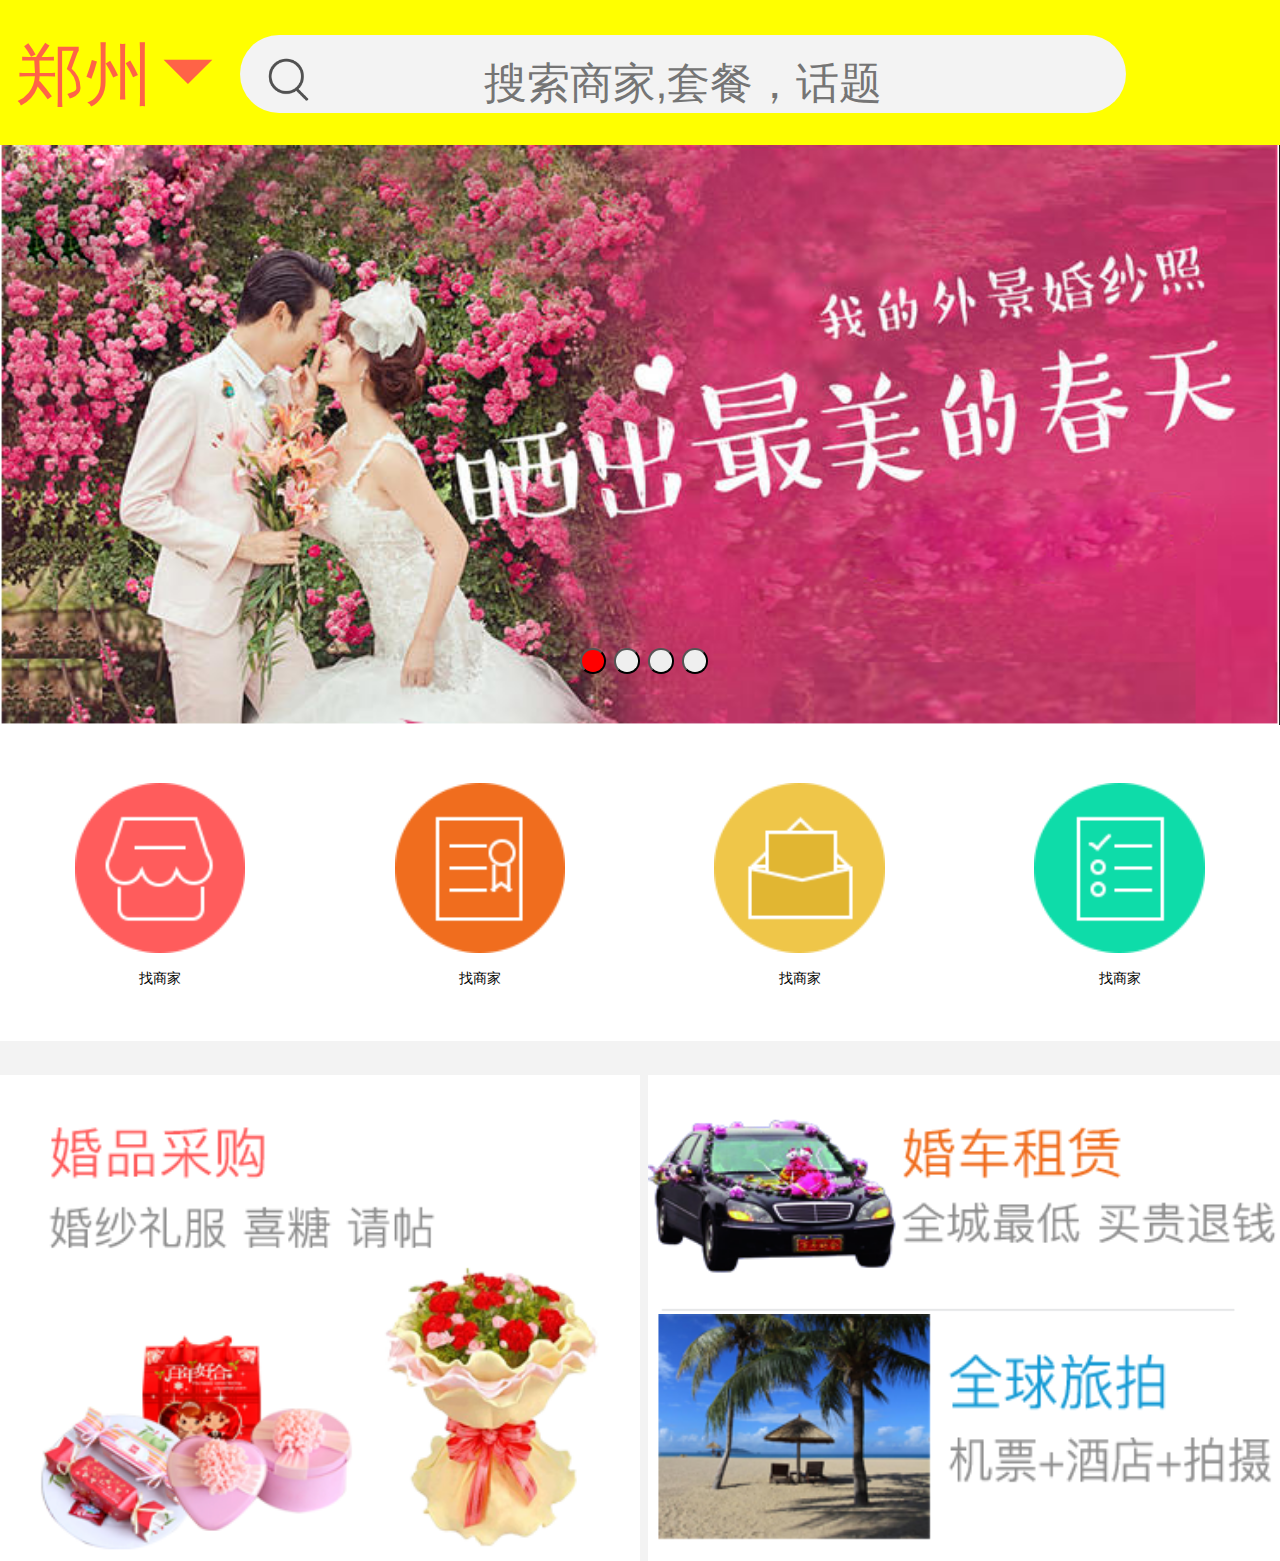
<file: 2020-04-20/图片轮播/index.html>
<!DOCTYPE html>
<html lang="en">
<head>
    <meta charset="UTF-8">
    <meta name="viewport" content="width=device-width, initial-scale=1.0">
    <title>Document</title>
    <link rel="stylesheet" href="css/layui.css" media="all">
    <script src="iscroll.Veb.js"></script>
    <style>
        *{
            padding: 0;
            margin: 0;
        }
        html{
            font-size: 13.33vw;
        }
        body{
            background: rgb(243, 243, 243);
        }
        .top{
            width: 7.5rem;
            height: .85rem;
            background-color: yellow;
        }
        .add{
            display: block;
            color: tomato;
            font-size: .4rem;
            line-height: .85rem;
            margin-left: .1rem;
        }
        input{
            border-top-left-radius: 0.5rem;
            border-bottom-left-radius: 0.5rem;
            border-bottom-right-radius: 0.5rem;
            border-top-right-radius: 0.5rem;
            background-color: rgb(243, 243, 243);
            border: none;
        }
        input::-webkit-input-placeholder{
            font-size: 0.25rem;
            text-align: center;
        }
        input:-moz-placeholder{
            font-size: 0.25rem;
            text-align: center;
        }
        input::-moz-placeholder{
            font-size: 0.25rem;
            text-align: center;
        }
        input::-ms-input-placeholder{
            font-size: 0.25rem;
            text-align: center;
        }
        .tu{
           background-image: url(images/search.png);
           background-size: 7%;
           background-position-y: 0.08rem;
           background-position-x: 0.1rem;
           background-repeat: no-repeat;
           line-height: 0.1rem;
        }
        #lb{
            width: 7.5rem;
            height: 3.4rem;
            position: relative;
            
        }
        #lb1{
            width: 45rem;
            font-size: 0;
        }
        #lb1>img{
            width: 7.5rem;
            height: 3.4rem;
        }
        .s{
            width: 7.5rem;
            height: 1.85rem;
            display: flex;
            background-color: white;
        }
        .s>div{
            width: 1.875rem;
            cursor: pointer;
        }
        
        .s1>img{
            width: 1rem;
            height: 1rem;
            margin-top: 0.3375rem;
            margin-left: 0.4375rem;
            
        }
        p{
            margin-top: 0.1rem;
            text-align: center;
        }
        .cai{
            
            width: 7.5rem;
            height: 2.85rem;
            position: relative;
            margin-top: 0.2rem;
        }
        .cai>img:nth-child(1){
            width: 3.75rem;
            height: 2.85rem;
            margin-right: 0.05rem;
        }
        .cai>img:nth-child(2){
            width: 3.75rem;
            height: 1.40rem;
            position: absolute;
            background-color: white;
        }
        .cai>img:nth-child(3){
            width: 3.75rem;
            height: 1.45rem;
            position: absolute;
            margin-top: 1.4rem;
            background-color: white;

        }
        .btn{
            position: absolute;
            bottom: 0.3rem;
            font-size: 0;
            left: 50%;
            margin-left: -0.4rem;
            
        }
        .btn>button{
            width: 0.15rem;
            height: 0.15rem;
            margin-left: 0.05rem;
            border-radius: 50%;
        }
        .se{
            background-color: red;
        }
    </style>
</head>
<body>
    <div class="top">
            <span class="add">郑州<i class="layui-icon" style="font-size: .4rem">&#xe625;</i> <input class="tu" type="text"  placeholder="搜索商家,套餐，话题">&emsp;<i class="layui-icon" style="font-size: .4rem">&#xe606;&emsp;</i><i class="layui-icon" style="font-size: .4rem">&#xe698;</i></span>
    </div>
    <div id="lb">
        <div id="lb1">
          <img src="images/top2.png" alt="">
          <img src="images/头部.png" alt="">
          <img src="images/top.png" alt="">
          <img src="images/top1.png" alt="">
          <img src="images/top2.png" alt="">
          <img src="images/头部.png" alt="">
        </div>
        <div class="btn">
            <button></button>
            <button></button>
            <button></button>
            <button></button>
        </div>
        </div>
    <div class="s">
        <div class="s1">
            <img src="images/s1.png" alt=""><br>
            <p>找商家</p>
        </div>
        <div class="s1">
            <img src="images/s2.png" alt=""><br>
            <p>找商家</p>
        </div>
        <div class="s1">
            <img src="images/s3.png" alt=""><br>
            <p>找商家</p>
        </div>
        <div class="s1">
            <img src="images/s4.png" alt=""><br>
            <p>找商家</p>
        </div>
    </div>
    <div class="cai">
        <img src="images/cai.png" alt="">
        <img src="images/ce.png" alt="">
        <img src="images/1.png" alt="">
    </div>
    
</body>
<script src="layui.js"></script>
<script>
    var btn=document.getElementsByClassName("btn")[0];
   var isc=new iScroll("lb",{
        snap:true,
        momentum:false,
        hScrollbar:false,
        onScrollEnd:function(){
            if(this.currPageX==5){
                this.scrollToPage(1,0,0);
            }
            if(this.currPageX==0){
                this.scrollToPage(4,0,0);
            }
            var btns=btn.children;
            var x=0;
            btns[x].style.backgroundColor="red";

            for(var i=0;i<btns.length;i++){
             btns[i].index=i;
             btns[i].onclick=function(){
            //  btns[x].style.backgroundColor=""
            //  this.style.backgroundColor="red";
             x=this.index;
             isc.scrollToPage(x+1,0,0);
            //  btns[!(x+1)].style.backgroundColor=""
            //   this.style.backgroundColor="red";
         }

        }
    
        }
    })
    isc.scrollToPage(1,0,0);
</script>
</html>
</file>
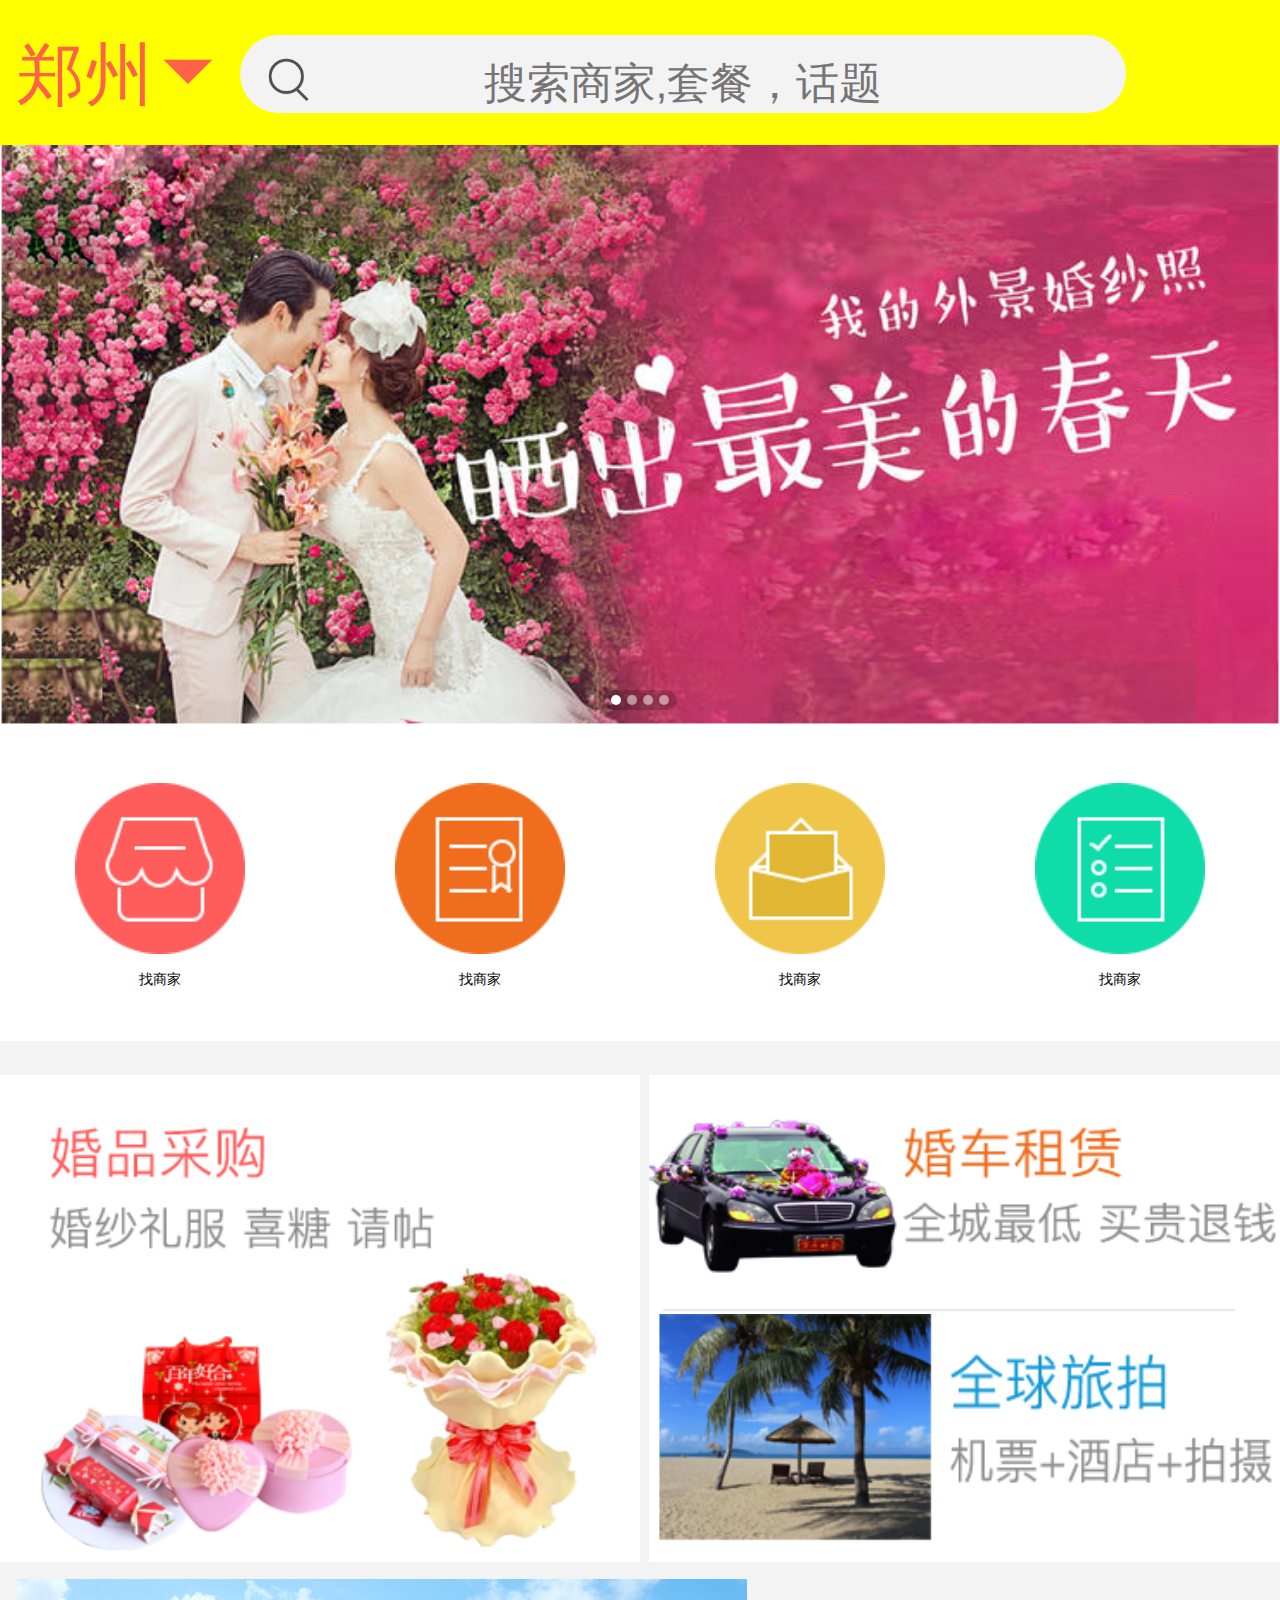
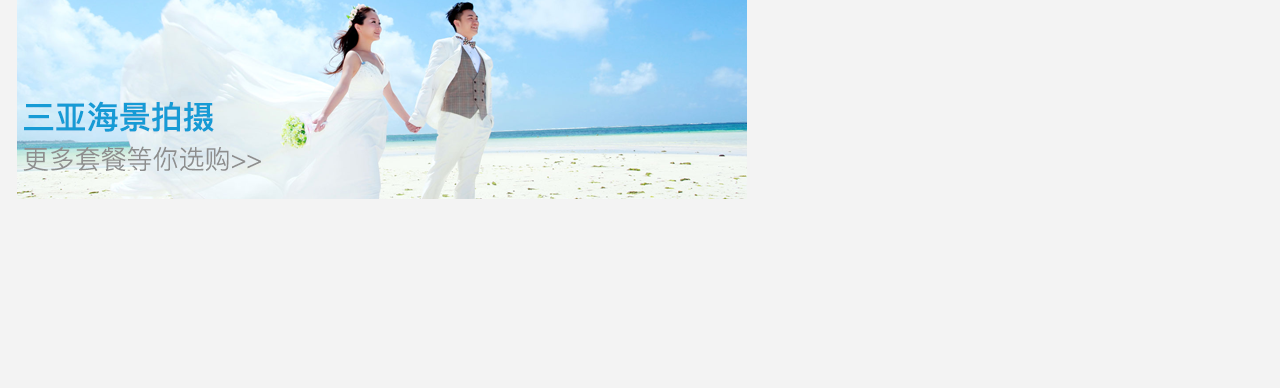
<file: 2020-04-20/婚礼首页/index.html>
<!DOCTYPE html>
<html lang="en">
<head>
    <meta charset="UTF-8">
    <meta name="viewport" content="width=device-width, initial-scale=1.0">
    <title>Document</title>
    <link rel="stylesheet" href="css/layui.css" media="all">
    <style>
        *{
            padding: 0;
            margin: 0;
        }
        html{
            font-size: 13.333334vw;
        }
        body{
            background: rgb(243, 243, 243);
        }
        .top{
            width: 7.5rem;
            height: .85rem;
            background-color: yellow;
        }
        .add{
            display: block;
            color: tomato;
            font-size: .4rem;
            line-height: .85rem;
            margin-left: .1rem;
        }
        input{
            border-top-left-radius: 0.5rem;
            border-bottom-left-radius: 0.5rem;
            border-bottom-right-radius: 0.5rem;
            border-top-right-radius: 0.5rem;
            background-color: rgb(243, 243, 243);
            border: none;
        }
        input::-webkit-input-placeholder{
            font-size: 0.25rem;
            text-align: center;
        }
        input:-moz-placeholder{
            font-size: 0.25rem;
            text-align: center;
        }
        input::-moz-placeholder{
            font-size: 0.25rem;
            text-align: center;
        }
        input::-ms-input-placeholder{
            font-size: 0.25rem;
            text-align: center;
        }
        .tu{
           background-image: url(images/search.png);
           background-size: 7%;
           background-position-y: 0.08rem;
           background-position-x: 0.1rem;
           background-repeat: no-repeat;
           line-height: 0.1rem;
        }
        .lb{
            width: 7.5rem;
            height: 3.4rem;
            background-color: saddlebrown;
        }
        .lb>div{
            width: 7.5rem;
        }
        .lb>div>div{
            width: 7.5rem;
        }
        .lb>div>div>div>img{
            width: 7.5rem;
            height: 3.4rem;
        }
        .s{
            width: 7.5rem;
            height: 1.85rem;
            display: flex;
            background-color: white;
        }
        .s>div{
            width: 1.875rem;
            cursor: pointer;
        }
        
        .s1>img{
            width: 1rem;
            height: 1rem;
            margin-top: 0.3375rem;
            margin-left: 0.4375rem;
            
        }
        p{
            margin-top: 0.1rem;
            text-align: center;
        }
        .cai{
            
            width: 7.5rem;
            height: 2.85rem;
            position: relative;
            margin-top: 0.2rem;
        }
        .cai>img:nth-child(1){
            width: 3.75rem;
            height: 2.85rem;
            margin-right: 0.05rem;
        }
        .cai>img:nth-child(2){
            width: 3.75rem;
            height: 1.40rem;
            position: absolute;
            background-color: white;
        }
        .cai>img:nth-child(3){
            width: 3.75rem;
            height: 1.45rem;
            position: absolute;
            margin-top: 1.4rem;
            background-color: white;

        }
        .tao{
            width: 7.5rem;
            height: 2.4rem;
            background: url(images/taocan.png) no-repeat ;
            margin-top: 0.1rem;
            background-position-x: 0.1rem;
            transition: all 1s;
        }
        .tao:hover{
            opacity: 0.7;

        }
    </style>
</head>
<body>
    <div class="top">
            <span class="add">郑州<i class="layui-icon" style="font-size: .4rem">&#xe625;</i> <input class="tu" type="text"  placeholder="搜索商家,套餐，话题">&emsp;<i class="layui-icon" style="font-size: .4rem">&#xe606;&emsp;</i><i class="layui-icon" style="font-size: .4rem">&#xe698;</i></span>
    </div>
    <div class="lb">
      <div class="layui-carousel" id="test1">
        <div carousel-item>
          <div><img src="images/头部.png" alt=""></div>
          <div><img src="images/top.png" alt=""></div>
          <div><img src="images/top1.png" alt=""></div>
          <div><img src="images/top2.png" alt=""></div>
        </div>
      </div>
    </div>
    <div class="s">
        <div class="s1">
            <img src="images/s1.png" alt=""><br>
            <p>找商家</p>
        </div>
        <div class="s1">
            <img src="images/s2.png" alt=""><br>
            <p>找商家</p>
        </div>
        <div class="s1">
            <img src="images/s3.png" alt=""><br>
            <p>找商家</p>
        </div>
        <div class="s1">
            <img src="images/s4.png" alt=""><br>
            <p>找商家</p>
        </div>
    </div>
    <div class="cai">
        <img src="images/cai.png" alt="">
        <img src="images/ce.png" alt="">
        <img src="images/1.png" alt="">
    </div>
    <div class="tao">

    </div>
</body>
<script src="layui.js"></script>
<script>
    layui.use('carousel', function(){
  var carousel = layui.carousel;
  //建造实例
  carousel.render({
    elem: '#test1'
    ,width: '100%' //设置容器宽度
    ,height:'100%'
    ,arrow: 'none'
  });
});
    </script>
</html>
</file>
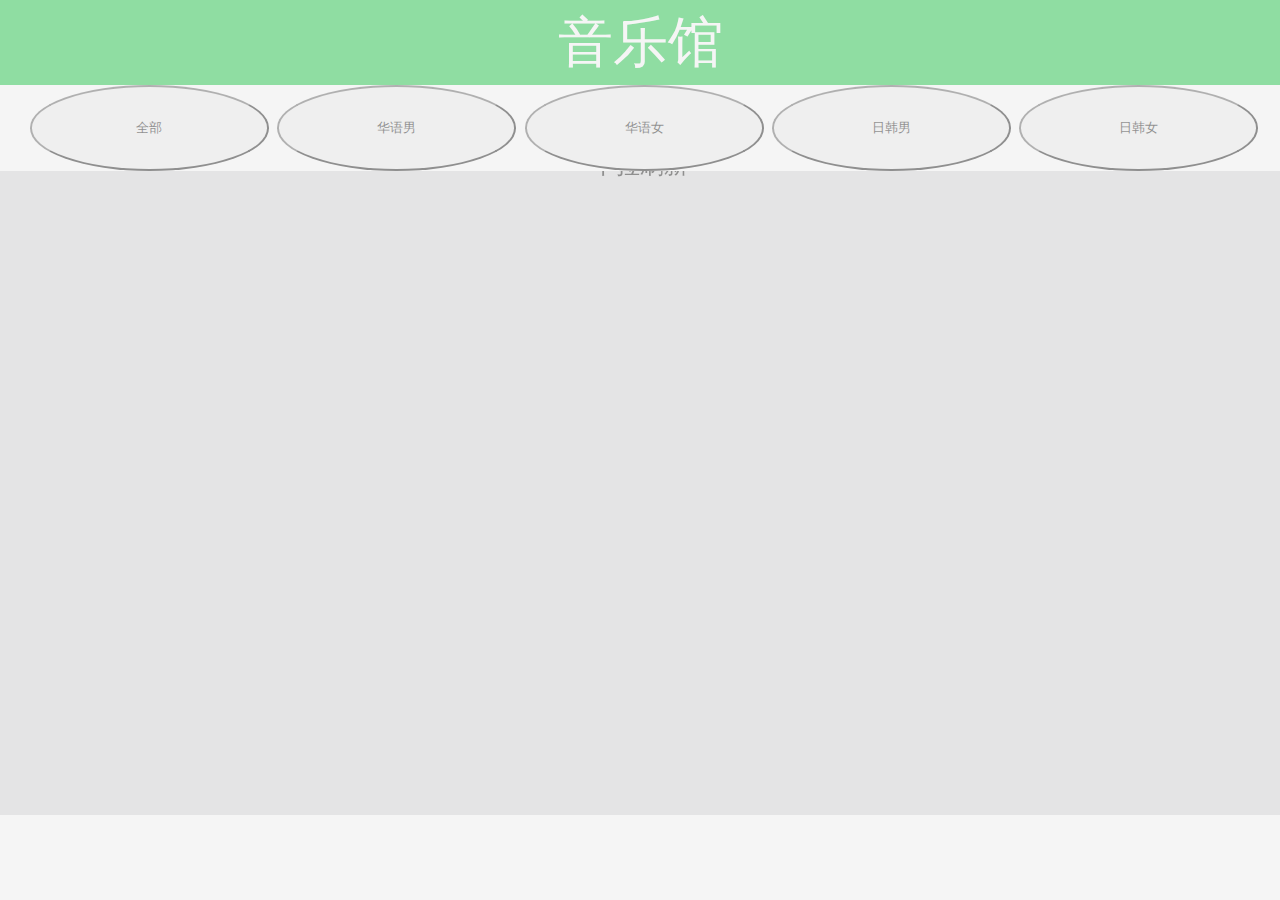
<file: 2020-04-20/手机/index.html>
<!DOCTYPE html>
<html lang="en">
<head>
    <meta charset="UTF-8">
    <meta name="viewport" content="width=device-width, initial-scale=1.0">
    <title>Document</title>
    <script src="iscroll.Veb.js"></script>
    <script src="zepto.js"></script>
    <style>
        html{
            font-size: 13.33vw;
        }
        *{
            margin: 0;
            padding: 0;
        }
        header{
            width: 7.5rem;
            background: #00c431;
            height: 0.5rem;
            position: absolute;
            left:0;
            width:100%;
            line-height: 0.5rem;
            text-align: center;
            color:white;
            font-size:0.32rem;
            top: 0;
        }
        #type{
           display: block;
           width: 7.5rem;
           height: 0.5rem;
           position: relative;
           top: 0.5rem;
           font-size: 0;
           text-align: center;

        }
        button{
            width: 1.4rem;
            height: 0.5rem;
            border-radius: 50%;
            margin-left:0.05rem ;
            
        }
        main{
            position: absolute;
            width: 7.5rem;
            top: 1rem;
            bottom: 0.5rem;
            background: #d5d5d7;
        }
        .tip{
            line-height: 0.4rem;
            font-size: 0.14rem;
            text-align: center;
        }
        #list{
            background: white;
            display: flex;
            flex-wrap: wrap;
            width: 7.5rem;
        }
        #list img{
            height: 1.4rem;
            width: 1.4rem;
            display: block;
            border-radius: 50%;    
        }
        a{
            list-style: none;
            text-decoration: none;
            color: white;
            padding: 0.025rem;
        }
        #list li{
            width: 1.45rem;
            box-sizing: border-box;
        }
        #list h4{
            font-size: 0.14rem;
            text-align: center;
            color: coral;  
        }
        #loading{
            background: url(http://vebcoder.cn/img/loading.4bbc20d4.jpg) center center no-repeat;
            background-color: #eeeeee;
            opacity: 0.6;
            background-size: 2rem auto;
            position: fixed;
            top: 0;
            left: 0;
            bottom: 0;
            width: 100%;
            display: none;
        }
        #list h4:hover{
            color: blueviolet;
        }
    </style>
</head>
<body>
    
    <header>
        音乐馆
    </header>
    
    <div id="type">
        <button types="0">全部</button>
        <button types="1">华语男</button>
        <button types="2">华语女</button>
        <button types="4">日韩男</button>
        <button types="5">日韩女</button>
    </div>
    <main id="content_view">
        <div class="content">
            
        <div class="tip">下拉刷新</div>
        <ul id="list">
           
        </ul>
        
    </div>
    <div id="loading"></div>
</main>
</body>
<script>
   
    var isc_content=new iScroll("content_view",{
        topOffset:40,
        y:40,
        onScrollMove:function(){

            if(this.y>30){
                this.minScrollY=0;
                $(".tip").html("松开立即刷新")
            }else{
                this.minScrollY=-40;
                $(".tip").html("下拉刷新")
            }

        },
        onScrollEnd:function(){

            if(this.minScrollY==0){

                $(".tip").html("正在刷新中...")
                getData()
            }
            if(this.y==this.maxScrollY){
                console.log("到底了")
                nextData()
            }
}
})
    var type=0;
    getData()
    $("#type button").live("click",function(){
        type=$(this).attr("types");
        // console.log(type)
        getData()
        
    })
    
    function getData(){
        $("#loading").show();
        $.get("http://vebcoder.cn:9090/artist/artistInfo",{
            category:type,
             rn:100,
             pn:1
        },function(res){
            var list=res.data.artistList;
            console.log(list)
            var html=""
            for(var i=0 ;i<list.length;i++){
                html+='<a href="songs.html?artistid='+list[i].id+'"><li><img src="'+list[i].pic+'" alt=""><h4>'+list[i].name+'</h4></li></a>'
            }
            console.log(html)
            $("#list").html(html);
            $("#loading").hide();
            isc_content.refresh();
        })
    }
    function nextData(){
        type++;
        $.get("http://vebcoder.cn:9090/artist/artistInfo",{
            category:type,
             rn:100,
             pn:1
        },function(res){
            var list=res.data.artistList;
            console.log(list)
            var html=""
            for(var i=0 ;i<list.length;i++){
                html+='<a href="songs.html?artistid='+list[i].id+'"><li><img src="'+list[i].pic+'" alt=""><h4>'+list[i].name+'</h4></li></a>'
            }
            console.log(html)
            list.innerHTML+=html
            isc_content.refresh();
        })
    }
</script>
</html>
</file>
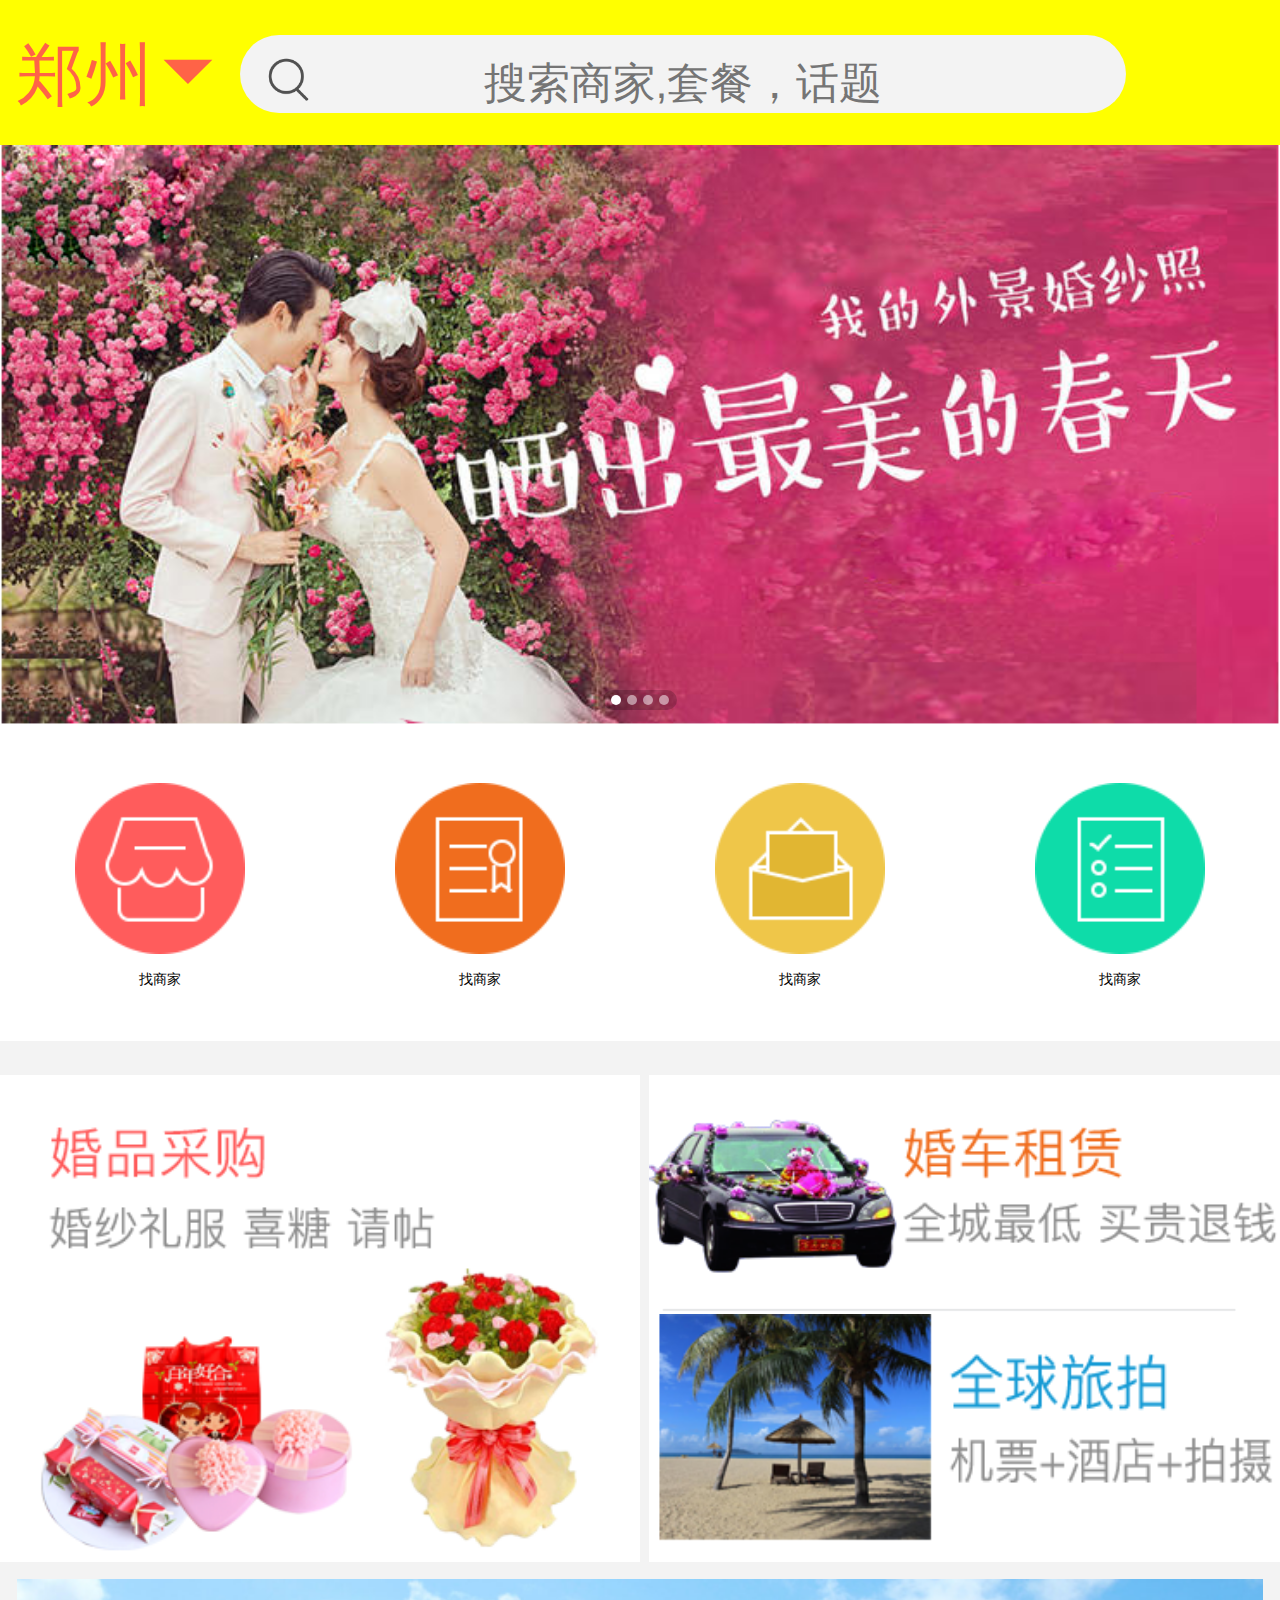
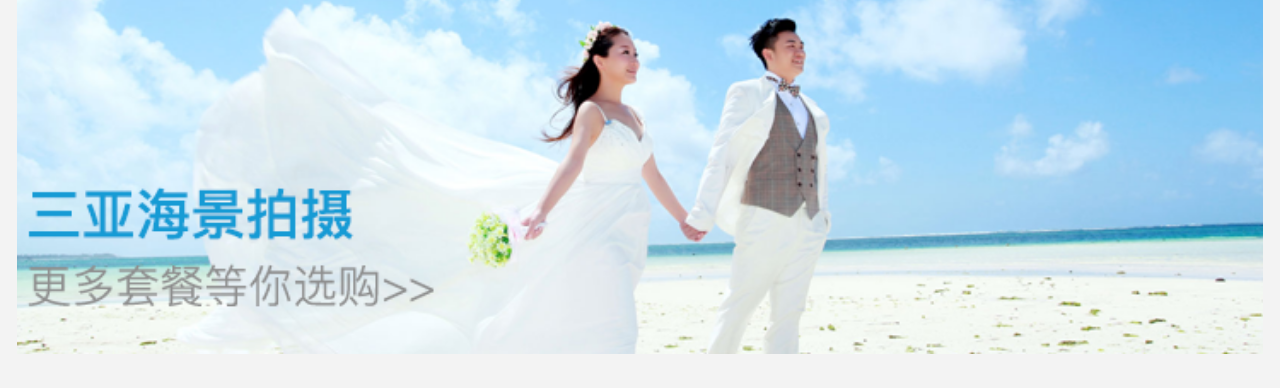
<file: 2020-04-20/婚礼首页/index1.html>
<!DOCTYPE html>
<html lang="en">
<head>
    <meta charset="UTF-8">
    <meta name="viewport" content="width=device-width, initial-scale=1.0">
    <title>Document</title>
    <link rel="stylesheet" href="css/layui.css" media="all">
    <style>
        *{
            padding: 0;
            margin: 0;
        }
        html{
            font-size: 13.333334vw;
        }
        body{
            background: rgb(243, 243, 243);
        }
        .top{
            width: 7.5rem;
            height: .85rem;
            background-color: yellow;
        }
        .add{
            display: block;
            color: tomato;
            font-size: .4rem;
            line-height: .85rem;
            margin-left: .1rem;
        }
        input{
            border-top-left-radius: 0.5rem;
            border-bottom-left-radius: 0.5rem;
            border-bottom-right-radius: 0.5rem;
            border-top-right-radius: 0.5rem;
            background-color: rgb(243, 243, 243);
            border: none;
        }
        input::-webkit-input-placeholder{
            font-size: 0.25rem;
            text-align: center;
        }
        input:-moz-placeholder{
            font-size: 0.25rem;
            text-align: center;
        }
        input::-moz-placeholder{
            font-size: 0.25rem;
            text-align: center;
        }
        input::-ms-input-placeholder{
            font-size: 0.25rem;
            text-align: center;
        }
        .tu{
           background-image: url(images/search.png);
           background-size: 7%;
           background-position-y: 0.08rem;
           background-position-x: 0.1rem;
           background-repeat: no-repeat;
           line-height: 0.1rem;
        }
        .lb{
            width: 7.5rem;
            height: 3.4rem;
            background-color: saddlebrown;
        }
        .lb>div{
            width: 7.5rem;
        }
        .lb>div>div{
            width: 7.5rem;
        }
        .lb>div>div>div>img{
            width: 7.5rem;
            height: 3.4rem;
        }
        .s{
            width: 7.5rem;
            height: 1.85rem;
            display: flex;
            background-color: white;
        }
        .s>div{
            width: 1.875rem;
            cursor: pointer;
        }
        
        .s1>img{
            width: 1rem;
            height: 1rem;
            margin-top: 0.3375rem;
            margin-left: 0.4375rem;
            
        }
        p{
            margin-top: 0.1rem;
            text-align: center;
        }
        .cai{
            
            width: 7.5rem;
            height: 2.85rem;
            position: relative;
            margin-top: 0.2rem;
        }
        .cai>img:nth-child(1){
            width: 3.75rem;
            height: 2.85rem;
            margin-right: 0.05rem;
        }
        .cai>img:nth-child(2){
            width: 3.75rem;
            height: 1.40rem;
            position: absolute;
            background-color: white;
        }
        .cai>img:nth-child(3){
            width: 3.75rem;
            height: 1.45rem;
            position: absolute;
            margin-top: 1.4rem;
            background-color: white;

        }
        .tao{
            width: 7.5rem;
            height: 2.4rem;
            background: url(images/taocan.png) no-repeat ;
            margin-top: 0.1rem;
            background-position-x: 0.1rem;
            transition: all 1s;
            background-size: 7.3rem;
        }
        .tao:hover{
            opacity: 0.7;
        }
    </style>
</head>
<body>
    <div class="top">
            <span class="add">郑州<i class="layui-icon" style="font-size: .4rem">&#xe625;</i> <input class="tu" type="text"  placeholder="搜索商家,套餐，话题">&emsp;<i class="layui-icon" style="font-size: .4rem">&#xe606;&emsp;</i><i class="layui-icon" style="font-size: .4rem">&#xe698;</i></span>
    </div>
    <div class="lb">
      <div class="layui-carousel" id="test1">
        <div carousel-item>
          <div><img src="images/头部.png" alt=""></div>
          <div><img src="images/top.png" alt=""></div>
          <div><img src="images/top1.png" alt=""></div>
          <div><img src="images/top2.png" alt=""></div>
        </div>
      </div>
    </div>
    <div class="s">
        <div class="s1">
            <img src="images/s1.png" alt=""><br>
            <p>找商家</p>
        </div>
        <div class="s1">
            <img src="images/s2.png" alt=""><br>
            <p>找商家</p>
        </div>
        <div class="s1">
            <img src="images/s3.png" alt=""><br>
            <p>找商家</p>
        </div>
        <div class="s1">
            <img src="images/s4.png" alt=""><br>
            <p>找商家</p>
        </div>
    </div>
    <div class="cai">
        <img src="images/cai.png" alt="">
        <img src="images/ce.png" alt="">
        <img src="images/1.png" alt="">
    </div>
    <div class="tao">

    </div>
</body>
<script src="layui.js"></script>
<script>
    layui.use('carousel', function(){
  var carousel = layui.carousel;
  //建造实例
  carousel.render({
    elem: '#test1'
    ,width: '100%' //设置容器宽度
    ,height:'100%'
    ,arrow: 'none'
  });
});
    </script>
</html>
</file>
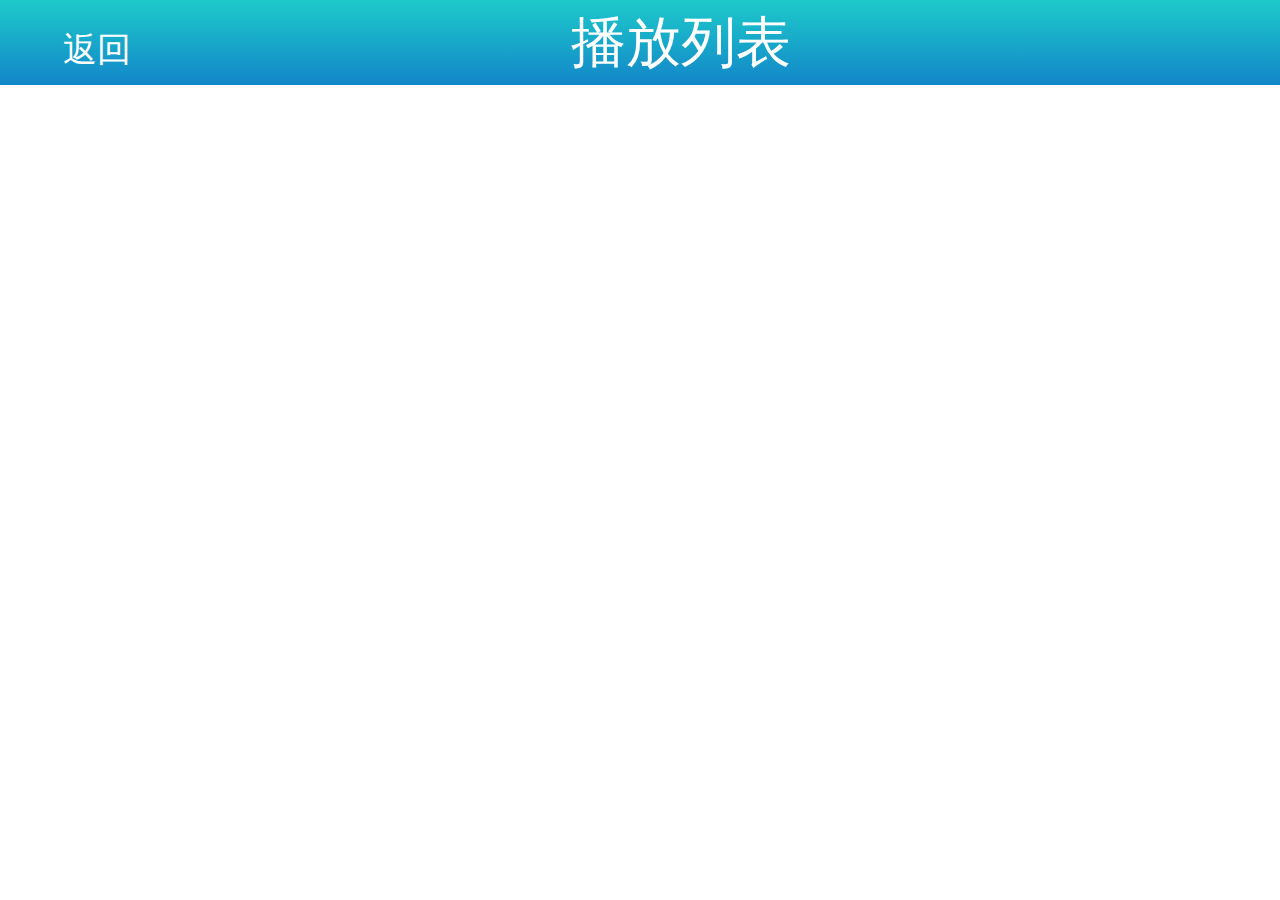
<file: 2020-04-20/手机/songs.html>
<!DOCTYPE html>
<html lang="en">
<head>
    <meta charset="UTF-8">
    <meta name="viewport" content="width=device-width, initial-scale=1.0">
    <title>Document</title>
    <script src="query.js"></script>
    <script src="zepto.js"></script>
    <style>
        html{
            font-size: 13.33vw;
        }
        *{
            margin: 0;
            padding: 0;
        }
        header{
            width: 7.5rem;
            background:linear-gradient(#1dcaca,#1386c9);
            height: 0.5rem;
            position: absolute;
            left:0;
            width:100%;
            line-height: 0.5rem;
            text-align: center;
            color:white;
            font-size:0.32rem;
            top: 0;
        }
        header a{
            position: relative;
            left: -2.5rem;
            font-size: 0.2rem;
            cursor: pointer;
            text-decoration: none;
            color: white;
        }
        main{
            position: absolute;
            top: 0.5rem;
        }
        #list{
            width: 7.5rem;
            background: white;
            display: flex;
            flex-wrap: wrap;
            font-size: 0;
        }
        #list li{
            width: 7.5rem;
            height: 1rem;
            
            border-bottom: 0.01rem solid ;
        }
        #list li:nth-child(odd){
            background: #30b4ff;
        }
        #list li:nth-child(even){
            background: #02a0fb;
        }
        #list span{
            display: inline-block;
            font-size: 0.5rem;
            
        }
        #list li span:nth-child(1){
            padding-left: 0.2rem;
            padding-top: 0.2rem;
        }
        #list li span:nth-child(2){
            width: 4rem;
            height: 0.6rem;
            padding-left: 0.2rem;
           
            overflow: hidden;
            text-overflow: ellipsis;
        }
        #list li button{
            background-color: #409eff;
            width: 0.5rem;
            height: 0.5rem;
            font-size: 0.2rem;
            margin-left: 0.5rem;
        }
        audio{
            position: fixed;
            left: 0;
            bottom: -0.8rem;
            height: 0.8rem;
            width: 7.5rem;
            outline: 0;
        }
        video{
            position: fixed;
            left: 0;
            width: 100%;
            bottom: -0.8rem;
            height: 0.8rem;
            width: 7.5rem;
            outline: 0;
        }
    </style>
</head>
<body>
    <header>
        <a href="index.html">返回</a>
        播放列表 
    </header>
    <main>
    <ul id="list">
    </ul>
    
</main>
<audio src="" controls></audio>
<video src="" controls></video>
</body>
<script>
    var query=getQuery()
    $.get("http://vebcoder.cn:9090/artist/artistMusic",{
        artistid:query.artistid,
        rn:100,
        pn:1
    },function(res){
        // console.log(res)
        var html=""
        var list=res.data.list;
        var x=0
        
        for(var i=0;i<list.length;i++){
            x++
            if(list[i].hasmv==1){
                html+="<li><span>"+x+"</span><span>"+list[i].name+"</span><button class='song' song-id='"+list[i].rid+"'>歌曲</button><button class='mv' song-id='"+list[i].rid+"'>mv</button></li>"
            }else{
                html+="<li><span>"+x+"</span><span>"+list[i].name+"</span><button class='song' song-id='"+list[i].rid+"'>歌曲</button>"
            }
            

        }
        $("#list").html(html)
    })

    $(".song").live("click",function(){
        var rid=$(this).attr("song-id");
        $.get("http://vebcoder.cn:9090/url?format=mp3&rid="+rid+"&response=url&type=convert_url3&br=128kmp3&from=web",function(res){
            var res=JSON.parse(res)
           
            $("audio").attr("src",res.url).css("bottom",0);
            
            var audio=document.getElementsByClassName("audio")[0];
            audio.paly()
        })
    })
    $(".mv").live("click",function(){
        var rid=$(this).attr("song-id");
        $.get("http://vebcoder.cn:9090/url?rid="+rid+"&response=url&format=mp4%7Cmkv&type=convert_url",function(res){
            $("video").attr("src",res).css("bottom",0);
            var video=document.getElementsByClassName("video")[0];
            video.paly()
        })
    })
</script>
</html>
</file>
<file: 2020-04-20/图片轮播/css/layui.css>
/** layui-v2.5.6 MIT License By https://www.layui.com */
 .layui-inline,img{display:inline-block;vertical-align:middle}h1,h2,h3,h4,h5,h6{font-weight:400}.layui-edge,.layui-header,.layui-inline,.layui-main{position:relative}.layui-body,.layui-edge,.layui-elip{overflow:hidden}.layui-btn,.layui-edge,.layui-inline,img{vertical-align:middle}.layui-btn,.layui-disabled,.layui-icon,.layui-unselect{-moz-user-select:none;-webkit-user-select:none;-ms-user-select:none}.layui-elip,.layui-form-checkbox span,.layui-form-pane .layui-form-label{text-overflow:ellipsis;white-space:nowrap}.layui-breadcrumb,.layui-tree-btnGroup{visibility:hidden}blockquote,body,button,dd,div,dl,dt,form,h1,h2,h3,h4,h5,h6,input,li,ol,p,pre,td,textarea,th,ul{margin:0;padding:0;-webkit-tap-highlight-color:rgba(0,0,0,0)}a:active,a:hover{outline:0}img{border:none}li{list-style:none}table{border-collapse:collapse;border-spacing:0}h4,h5,h6{font-size:100%}button,input,optgroup,option,select,textarea{font-family:inherit;font-size:inherit;font-style:inherit;font-weight:inherit;outline:0}pre{white-space:pre-wrap;white-space:-moz-pre-wrap;white-space:-pre-wrap;white-space:-o-pre-wrap;word-wrap:break-word}body{line-height:24px;font:14px Helvetica Neue,Helvetica,PingFang SC,Tahoma,Arial,sans-serif}hr{height:1px;margin:10px 0;border:0;clear:both}a{color:#333;text-decoration:none}a:hover{color:#777}a cite{font-style:normal;*cursor:pointer}.layui-border-box,.layui-border-box *{box-sizing:border-box}.layui-box,.layui-box *{box-sizing:content-box}.layui-clear{clear:both;*zoom:1}.layui-clear:after{content:'\20';clear:both;*zoom:1;display:block;height:0}.layui-inline{*display:inline;*zoom:1}.layui-edge{display:inline-block;width:0;height:0;border-width:6px;border-style:dashed;border-color:transparent}.layui-edge-top{top:-4px;border-bottom-color:#999;border-bottom-style:solid}.layui-edge-right{border-left-color:#999;border-left-style:solid}.layui-edge-bottom{top:2px;border-top-color:#999;border-top-style:solid}.layui-edge-left{border-right-color:#999;border-right-style:solid}.layui-disabled,.layui-disabled:hover{color:#d2d2d2!important;cursor:not-allowed!important}.layui-circle{border-radius:100%}.layui-show{display:block!important}.layui-hide{display:none!important}@font-face{font-family:layui-icon;src:url(../font/iconfont.eot?v=256);src:url(../font/iconfont.eot?v=256#iefix) format('embedded-opentype'),url(../font/iconfont.woff2?v=256) format('woff2'),url(../font/iconfont.woff?v=256) format('woff'),url(../font/iconfont.ttf?v=256) format('truetype'),url(../font/iconfont.svg?v=256#layui-icon) format('svg')}.layui-icon{font-family:layui-icon!important;font-size:16px;font-style:normal;-webkit-font-smoothing:antialiased;-moz-osx-font-smoothing:grayscale}.layui-icon-reply-fill:before{content:"\e611"}.layui-icon-set-fill:before{content:"\e614"}.layui-icon-menu-fill:before{content:"\e60f"}.layui-icon-search:before{content:"\e615"}.layui-icon-share:before{content:"\e641"}.layui-icon-set-sm:before{content:"\e620"}.layui-icon-engine:before{content:"\e628"}.layui-icon-close:before{content:"\1006"}.layui-icon-close-fill:before{content:"\1007"}.layui-icon-chart-screen:before{content:"\e629"}.layui-icon-star:before{content:"\e600"}.layui-icon-circle-dot:before{content:"\e617"}.layui-icon-chat:before{content:"\e606"}.layui-icon-release:before{content:"\e609"}.layui-icon-list:before{content:"\e60a"}.layui-icon-chart:before{content:"\e62c"}.layui-icon-ok-circle:before{content:"\1005"}.layui-icon-layim-theme:before{content:"\e61b"}.layui-icon-table:before{content:"\e62d"}.layui-icon-right:before{content:"\e602"}.layui-icon-left:before{content:"\e603"}.layui-icon-cart-simple:before{content:"\e698"}.layui-icon-face-cry:before{content:"\e69c"}.layui-icon-face-smile:before{content:"\e6af"}.layui-icon-survey:before{content:"\e6b2"}.layui-icon-tree:before{content:"\e62e"}.layui-icon-ie:before{content:"\e7bb"}.layui-icon-upload-circle:before{content:"\e62f"}.layui-icon-add-circle:before{content:"\e61f"}.layui-icon-download-circle:before{content:"\e601"}.layui-icon-templeate-1:before{content:"\e630"}.layui-icon-util:before{content:"\e631"}.layui-icon-face-surprised:before{content:"\e664"}.layui-icon-edit:before{content:"\e642"}.layui-icon-speaker:before{content:"\e645"}.layui-icon-down:before{content:"\e61a"}.layui-icon-file:before{content:"\e621"}.layui-icon-layouts:before{content:"\e632"}.layui-icon-rate-half:before{content:"\e6c9"}.layui-icon-add-circle-fine:before{content:"\e608"}.layui-icon-prev-circle:before{content:"\e633"}.layui-icon-read:before{content:"\e705"}.layui-icon-404:before{content:"\e61c"}.layui-icon-carousel:before{content:"\e634"}.layui-icon-help:before{content:"\e607"}.layui-icon-code-circle:before{content:"\e635"}.layui-icon-windows:before{content:"\e67f"}.layui-icon-water:before{content:"\e636"}.layui-icon-username:before{content:"\e66f"}.layui-icon-find-fill:before{content:"\e670"}.layui-icon-about:before{content:"\e60b"}.layui-icon-location:before{content:"\e715"}.layui-icon-up:before{content:"\e619"}.layui-icon-pause:before{content:"\e651"}.layui-icon-date:before{content:"\e637"}.layui-icon-layim-uploadfile:before{content:"\e61d"}.layui-icon-delete:before{content:"\e640"}.layui-icon-play:before{content:"\e652"}.layui-icon-top:before{content:"\e604"}.layui-icon-firefox:before{content:"\e686"}.layui-icon-friends:before{content:"\e612"}.layui-icon-refresh-3:before{content:"\e9aa"}.layui-icon-ok:before{content:"\e605"}.layui-icon-layer:before{content:"\e638"}.layui-icon-face-smile-fine:before{content:"\e60c"}.layui-icon-dollar:before{content:"\e659"}.layui-icon-group:before{content:"\e613"}.layui-icon-layim-download:before{content:"\e61e"}.layui-icon-picture-fine:before{content:"\e60d"}.layui-icon-link:before{content:"\e64c"}.layui-icon-diamond:before{content:"\e735"}.layui-icon-log:before{content:"\e60e"}.layui-icon-key:before{content:"\e683"}.layui-icon-rate-solid:before{content:"\e67a"}.layui-icon-fonts-del:before{content:"\e64f"}.layui-icon-unlink:before{content:"\e64d"}.layui-icon-fonts-clear:before{content:"\e639"}.layui-icon-triangle-r:before{content:"\e623"}.layui-icon-circle:before{content:"\e63f"}.layui-icon-radio:before{content:"\e643"}.layui-icon-align-center:before{content:"\e647"}.layui-icon-align-right:before{content:"\e648"}.layui-icon-align-left:before{content:"\e649"}.layui-icon-loading-1:before{content:"\e63e"}.layui-icon-return:before{content:"\e65c"}.layui-icon-fonts-strong:before{content:"\e62b"}.layui-icon-upload:before{content:"\e67c"}.layui-icon-dialogue:before{content:"\e63a"}.layui-icon-video:before{content:"\e6ed"}.layui-icon-headset:before{content:"\e6fc"}.layui-icon-cellphone-fine:before{content:"\e63b"}.layui-icon-add-1:before{content:"\e654"}.layui-icon-face-smile-b:before{content:"\e650"}.layui-icon-fonts-html:before{content:"\e64b"}.layui-icon-screen-full:before{content:"\e622"}.layui-icon-form:before{content:"\e63c"}.layui-icon-cart:before{content:"\e657"}.layui-icon-camera-fill:before{content:"\e65d"}.layui-icon-tabs:before{content:"\e62a"}.layui-icon-heart-fill:before{content:"\e68f"}.layui-icon-fonts-code:before{content:"\e64e"}.layui-icon-ios:before{content:"\e680"}.layui-icon-at:before{content:"\e687"}.layui-icon-fire:before{content:"\e756"}.layui-icon-set:before{content:"\e716"}.layui-icon-fonts-u:before{content:"\e646"}.layui-icon-triangle-d:before{content:"\e625"}.layui-icon-tips:before{content:"\e702"}.layui-icon-picture:before{content:"\e64a"}.layui-icon-more-vertical:before{content:"\e671"}.layui-icon-bluetooth:before{content:"\e689"}.layui-icon-flag:before{content:"\e66c"}.layui-icon-loading:before{content:"\e63d"}.layui-icon-fonts-i:before{content:"\e644"}.layui-icon-refresh-1:before{content:"\e666"}.layui-icon-rmb:before{content:"\e65e"}.layui-icon-addition:before{content:"\e624"}.layui-icon-home:before{content:"\e68e"}.layui-icon-time:before{content:"\e68d"}.layui-icon-user:before{content:"\e770"}.layui-icon-notice:before{content:"\e667"}.layui-icon-chrome:before{content:"\e68a"}.layui-icon-edge:before{content:"\e68b"}.layui-icon-login-weibo:before{content:"\e675"}.layui-icon-voice:before{content:"\e688"}.layui-icon-upload-drag:before{content:"\e681"}.layui-icon-login-qq:before{content:"\e676"}.layui-icon-snowflake:before{content:"\e6b1"}.layui-icon-heart:before{content:"\e68c"}.layui-icon-logout:before{content:"\e682"}.layui-icon-file-b:before{content:"\e655"}.layui-icon-template:before{content:"\e663"}.layui-icon-transfer:before{content:"\e691"}.layui-icon-auz:before{content:"\e672"}.layui-icon-console:before{content:"\e665"}.layui-icon-app:before{content:"\e653"}.layui-icon-prev:before{content:"\e65a"}.layui-icon-website:before{content:"\e7ae"}.layui-icon-next:before{content:"\e65b"}.layui-icon-component:before{content:"\e857"}.layui-icon-android:before{content:"\e684"}.layui-icon-more:before{content:"\e65f"}.layui-icon-login-wechat:before{content:"\e677"}.layui-icon-shrink-right:before{content:"\e668"}.layui-icon-spread-left:before{content:"\e66b"}.layui-icon-camera:before{content:"\e660"}.layui-icon-note:before{content:"\e66e"}.layui-icon-refresh:before{content:"\e669"}.layui-icon-female:before{content:"\e661"}.layui-icon-male:before{content:"\e662"}.layui-icon-screen-restore:before{content:"\e758"}.layui-icon-password:before{content:"\e673"}.layui-icon-senior:before{content:"\e674"}.layui-icon-theme:before{content:"\e66a"}.layui-icon-tread:before{content:"\e6c5"}.layui-icon-praise:before{content:"\e6c6"}.layui-icon-star-fill:before{content:"\e658"}.layui-icon-rate:before{content:"\e67b"}.layui-icon-template-1:before{content:"\e656"}.layui-icon-vercode:before{content:"\e679"}.layui-icon-service:before{content:"\e626"}.layui-icon-cellphone:before{content:"\e678"}.layui-icon-print:before{content:"\e66d"}.layui-icon-cols:before{content:"\e610"}.layui-icon-wifi:before{content:"\e7e0"}.layui-icon-export:before{content:"\e67d"}.layui-icon-rss:before{content:"\e808"}.layui-icon-slider:before{content:"\e714"}.layui-icon-email:before{content:"\e618"}.layui-icon-subtraction:before{content:"\e67e"}.layui-icon-mike:before{content:"\e6dc"}.layui-icon-light:before{content:"\e748"}.layui-icon-gift:before{content:"\e627"}.layui-icon-mute:before{content:"\e685"}.layui-icon-reduce-circle:before{content:"\e616"}.layui-icon-music:before{content:"\e690"}.layui-main{width:1140px;margin:0 auto}.layui-header{z-index:1000;height:60px}.layui-header a:hover{transition:all .5s;-webkit-transition:all .5s}.layui-side{position:fixed;left:0;top:0;bottom:0;z-index:999;width:200px;overflow-x:hidden}.layui-side-scroll{position:relative;width:220px;height:100%;overflow-x:hidden}.layui-body{position:absolute;left:200px;right:0;top:0;bottom:0;z-index:998;width:auto;overflow-y:auto;box-sizing:border-box}.layui-layout-body{overflow:hidden}.layui-layout-admin .layui-header{background-color:#23262E}.layui-layout-admin .layui-side{top:60px;width:200px;overflow-x:hidden}.layui-layout-admin .layui-body{position:fixed;top:60px;bottom:44px}.layui-layout-admin .layui-main{width:auto;margin:0 15px}.layui-layout-admin .layui-footer{position:fixed;left:200px;right:0;bottom:0;height:44px;line-height:44px;padding:0 15px;background-color:#eee}.layui-layout-admin .layui-logo{position:absolute;left:0;top:0;width:200px;height:100%;line-height:60px;text-align:center;color:#009688;font-size:16px}.layui-layout-admin .layui-header .layui-nav{background:0 0}.layui-layout-left{position:absolute!important;left:200px;top:0}.layui-layout-right{position:absolute!important;right:0;top:0}.layui-container{position:relative;margin:0 auto;padding:0 15px;box-sizing:border-box}.layui-fluid{position:relative;margin:0 auto;padding:0 15px}.layui-row:after,.layui-row:before{content:'';display:block;clear:both}.layui-col-lg1,.layui-col-lg10,.layui-col-lg11,.layui-col-lg12,.layui-col-lg2,.layui-col-lg3,.layui-col-lg4,.layui-col-lg5,.layui-col-lg6,.layui-col-lg7,.layui-col-lg8,.layui-col-lg9,.layui-col-md1,.layui-col-md10,.layui-col-md11,.layui-col-md12,.layui-col-md2,.layui-col-md3,.layui-col-md4,.layui-col-md5,.layui-col-md6,.layui-col-md7,.layui-col-md8,.layui-col-md9,.layui-col-sm1,.layui-col-sm10,.layui-col-sm11,.layui-col-sm12,.layui-col-sm2,.layui-col-sm3,.layui-col-sm4,.layui-col-sm5,.layui-col-sm6,.layui-col-sm7,.layui-col-sm8,.layui-col-sm9,.layui-col-xs1,.layui-col-xs10,.layui-col-xs11,.layui-col-xs12,.layui-col-xs2,.layui-col-xs3,.layui-col-xs4,.layui-col-xs5,.layui-col-xs6,.layui-col-xs7,.layui-col-xs8,.layui-col-xs9{position:relative;display:block;box-sizing:border-box}.layui-col-xs1,.layui-col-xs10,.layui-col-xs11,.layui-col-xs12,.layui-col-xs2,.layui-col-xs3,.layui-col-xs4,.layui-col-xs5,.layui-col-xs6,.layui-col-xs7,.layui-col-xs8,.layui-col-xs9{float:left}.layui-col-xs1{width:8.33333333%}.layui-col-xs2{width:16.66666667%}.layui-col-xs3{width:25%}.layui-col-xs4{width:33.33333333%}.layui-col-xs5{width:41.66666667%}.layui-col-xs6{width:50%}.layui-col-xs7{width:58.33333333%}.layui-col-xs8{width:66.66666667%}.layui-col-xs9{width:75%}.layui-col-xs10{width:83.33333333%}.layui-col-xs11{width:91.66666667%}.layui-col-xs12{width:100%}.layui-col-xs-offset1{margin-left:8.33333333%}.layui-col-xs-offset2{margin-left:16.66666667%}.layui-col-xs-offset3{margin-left:25%}.layui-col-xs-offset4{margin-left:33.33333333%}.layui-col-xs-offset5{margin-left:41.66666667%}.layui-col-xs-offset6{margin-left:50%}.layui-col-xs-offset7{margin-left:58.33333333%}.layui-col-xs-offset8{margin-left:66.66666667%}.layui-col-xs-offset9{margin-left:75%}.layui-col-xs-offset10{margin-left:83.33333333%}.layui-col-xs-offset11{margin-left:91.66666667%}.layui-col-xs-offset12{margin-left:100%}@media screen and (max-width:768px){.layui-hide-xs{display:none!important}.layui-show-xs-block{display:block!important}.layui-show-xs-inline{display:inline!important}.layui-show-xs-inline-block{display:inline-block!important}}@media screen and (min-width:768px){.layui-container{width:750px}.layui-hide-sm{display:none!important}.layui-show-sm-block{display:block!important}.layui-show-sm-inline{display:inline!important}.layui-show-sm-inline-block{display:inline-block!important}.layui-col-sm1,.layui-col-sm10,.layui-col-sm11,.layui-col-sm12,.layui-col-sm2,.layui-col-sm3,.layui-col-sm4,.layui-col-sm5,.layui-col-sm6,.layui-col-sm7,.layui-col-sm8,.layui-col-sm9{float:left}.layui-col-sm1{width:8.33333333%}.layui-col-sm2{width:16.66666667%}.layui-col-sm3{width:25%}.layui-col-sm4{width:33.33333333%}.layui-col-sm5{width:41.66666667%}.layui-col-sm6{width:50%}.layui-col-sm7{width:58.33333333%}.layui-col-sm8{width:66.66666667%}.layui-col-sm9{width:75%}.layui-col-sm10{width:83.33333333%}.layui-col-sm11{width:91.66666667%}.layui-col-sm12{width:100%}.layui-col-sm-offset1{margin-left:8.33333333%}.layui-col-sm-offset2{margin-left:16.66666667%}.layui-col-sm-offset3{margin-left:25%}.layui-col-sm-offset4{margin-left:33.33333333%}.layui-col-sm-offset5{margin-left:41.66666667%}.layui-col-sm-offset6{margin-left:50%}.layui-col-sm-offset7{margin-left:58.33333333%}.layui-col-sm-offset8{margin-left:66.66666667%}.layui-col-sm-offset9{margin-left:75%}.layui-col-sm-offset10{margin-left:83.33333333%}.layui-col-sm-offset11{margin-left:91.66666667%}.layui-col-sm-offset12{margin-left:100%}}@media screen and (min-width:992px){.layui-container{width:970px}.layui-hide-md{display:none!important}.layui-show-md-block{display:block!important}.layui-show-md-inline{display:inline!important}.layui-show-md-inline-block{display:inline-block!important}.layui-col-md1,.layui-col-md10,.layui-col-md11,.layui-col-md12,.layui-col-md2,.layui-col-md3,.layui-col-md4,.layui-col-md5,.layui-col-md6,.layui-col-md7,.layui-col-md8,.layui-col-md9{float:left}.layui-col-md1{width:8.33333333%}.layui-col-md2{width:16.66666667%}.layui-col-md3{width:25%}.layui-col-md4{width:33.33333333%}.layui-col-md5{width:41.66666667%}.layui-col-md6{width:50%}.layui-col-md7{width:58.33333333%}.layui-col-md8{width:66.66666667%}.layui-col-md9{width:75%}.layui-col-md10{width:83.33333333%}.layui-col-md11{width:91.66666667%}.layui-col-md12{width:100%}.layui-col-md-offset1{margin-left:8.33333333%}.layui-col-md-offset2{margin-left:16.66666667%}.layui-col-md-offset3{margin-left:25%}.layui-col-md-offset4{margin-left:33.33333333%}.layui-col-md-offset5{margin-left:41.66666667%}.layui-col-md-offset6{margin-left:50%}.layui-col-md-offset7{margin-left:58.33333333%}.layui-col-md-offset8{margin-left:66.66666667%}.layui-col-md-offset9{margin-left:75%}.layui-col-md-offset10{margin-left:83.33333333%}.layui-col-md-offset11{margin-left:91.66666667%}.layui-col-md-offset12{margin-left:100%}}@media screen and (min-width:1200px){.layui-container{width:1170px}.layui-hide-lg{display:none!important}.layui-show-lg-block{display:block!important}.layui-show-lg-inline{display:inline!important}.layui-show-lg-inline-block{display:inline-block!important}.layui-col-lg1,.layui-col-lg10,.layui-col-lg11,.layui-col-lg12,.layui-col-lg2,.layui-col-lg3,.layui-col-lg4,.layui-col-lg5,.layui-col-lg6,.layui-col-lg7,.layui-col-lg8,.layui-col-lg9{float:left}.layui-col-lg1{width:8.33333333%}.layui-col-lg2{width:16.66666667%}.layui-col-lg3{width:25%}.layui-col-lg4{width:33.33333333%}.layui-col-lg5{width:41.66666667%}.layui-col-lg6{width:50%}.layui-col-lg7{width:58.33333333%}.layui-col-lg8{width:66.66666667%}.layui-col-lg9{width:75%}.layui-col-lg10{width:83.33333333%}.layui-col-lg11{width:91.66666667%}.layui-col-lg12{width:100%}.layui-col-lg-offset1{margin-left:8.33333333%}.layui-col-lg-offset2{margin-left:16.66666667%}.layui-col-lg-offset3{margin-left:25%}.layui-col-lg-offset4{margin-left:33.33333333%}.layui-col-lg-offset5{margin-left:41.66666667%}.layui-col-lg-offset6{margin-left:50%}.layui-col-lg-offset7{margin-left:58.33333333%}.layui-col-lg-offset8{margin-left:66.66666667%}.layui-col-lg-offset9{margin-left:75%}.layui-col-lg-offset10{margin-left:83.33333333%}.layui-col-lg-offset11{margin-left:91.66666667%}.layui-col-lg-offset12{margin-left:100%}}.layui-col-space1{margin:-.5px}.layui-col-space1>*{padding:.5px}.layui-col-space2{margin:-1px}.layui-col-space2>*{padding:1px}.layui-col-space4{margin:-2px}.layui-col-space4>*{padding:2px}.layui-col-space5{margin:-2.5px}.layui-col-space5>*{padding:2.5px}.layui-col-space6{margin:-3px}.layui-col-space6>*{padding:3px}.layui-col-space8{margin:-4px}.layui-col-space8>*{padding:4px}.layui-col-space10{margin:-5px}.layui-col-space10>*{padding:5px}.layui-col-space12{margin:-6px}.layui-col-space12>*{padding:6px}.layui-col-space14{margin:-7px}.layui-col-space14>*{padding:7px}.layui-col-space15{margin:-7.5px}.layui-col-space15>*{padding:7.5px}.layui-col-space16{margin:-8px}.layui-col-space16>*{padding:8px}.layui-col-space18{margin:-9px}.layui-col-space18>*{padding:9px}.layui-col-space20{margin:-10px}.layui-col-space20>*{padding:10px}.layui-col-space22{margin:-11px}.layui-col-space22>*{padding:11px}.layui-col-space24{margin:-12px}.layui-col-space24>*{padding:12px}.layui-col-space25{margin:-12.5px}.layui-col-space25>*{padding:12.5px}.layui-col-space26{margin:-13px}.layui-col-space26>*{padding:13px}.layui-col-space28{margin:-14px}.layui-col-space28>*{padding:14px}.layui-col-space30{margin:-15px}.layui-col-space30>*{padding:15px}.layui-btn,.layui-input,.layui-select,.layui-textarea,.layui-upload-button{outline:0;-webkit-appearance:none;transition:all .3s;-webkit-transition:all .3s;box-sizing:border-box}.layui-elem-quote{margin-bottom:10px;padding:15px;line-height:22px;border-left:5px solid #009688;border-radius:0 2px 2px 0;background-color:#f2f2f2}.layui-quote-nm{border-style:solid;border-width:1px 1px 1px 5px;background:0 0}.layui-elem-field{margin-bottom:10px;padding:0;border-width:1px;border-style:solid}.layui-elem-field legend{margin-left:20px;padding:0 10px;font-size:20px;font-weight:300}.layui-field-title{margin:10px 0 20px;border-width:1px 0 0}.layui-field-box{padding:10px 15px}.layui-field-title .layui-field-box{padding:10px 0}.layui-progress{position:relative;height:6px;border-radius:20px;background-color:#e2e2e2}.layui-progress-bar{position:absolute;left:0;top:0;width:0;max-width:100%;height:6px;border-radius:20px;text-align:right;background-color:#5FB878;transition:all .3s;-webkit-transition:all .3s}.layui-progress-big,.layui-progress-big .layui-progress-bar{height:18px;line-height:18px}.layui-progress-text{position:relative;top:-20px;line-height:18px;font-size:12px;color:#666}.layui-progress-big .layui-progress-text{position:static;padding:0 10px;color:#fff}.layui-collapse{border-width:1px;border-style:solid;border-radius:2px}.layui-colla-content,.layui-colla-item{border-top-width:1px;border-top-style:solid}.layui-colla-item:first-child{border-top:none}.layui-colla-title{position:relative;height:42px;line-height:42px;padding:0 15px 0 35px;color:#333;background-color:#f2f2f2;cursor:pointer;font-size:14px;overflow:hidden}.layui-colla-content{display:none;padding:10px 15px;line-height:22px;color:#666}.layui-colla-icon{position:absolute;left:15px;top:0;font-size:14px}.layui-card{margin-bottom:15px;border-radius:2px;background-color:#fff;box-shadow:0 1px 2px 0 rgba(0,0,0,.05)}.layui-card:last-child{margin-bottom:0}.layui-card-header{position:relative;height:42px;line-height:42px;padding:0 15px;border-bottom:1px solid #f6f6f6;color:#333;border-radius:2px 2px 0 0;font-size:14px}.layui-bg-black,.layui-bg-blue,.layui-bg-cyan,.layui-bg-green,.layui-bg-orange,.layui-bg-red{color:#fff!important}.layui-card-body{position:relative;padding:10px 15px;line-height:24px}.layui-card-body[pad15]{padding:15px}.layui-card-body[pad20]{padding:20px}.layui-card-body .layui-table{margin:5px 0}.layui-card .layui-tab{margin:0}.layui-panel-window{position:relative;padding:15px;border-radius:0;border-top:5px solid #E6E6E6;background-color:#fff}.layui-auxiliar-moving{position:fixed;left:0;right:0;top:0;bottom:0;width:100%;height:100%;background:0 0;z-index:9999999999}.layui-form-label,.layui-form-mid,.layui-form-select,.layui-input-block,.layui-input-inline,.layui-textarea{position:relative}.layui-bg-red{background-color:#FF5722!important}.layui-bg-orange{background-color:#FFB800!important}.layui-bg-green{background-color:#009688!important}.layui-bg-cyan{background-color:#2F4056!important}.layui-bg-blue{background-color:#1E9FFF!important}.layui-bg-black{background-color:#393D49!important}.layui-bg-gray{background-color:#eee!important;color:#666!important}.layui-badge-rim,.layui-colla-content,.layui-colla-item,.layui-collapse,.layui-elem-field,.layui-form-pane .layui-form-item[pane],.layui-form-pane .layui-form-label,.layui-input,.layui-layedit,.layui-layedit-tool,.layui-quote-nm,.layui-select,.layui-tab-bar,.layui-tab-card,.layui-tab-title,.layui-tab-title .layui-this:after,.layui-textarea{border-color:#e6e6e6}.layui-timeline-item:before,hr{background-color:#e6e6e6}.layui-text{line-height:22px;font-size:14px;color:#666}.layui-text h1,.layui-text h2,.layui-text h3{font-weight:500;color:#333}.layui-text h1{font-size:30px}.layui-text h2{font-size:24px}.layui-text h3{font-size:18px}.layui-text a:not(.layui-btn){color:#01AAED}.layui-text a:not(.layui-btn):hover{text-decoration:underline}.layui-text ul{padding:5px 0 5px 15px}.layui-text ul li{margin-top:5px;list-style-type:disc}.layui-text em,.layui-word-aux{color:#999!important;padding:0 5px!important}.layui-btn{display:inline-block;height:38px;line-height:38px;padding:0 18px;background-color:#009688;color:#fff;white-space:nowrap;text-align:center;font-size:14px;border:none;border-radius:2px;cursor:pointer}.layui-btn:hover{opacity:.8;filter:alpha(opacity=80);color:#fff}.layui-btn:active{opacity:1;filter:alpha(opacity=100)}.layui-btn+.layui-btn{margin-left:10px}.layui-btn-container{font-size:0}.layui-btn-container .layui-btn{margin-right:10px;margin-bottom:10px}.layui-btn-container .layui-btn+.layui-btn{margin-left:0}.layui-table .layui-btn-container .layui-btn{margin-bottom:9px}.layui-btn-radius{border-radius:100px}.layui-btn .layui-icon{margin-right:3px;font-size:18px;vertical-align:bottom;vertical-align:middle\9}.layui-btn-primary{border:1px solid #C9C9C9;background-color:#fff;color:#555}.layui-btn-primary:hover{border-color:#009688;color:#333}.layui-btn-normal{background-color:#1E9FFF}.layui-btn-warm{background-color:#FFB800}.layui-btn-danger{background-color:#FF5722}.layui-btn-checked{background-color:#5FB878}.layui-btn-disabled,.layui-btn-disabled:active,.layui-btn-disabled:hover{border:1px solid #e6e6e6;background-color:#FBFBFB;color:#C9C9C9;cursor:not-allowed;opacity:1}.layui-btn-lg{height:44px;line-height:44px;padding:0 25px;font-size:16px}.layui-btn-sm{height:30px;line-height:30px;padding:0 10px;font-size:12px}.layui-btn-sm i{font-size:16px!important}.layui-btn-xs{height:22px;line-height:22px;padding:0 5px;font-size:12px}.layui-btn-xs i{font-size:14px!important}.layui-btn-group{display:inline-block;vertical-align:middle;font-size:0}.layui-btn-group .layui-btn{margin-left:0!important;margin-right:0!important;border-left:1px solid rgba(255,255,255,.5);border-radius:0}.layui-btn-group .layui-btn-primary{border-left:none}.layui-btn-group .layui-btn-primary:hover{border-color:#C9C9C9;color:#009688}.layui-btn-group .layui-btn:first-child{border-left:none;border-radius:2px 0 0 2px}.layui-btn-group .layui-btn-primary:first-child{border-left:1px solid #c9c9c9}.layui-btn-group .layui-btn:last-child{border-radius:0 2px 2px 0}.layui-btn-group .layui-btn+.layui-btn{margin-left:0}.layui-btn-group+.layui-btn-group{margin-left:10px}.layui-btn-fluid{width:100%}.layui-input,.layui-select,.layui-textarea{height:38px;line-height:1.3;line-height:38px\9;border-width:1px;border-style:solid;background-color:#fff;border-radius:2px}.layui-input::-webkit-input-placeholder,.layui-select::-webkit-input-placeholder,.layui-textarea::-webkit-input-placeholder{line-height:1.3}.layui-input,.layui-textarea{display:block;width:100%;padding-left:10px}.layui-input:hover,.layui-textarea:hover{border-color:#D2D2D2!important}.layui-input:focus,.layui-textarea:focus{border-color:#C9C9C9!important}.layui-textarea{min-height:100px;height:auto;line-height:20px;padding:6px 10px;resize:vertical}.layui-select{padding:0 10px}.layui-form input[type=checkbox],.layui-form input[type=radio],.layui-form select{display:none}.layui-form [lay-ignore]{display:initial}.layui-form-item{margin-bottom:15px;clear:both;*zoom:1}.layui-form-item:after{content:'\20';clear:both;*zoom:1;display:block;height:0}.layui-form-label{float:left;display:block;padding:9px 15px;width:80px;font-weight:400;line-height:20px;text-align:right}.layui-form-label-col{display:block;float:none;padding:9px 0;line-height:20px;text-align:left}.layui-form-item .layui-inline{margin-bottom:5px;margin-right:10px}.layui-input-block{margin-left:110px;min-height:36px}.layui-input-inline{display:inline-block;vertical-align:middle}.layui-form-item .layui-input-inline{float:left;width:190px;margin-right:10px}.layui-form-text .layui-input-inline{width:auto}.layui-form-mid{float:left;display:block;padding:9px 0!important;line-height:20px;margin-right:10px}.layui-form-danger+.layui-form-select .layui-input,.layui-form-danger:focus{border-color:#FF5722!important}.layui-form-select .layui-input{padding-right:30px;cursor:pointer}.layui-form-select .layui-edge{position:absolute;right:10px;top:50%;margin-top:-3px;cursor:pointer;border-width:6px;border-top-color:#c2c2c2;border-top-style:solid;transition:all .3s;-webkit-transition:all .3s}.layui-form-select dl{display:none;position:absolute;left:0;top:42px;padding:5px 0;z-index:899;min-width:100%;border:1px solid #d2d2d2;max-height:300px;overflow-y:auto;background-color:#fff;border-radius:2px;box-shadow:0 2px 4px rgba(0,0,0,.12);box-sizing:border-box}.layui-form-select dl dd,.layui-form-select dl dt{padding:0 10px;line-height:36px;white-space:nowrap;overflow:hidden;text-overflow:ellipsis}.layui-form-select dl dt{font-size:12px;color:#999}.layui-form-select dl dd{cursor:pointer}.layui-form-select dl dd:hover{background-color:#f2f2f2;-webkit-transition:.5s all;transition:.5s all}.layui-form-select .layui-select-group dd{padding-left:20px}.layui-form-select dl dd.layui-select-tips{padding-left:10px!important;color:#999}.layui-form-select dl dd.layui-this{background-color:#5FB878;color:#fff}.layui-form-checkbox,.layui-form-select dl dd.layui-disabled{background-color:#fff}.layui-form-selected dl{display:block}.layui-form-checkbox,.layui-form-checkbox *,.layui-form-switch{display:inline-block;vertical-align:middle}.layui-form-selected .layui-edge{margin-top:-9px;-webkit-transform:rotate(180deg);transform:rotate(180deg);margin-top:-3px\9}:root .layui-form-selected .layui-edge{margin-top:-9px\0/IE9}.layui-form-selectup dl{top:auto;bottom:42px}.layui-select-none{margin:5px 0;text-align:center;color:#999}.layui-select-disabled .layui-disabled{border-color:#eee!important}.layui-select-disabled .layui-edge{border-top-color:#d2d2d2}.layui-form-checkbox{position:relative;height:30px;line-height:30px;margin-right:10px;padding-right:30px;cursor:pointer;font-size:0;-webkit-transition:.1s linear;transition:.1s linear;box-sizing:border-box}.layui-form-checkbox span{padding:0 10px;height:100%;font-size:14px;border-radius:2px 0 0 2px;background-color:#d2d2d2;color:#fff;overflow:hidden}.layui-form-checkbox:hover span{background-color:#c2c2c2}.layui-form-checkbox i{position:absolute;right:0;top:0;width:30px;height:28px;border:1px solid #d2d2d2;border-left:none;border-radius:0 2px 2px 0;color:#fff;font-size:20px;text-align:center}.layui-form-checkbox:hover i{border-color:#c2c2c2;color:#c2c2c2}.layui-form-checked,.layui-form-checked:hover{border-color:#5FB878}.layui-form-checked span,.layui-form-checked:hover span{background-color:#5FB878}.layui-form-checked i,.layui-form-checked:hover i{color:#5FB878}.layui-form-item .layui-form-checkbox{margin-top:4px}.layui-form-checkbox[lay-skin=primary]{height:auto!important;line-height:normal!important;min-width:18px;min-height:18px;border:none!important;margin-right:0;padding-left:28px;padding-right:0;background:0 0}.layui-form-checkbox[lay-skin=primary] span{padding-left:0;padding-right:15px;line-height:18px;background:0 0;color:#666}.layui-form-checkbox[lay-skin=primary] i{right:auto;left:0;width:16px;height:16px;line-height:16px;border:1px solid #d2d2d2;font-size:12px;border-radius:2px;background-color:#fff;-webkit-transition:.1s linear;transition:.1s linear}.layui-form-checkbox[lay-skin=primary]:hover i{border-color:#5FB878;color:#fff}.layui-form-checked[lay-skin=primary] i{border-color:#5FB878!important;background-color:#5FB878;color:#fff}.layui-checkbox-disbaled[lay-skin=primary] span{background:0 0!important;color:#c2c2c2}.layui-checkbox-disbaled[lay-skin=primary]:hover i{border-color:#d2d2d2}.layui-form-item .layui-form-checkbox[lay-skin=primary]{margin-top:10px}.layui-form-switch{position:relative;height:22px;line-height:22px;min-width:35px;padding:0 5px;margin-top:8px;border:1px solid #d2d2d2;border-radius:20px;cursor:pointer;background-color:#fff;-webkit-transition:.1s linear;transition:.1s linear}.layui-form-switch i{position:absolute;left:5px;top:3px;width:16px;height:16px;border-radius:20px;background-color:#d2d2d2;-webkit-transition:.1s linear;transition:.1s linear}.layui-form-switch em{position:relative;top:0;width:25px;margin-left:21px;padding:0!important;text-align:center!important;color:#999!important;font-style:normal!important;font-size:12px}.layui-form-onswitch{border-color:#5FB878;background-color:#5FB878}.layui-checkbox-disbaled,.layui-checkbox-disbaled i{border-color:#e2e2e2!important}.layui-form-onswitch i{left:100%;margin-left:-21px;background-color:#fff}.layui-form-onswitch em{margin-left:5px;margin-right:21px;color:#fff!important}.layui-checkbox-disbaled span{background-color:#e2e2e2!important}.layui-checkbox-disbaled:hover i{color:#fff!important}[lay-radio]{display:none}.layui-form-radio,.layui-form-radio *{display:inline-block;vertical-align:middle}.layui-form-radio{line-height:28px;margin:6px 10px 0 0;padding-right:10px;cursor:pointer;font-size:0}.layui-form-radio *{font-size:14px}.layui-form-radio>i{margin-right:8px;font-size:22px;color:#c2c2c2}.layui-form-radio>i:hover,.layui-form-radioed>i{color:#5FB878}.layui-radio-disbaled>i{color:#e2e2e2!important}.layui-form-pane .layui-form-label{width:110px;padding:8px 15px;height:38px;line-height:20px;border-width:1px;border-style:solid;border-radius:2px 0 0 2px;text-align:center;background-color:#FBFBFB;overflow:hidden;box-sizing:border-box}.layui-form-pane .layui-input-inline{margin-left:-1px}.layui-form-pane .layui-input-block{margin-left:110px;left:-1px}.layui-form-pane .layui-input{border-radius:0 2px 2px 0}.layui-form-pane .layui-form-text .layui-form-label{float:none;width:100%;border-radius:2px;box-sizing:border-box;text-align:left}.layui-form-pane .layui-form-text .layui-input-inline{display:block;margin:0;top:-1px;clear:both}.layui-form-pane .layui-form-text .layui-input-block{margin:0;left:0;top:-1px}.layui-form-pane .layui-form-text .layui-textarea{min-height:100px;border-radius:0 0 2px 2px}.layui-form-pane .layui-form-checkbox{margin:4px 0 4px 10px}.layui-form-pane .layui-form-radio,.layui-form-pane .layui-form-switch{margin-top:6px;margin-left:10px}.layui-form-pane .layui-form-item[pane]{position:relative;border-width:1px;border-style:solid}.layui-form-pane .layui-form-item[pane] .layui-form-label{position:absolute;left:0;top:0;height:100%;border-width:0 1px 0 0}.layui-form-pane .layui-form-item[pane] .layui-input-inline{margin-left:110px}@media screen and (max-width:450px){.layui-form-item .layui-form-label{text-overflow:ellipsis;overflow:hidden;white-space:nowrap}.layui-form-item .layui-inline{display:block;margin-right:0;margin-bottom:20px;clear:both}.layui-form-item .layui-inline:after{content:'\20';clear:both;display:block;height:0}.layui-form-item .layui-input-inline{display:block;float:none;left:-3px;width:auto;margin:0 0 10px 112px}.layui-form-item .layui-input-inline+.layui-form-mid{margin-left:110px;top:-5px;padding:0}.layui-form-item .layui-form-checkbox{margin-right:5px;margin-bottom:5px}}.layui-layedit{border-width:1px;border-style:solid;border-radius:2px}.layui-layedit-tool{padding:3px 5px;border-bottom-width:1px;border-bottom-style:solid;font-size:0}.layedit-tool-fixed{position:fixed;top:0;border-top:1px solid #e2e2e2}.layui-layedit-tool .layedit-tool-mid,.layui-layedit-tool .layui-icon{display:inline-block;vertical-align:middle;text-align:center;font-size:14px}.layui-layedit-tool .layui-icon{position:relative;width:32px;height:30px;line-height:30px;margin:3px 5px;color:#777;cursor:pointer;border-radius:2px}.layui-layedit-tool .layui-icon:hover{color:#393D49}.layui-layedit-tool .layui-icon:active{color:#000}.layui-layedit-tool .layedit-tool-active{background-color:#e2e2e2;color:#000}.layui-layedit-tool .layui-disabled,.layui-layedit-tool .layui-disabled:hover{color:#d2d2d2;cursor:not-allowed}.layui-layedit-tool .layedit-tool-mid{width:1px;height:18px;margin:0 10px;background-color:#d2d2d2}.layedit-tool-html{width:50px!important;font-size:30px!important}.layedit-tool-b,.layedit-tool-code,.layedit-tool-help{font-size:16px!important}.layedit-tool-d,.layedit-tool-face,.layedit-tool-image,.layedit-tool-unlink{font-size:18px!important}.layedit-tool-image input{position:absolute;font-size:0;left:0;top:0;width:100%;height:100%;opacity:.01;filter:Alpha(opacity=1);cursor:pointer}.layui-layedit-iframe iframe{display:block;width:100%}#LAY_layedit_code{overflow:hidden}.layui-laypage{display:inline-block;*display:inline;*zoom:1;vertical-align:middle;margin:10px 0;font-size:0}.layui-laypage>a:first-child,.layui-laypage>a:first-child em{border-radius:2px 0 0 2px}.layui-laypage>a:last-child,.layui-laypage>a:last-child em{border-radius:0 2px 2px 0}.layui-laypage>:first-child{margin-left:0!important}.layui-laypage>:last-child{margin-right:0!important}.layui-laypage a,.layui-laypage button,.layui-laypage input,.layui-laypage select,.layui-laypage span{border:1px solid #e2e2e2}.layui-laypage a,.layui-laypage span{display:inline-block;*display:inline;*zoom:1;vertical-align:middle;padding:0 15px;height:28px;line-height:28px;margin:0 -1px 5px 0;background-color:#fff;color:#333;font-size:12px}.layui-flow-more a *,.layui-laypage input,.layui-table-view select[lay-ignore]{display:inline-block}.layui-laypage a:hover{color:#009688}.layui-laypage em{font-style:normal}.layui-laypage .layui-laypage-spr{color:#999;font-weight:700}.layui-laypage a{text-decoration:none}.layui-laypage .layui-laypage-curr{position:relative}.layui-laypage .layui-laypage-curr em{position:relative;color:#fff}.layui-laypage .layui-laypage-curr .layui-laypage-em{position:absolute;left:-1px;top:-1px;padding:1px;width:100%;height:100%;background-color:#009688}.layui-laypage-em{border-radius:2px}.layui-laypage-next em,.layui-laypage-prev em{font-family:Sim sun;font-size:16px}.layui-laypage .layui-laypage-count,.layui-laypage .layui-laypage-limits,.layui-laypage .layui-laypage-refresh,.layui-laypage .layui-laypage-skip{margin-left:10px;margin-right:10px;padding:0;border:none}.layui-laypage .layui-laypage-limits,.layui-laypage .layui-laypage-refresh{vertical-align:top}.layui-laypage .layui-laypage-refresh i{font-size:18px;cursor:pointer}.layui-laypage select{height:22px;padding:3px;border-radius:2px;cursor:pointer}.layui-laypage .layui-laypage-skip{height:30px;line-height:30px;color:#999}.layui-laypage button,.layui-laypage input{height:30px;line-height:30px;border-radius:2px;vertical-align:top;background-color:#fff;box-sizing:border-box}.layui-laypage input{width:40px;margin:0 10px;padding:0 3px;text-align:center}.layui-laypage input:focus,.layui-laypage select:focus{border-color:#009688!important}.layui-laypage button{margin-left:10px;padding:0 10px;cursor:pointer}.layui-table,.layui-table-view{margin:10px 0}.layui-flow-more{margin:10px 0;text-align:center;color:#999;font-size:14px}.layui-flow-more a{height:32px;line-height:32px}.layui-flow-more a *{vertical-align:top}.layui-flow-more a cite{padding:0 20px;border-radius:3px;background-color:#eee;color:#333;font-style:normal}.layui-flow-more a cite:hover{opacity:.8}.layui-flow-more a i{font-size:30px;color:#737383}.layui-table{width:100%;background-color:#fff;color:#666}.layui-table tr{transition:all .3s;-webkit-transition:all .3s}.layui-table th{text-align:left;font-weight:400}.layui-table tbody tr:hover,.layui-table thead tr,.layui-table-click,.layui-table-header,.layui-table-hover,.layui-table-mend,.layui-table-patch,.layui-table-tool,.layui-table-total,.layui-table-total tr,.layui-table[lay-even] tr:nth-child(even){background-color:#f2f2f2}.layui-table td,.layui-table th,.layui-table-col-set,.layui-table-fixed-r,.layui-table-grid-down,.layui-table-header,.layui-table-page,.layui-table-tips-main,.layui-table-tool,.layui-table-total,.layui-table-view,.layui-table[lay-skin=line],.layui-table[lay-skin=row]{border-width:1px;border-style:solid;border-color:#e6e6e6}.layui-table td,.layui-table th{position:relative;padding:9px 15px;min-height:20px;line-height:20px;font-size:14px}.layui-table[lay-skin=line] td,.layui-table[lay-skin=line] th{border-width:0 0 1px}.layui-table[lay-skin=row] td,.layui-table[lay-skin=row] th{border-width:0 1px 0 0}.layui-table[lay-skin=nob] td,.layui-table[lay-skin=nob] th{border:none}.layui-table img{max-width:100px}.layui-table[lay-size=lg] td,.layui-table[lay-size=lg] th{padding:15px 30px}.layui-table-view .layui-table[lay-size=lg] .layui-table-cell{height:40px;line-height:40px}.layui-table[lay-size=sm] td,.layui-table[lay-size=sm] th{font-size:12px;padding:5px 10px}.layui-table-view .layui-table[lay-size=sm] .layui-table-cell{height:20px;line-height:20px}.layui-table[lay-data]{display:none}.layui-table-box{position:relative;overflow:hidden}.layui-table-view .layui-table{position:relative;width:auto;margin:0}.layui-table-view .layui-table[lay-skin=line]{border-width:0 1px 0 0}.layui-table-view .layui-table[lay-skin=row]{border-width:0 0 1px}.layui-table-view .layui-table td,.layui-table-view .layui-table th{padding:5px 0;border-top:none;border-left:none}.layui-table-view .layui-table th.layui-unselect .layui-table-cell span{cursor:pointer}.layui-table-view .layui-table td{cursor:default}.layui-table-view .layui-table td[data-edit=text]{cursor:text}.layui-table-view .layui-form-checkbox[lay-skin=primary] i{width:18px;height:18px}.layui-table-view .layui-form-radio{line-height:0;padding:0}.layui-table-view .layui-form-radio>i{margin:0;font-size:20px}.layui-table-init{position:absolute;left:0;top:0;width:100%;height:100%;text-align:center;z-index:110}.layui-table-init .layui-icon{position:absolute;left:50%;top:50%;margin:-15px 0 0 -15px;font-size:30px;color:#c2c2c2}.layui-table-header{border-width:0 0 1px;overflow:hidden}.layui-table-header .layui-table{margin-bottom:-1px}.layui-table-tool .layui-inline[lay-event]{position:relative;width:26px;height:26px;padding:5px;line-height:16px;margin-right:10px;text-align:center;color:#333;border:1px solid #ccc;cursor:pointer;-webkit-transition:.5s all;transition:.5s all}.layui-table-tool .layui-inline[lay-event]:hover{border:1px solid #999}.layui-table-tool-temp{padding-right:120px}.layui-table-tool-self{position:absolute;right:17px;top:10px}.layui-table-tool .layui-table-tool-self .layui-inline[lay-event]{margin:0 0 0 10px}.layui-table-tool-panel{position:absolute;top:29px;left:-1px;padding:5px 0;min-width:150px;min-height:40px;border:1px solid #d2d2d2;text-align:left;overflow-y:auto;background-color:#fff;box-shadow:0 2px 4px rgba(0,0,0,.12)}.layui-table-cell,.layui-table-tool-panel li{overflow:hidden;text-overflow:ellipsis;white-space:nowrap}.layui-table-tool-panel li{padding:0 10px;line-height:30px;-webkit-transition:.5s all;transition:.5s all}.layui-table-tool-panel li .layui-form-checkbox[lay-skin=primary]{width:100%;padding-left:28px}.layui-table-tool-panel li:hover{background-color:#f2f2f2}.layui-table-tool-panel li .layui-form-checkbox[lay-skin=primary] i{position:absolute;left:0;top:0}.layui-table-tool-panel li .layui-form-checkbox[lay-skin=primary] span{padding:0}.layui-table-tool .layui-table-tool-self .layui-table-tool-panel{left:auto;right:-1px}.layui-table-col-set{position:absolute;right:0;top:0;width:20px;height:100%;border-width:0 0 0 1px;background-color:#fff}.layui-table-sort{width:10px;height:20px;margin-left:5px;cursor:pointer!important}.layui-table-sort .layui-edge{position:absolute;left:5px;border-width:5px}.layui-table-sort .layui-table-sort-asc{top:3px;border-top:none;border-bottom-style:solid;border-bottom-color:#b2b2b2}.layui-table-sort .layui-table-sort-asc:hover{border-bottom-color:#666}.layui-table-sort .layui-table-sort-desc{bottom:5px;border-bottom:none;border-top-style:solid;border-top-color:#b2b2b2}.layui-table-sort .layui-table-sort-desc:hover{border-top-color:#666}.layui-table-sort[lay-sort=asc] .layui-table-sort-asc{border-bottom-color:#000}.layui-table-sort[lay-sort=desc] .layui-table-sort-desc{border-top-color:#000}.layui-table-cell{height:28px;line-height:28px;padding:0 15px;position:relative;box-sizing:border-box}.layui-table-cell .layui-form-checkbox[lay-skin=primary]{top:-1px;padding:0}.layui-table-cell .layui-table-link{color:#01AAED}.laytable-cell-checkbox,.laytable-cell-numbers,.laytable-cell-radio,.laytable-cell-space{padding:0;text-align:center}.layui-table-body{position:relative;overflow:auto;margin-right:-1px;margin-bottom:-1px}.layui-table-body .layui-none{line-height:26px;padding:15px;text-align:center;color:#999}.layui-table-fixed{position:absolute;left:0;top:0;z-index:101}.layui-table-fixed .layui-table-body{overflow:hidden}.layui-table-fixed-l{box-shadow:0 -1px 8px rgba(0,0,0,.08)}.layui-table-fixed-r{left:auto;right:-1px;border-width:0 0 0 1px;box-shadow:-1px 0 8px rgba(0,0,0,.08)}.layui-table-fixed-r .layui-table-header{position:relative;overflow:visible}.layui-table-mend{position:absolute;right:-49px;top:0;height:100%;width:50px}.layui-table-tool{position:relative;z-index:890;width:100%;min-height:50px;line-height:30px;padding:10px 15px;border-width:0 0 1px}.layui-table-tool .layui-btn-container{margin-bottom:-10px}.layui-table-page,.layui-table-total{border-width:1px 0 0;margin-bottom:-1px;overflow:hidden}.layui-table-page{position:relative;width:100%;padding:7px 7px 0;height:41px;font-size:12px;white-space:nowrap}.layui-table-page>div{height:26px}.layui-table-page .layui-laypage{margin:0}.layui-table-page .layui-laypage a,.layui-table-page .layui-laypage span{height:26px;line-height:26px;margin-bottom:10px;border:none;background:0 0}.layui-table-page .layui-laypage a,.layui-table-page .layui-laypage span.layui-laypage-curr{padding:0 12px}.layui-table-page .layui-laypage span{margin-left:0;padding:0}.layui-table-page .layui-laypage .layui-laypage-prev{margin-left:-7px!important}.layui-table-page .layui-laypage .layui-laypage-curr .layui-laypage-em{left:0;top:0;padding:0}.layui-table-page .layui-laypage button,.layui-table-page .layui-laypage input{height:26px;line-height:26px}.layui-table-page .layui-laypage input{width:40px}.layui-table-page .layui-laypage button{padding:0 10px}.layui-table-page select{height:18px}.layui-table-patch .layui-table-cell{padding:0;width:30px}.layui-table-edit{position:absolute;left:0;top:0;width:100%;height:100%;padding:0 14px 1px;border-radius:0;box-shadow:1px 1px 20px rgba(0,0,0,.15)}.layui-table-edit:focus{border-color:#5FB878!important}select.layui-table-edit{padding:0 0 0 10px;border-color:#C9C9C9}.layui-table-view .layui-form-checkbox,.layui-table-view .layui-form-radio,.layui-table-view .layui-form-switch{top:0;margin:0;box-sizing:content-box}.layui-table-view .layui-form-checkbox{top:-1px;height:26px;line-height:26px}.layui-table-view .layui-form-checkbox i{height:26px}.layui-table-grid .layui-table-cell{overflow:visible}.layui-table-grid-down{position:absolute;top:0;right:0;width:26px;height:100%;padding:5px 0;border-width:0 0 0 1px;text-align:center;background-color:#fff;color:#999;cursor:pointer}.layui-table-grid-down .layui-icon{position:absolute;top:50%;left:50%;margin:-8px 0 0 -8px}.layui-table-grid-down:hover{background-color:#fbfbfb}body .layui-table-tips .layui-layer-content{background:0 0;padding:0;box-shadow:0 1px 6px rgba(0,0,0,.12)}.layui-table-tips-main{margin:-44px 0 0 -1px;max-height:150px;padding:8px 15px;font-size:14px;overflow-y:scroll;background-color:#fff;color:#666}.layui-table-tips-c{position:absolute;right:-3px;top:-13px;width:20px;height:20px;padding:3px;cursor:pointer;background-color:#666;border-radius:50%;color:#fff}.layui-table-tips-c:hover{background-color:#777}.layui-table-tips-c:before{position:relative;right:-2px}.layui-upload-file{display:none!important;opacity:.01;filter:Alpha(opacity=1)}.layui-upload-drag,.layui-upload-form,.layui-upload-wrap{display:inline-block}.layui-upload-list{margin:10px 0}.layui-upload-choose{padding:0 10px;color:#999}.layui-upload-drag{position:relative;padding:30px;border:1px dashed #e2e2e2;background-color:#fff;text-align:center;cursor:pointer;color:#999}.layui-upload-drag .layui-icon{font-size:50px;color:#009688}.layui-upload-drag[lay-over]{border-color:#009688}.layui-upload-iframe{position:absolute;width:0;height:0;border:0;visibility:hidden}.layui-upload-wrap{position:relative;vertical-align:middle}.layui-upload-wrap .layui-upload-file{display:block!important;position:absolute;left:0;top:0;z-index:10;font-size:100px;width:100%;height:100%;opacity:.01;filter:Alpha(opacity=1);cursor:pointer}.layui-transfer-active,.layui-transfer-box{display:inline-block;vertical-align:middle}.layui-transfer-box,.layui-transfer-header,.layui-transfer-search{border-width:0;border-style:solid;border-color:#e6e6e6}.layui-transfer-box{position:relative;border-width:1px;width:200px;height:360px;border-radius:2px;background-color:#fff}.layui-transfer-box .layui-form-checkbox{width:100%;margin:0!important}.layui-transfer-header{height:38px;line-height:38px;padding:0 10px;border-bottom-width:1px}.layui-transfer-search{position:relative;padding:10px;border-bottom-width:1px}.layui-transfer-search .layui-input{height:32px;padding-left:30px;font-size:12px}.layui-transfer-search .layui-icon-search{position:absolute;left:20px;top:50%;margin-top:-8px;color:#666}.layui-transfer-active{margin:0 15px}.layui-transfer-active .layui-btn{display:block;margin:0;padding:0 15px;background-color:#5FB878;border-color:#5FB878;color:#fff}.layui-transfer-active .layui-btn-disabled{background-color:#FBFBFB;border-color:#e6e6e6;color:#C9C9C9}.layui-transfer-active .layui-btn:first-child{margin-bottom:15px}.layui-transfer-active .layui-btn .layui-icon{margin:0;font-size:14px!important}.layui-transfer-data{padding:5px 0;overflow:auto}.layui-transfer-data li{height:32px;line-height:32px;padding:0 10px}.layui-transfer-data li:hover{background-color:#f2f2f2;transition:.5s all}.layui-transfer-data .layui-none{padding:15px 10px;text-align:center;color:#999}.layui-nav{position:relative;padding:0 20px;background-color:#393D49;color:#fff;border-radius:2px;font-size:0;box-sizing:border-box}.layui-nav *{font-size:14px}.layui-nav .layui-nav-item{position:relative;display:inline-block;*display:inline;*zoom:1;vertical-align:middle;line-height:60px}.layui-nav .layui-nav-item a{display:block;padding:0 20px;color:#fff;color:rgba(255,255,255,.7);transition:all .3s;-webkit-transition:all .3s}.layui-nav .layui-this:after,.layui-nav-bar,.layui-nav-tree .layui-nav-itemed:after{position:absolute;left:0;top:0;width:0;height:5px;background-color:#5FB878;transition:all .2s;-webkit-transition:all .2s}.layui-nav-bar{z-index:1000}.layui-nav .layui-nav-item a:hover,.layui-nav .layui-this a{color:#fff}.layui-nav .layui-this:after{content:'';top:auto;bottom:0;width:100%}.layui-nav-img{width:30px;height:30px;margin-right:10px;border-radius:50%}.layui-nav .layui-nav-more{content:'';width:0;height:0;border-style:solid dashed dashed;border-color:#fff transparent transparent;overflow:hidden;cursor:pointer;transition:all .2s;-webkit-transition:all .2s;position:absolute;top:50%;right:3px;margin-top:-3px;border-width:6px;border-top-color:rgba(255,255,255,.7)}.layui-nav .layui-nav-mored,.layui-nav-itemed>a .layui-nav-more{margin-top:-9px;border-style:dashed dashed solid;border-color:transparent transparent #fff}.layui-nav-child{display:none;position:absolute;left:0;top:65px;min-width:100%;line-height:36px;padding:5px 0;box-shadow:0 2px 4px rgba(0,0,0,.12);border:1px solid #d2d2d2;background-color:#fff;z-index:100;border-radius:2px;white-space:nowrap}.layui-nav .layui-nav-child a{color:#333}.layui-nav .layui-nav-child a:hover{background-color:#f2f2f2;color:#000}.layui-nav-child dd{position:relative}.layui-nav .layui-nav-child dd.layui-this a,.layui-nav-child dd.layui-this{background-color:#5FB878;color:#fff}.layui-nav-child dd.layui-this:after{display:none}.layui-nav-tree{width:200px;padding:0}.layui-nav-tree .layui-nav-item{display:block;width:100%;line-height:45px}.layui-nav-tree .layui-nav-item a{position:relative;height:45px;line-height:45px;text-overflow:ellipsis;overflow:hidden;white-space:nowrap}.layui-nav-tree .layui-nav-item a:hover{background-color:#4E5465}.layui-nav-tree .layui-nav-bar{width:5px;height:0;background-color:#009688}.layui-nav-tree .layui-nav-child dd.layui-this,.layui-nav-tree .layui-nav-child dd.layui-this a,.layui-nav-tree .layui-this,.layui-nav-tree .layui-this>a,.layui-nav-tree .layui-this>a:hover{background-color:#009688;color:#fff}.layui-nav-tree .layui-this:after{display:none}.layui-nav-itemed>a,.layui-nav-tree .layui-nav-title a,.layui-nav-tree .layui-nav-title a:hover{color:#fff!important}.layui-nav-tree .layui-nav-child{position:relative;z-index:0;top:0;border:none;box-shadow:none}.layui-nav-tree .layui-nav-child a{height:40px;line-height:40px;color:#fff;color:rgba(255,255,255,.7)}.layui-nav-tree .layui-nav-child,.layui-nav-tree .layui-nav-child a:hover{background:0 0;color:#fff}.layui-nav-tree .layui-nav-more{right:10px}.layui-nav-itemed>.layui-nav-child{display:block;padding:0;background-color:rgba(0,0,0,.3)!important}.layui-nav-itemed>.layui-nav-child>.layui-this>.layui-nav-child{display:block}.layui-nav-side{position:fixed;top:0;bottom:0;left:0;overflow-x:hidden;z-index:999}.layui-bg-blue .layui-nav-bar,.layui-bg-blue .layui-nav-itemed:after,.layui-bg-blue .layui-this:after{background-color:#93D1FF}.layui-bg-blue .layui-nav-child dd.layui-this{background-color:#1E9FFF}.layui-bg-blue .layui-nav-itemed>a,.layui-nav-tree.layui-bg-blue .layui-nav-title a,.layui-nav-tree.layui-bg-blue .layui-nav-title a:hover{background-color:#007DDB!important}.layui-breadcrumb{font-size:0}.layui-breadcrumb>*{font-size:14px}.layui-breadcrumb a{color:#999!important}.layui-breadcrumb a:hover{color:#5FB878!important}.layui-breadcrumb a cite{color:#666;font-style:normal}.layui-breadcrumb span[lay-separator]{margin:0 10px;color:#999}.layui-tab{margin:10px 0;text-align:left!important}.layui-tab[overflow]>.layui-tab-title{overflow:hidden}.layui-tab-title{position:relative;left:0;height:40px;white-space:nowrap;font-size:0;border-bottom-width:1px;border-bottom-style:solid;transition:all .2s;-webkit-transition:all .2s}.layui-tab-title li{display:inline-block;*display:inline;*zoom:1;vertical-align:middle;font-size:14px;transition:all .2s;-webkit-transition:all .2s;position:relative;line-height:40px;min-width:65px;padding:0 15px;text-align:center;cursor:pointer}.layui-tab-title li a{display:block}.layui-tab-title .layui-this{color:#000}.layui-tab-title .layui-this:after{position:absolute;left:0;top:0;content:'';width:100%;height:41px;border-width:1px;border-style:solid;border-bottom-color:#fff;border-radius:2px 2px 0 0;box-sizing:border-box;pointer-events:none}.layui-tab-bar{position:absolute;right:0;top:0;z-index:10;width:30px;height:39px;line-height:39px;border-width:1px;border-style:solid;border-radius:2px;text-align:center;background-color:#fff;cursor:pointer}.layui-tab-bar .layui-icon{position:relative;display:inline-block;top:3px;transition:all .3s;-webkit-transition:all .3s}.layui-tab-item{display:none}.layui-tab-more{padding-right:30px;height:auto!important;white-space:normal!important}.layui-tab-more li.layui-this:after{border-bottom-color:#e2e2e2;border-radius:2px}.layui-tab-more .layui-tab-bar .layui-icon{top:-2px;top:3px\9;-webkit-transform:rotate(180deg);transform:rotate(180deg)}:root .layui-tab-more .layui-tab-bar .layui-icon{top:-2px\0/IE9}.layui-tab-content{padding:10px}.layui-tab-title li .layui-tab-close{position:relative;display:inline-block;width:18px;height:18px;line-height:20px;margin-left:8px;top:1px;text-align:center;font-size:14px;color:#c2c2c2;transition:all .2s;-webkit-transition:all .2s}.layui-tab-title li .layui-tab-close:hover{border-radius:2px;background-color:#FF5722;color:#fff}.layui-tab-brief>.layui-tab-title .layui-this{color:#009688}.layui-tab-brief>.layui-tab-more li.layui-this:after,.layui-tab-brief>.layui-tab-title .layui-this:after{border:none;border-radius:0;border-bottom:2px solid #5FB878}.layui-tab-brief[overflow]>.layui-tab-title .layui-this:after{top:-1px}.layui-tab-card{border-width:1px;border-style:solid;border-radius:2px;box-shadow:0 2px 5px 0 rgba(0,0,0,.1)}.layui-tab-card>.layui-tab-title{background-color:#f2f2f2}.layui-tab-card>.layui-tab-title li{margin-right:-1px;margin-left:-1px}.layui-tab-card>.layui-tab-title .layui-this{background-color:#fff}.layui-tab-card>.layui-tab-title .layui-this:after{border-top:none;border-width:1px;border-bottom-color:#fff}.layui-tab-card>.layui-tab-title .layui-tab-bar{height:40px;line-height:40px;border-radius:0;border-top:none;border-right:none}.layui-tab-card>.layui-tab-more .layui-this{background:0 0;color:#5FB878}.layui-tab-card>.layui-tab-more .layui-this:after{border:none}.layui-timeline{padding-left:5px}.layui-timeline-item{position:relative;padding-bottom:20px}.layui-timeline-axis{position:absolute;left:-5px;top:0;z-index:10;width:20px;height:20px;line-height:20px;background-color:#fff;color:#5FB878;border-radius:50%;text-align:center;cursor:pointer}.layui-timeline-axis:hover{color:#FF5722}.layui-timeline-item:before{content:'';position:absolute;left:5px;top:0;z-index:0;width:1px;height:100%}.layui-timeline-item:last-child:before{display:none}.layui-timeline-item:first-child:before{display:block}.layui-timeline-content{padding-left:25px}.layui-timeline-title{position:relative;margin-bottom:10px}.layui-badge,.layui-badge-dot,.layui-badge-rim{position:relative;display:inline-block;padding:0 6px;font-size:12px;text-align:center;background-color:#FF5722;color:#fff;border-radius:2px}.layui-badge{height:18px;line-height:18px}.layui-badge-dot{width:8px;height:8px;padding:0;border-radius:50%}.layui-badge-rim{height:18px;line-height:18px;border-width:1px;border-style:solid;background-color:#fff;color:#666}.layui-btn .layui-badge,.layui-btn .layui-badge-dot{margin-left:5px}.layui-nav .layui-badge,.layui-nav .layui-badge-dot{position:absolute;top:50%;margin:-8px 6px 0}.layui-tab-title .layui-badge,.layui-tab-title .layui-badge-dot{left:5px;top:-2px}.layui-carousel{position:relative;left:0;top:0;background-color:#f8f8f8}.layui-carousel>[carousel-item]{position:relative;width:100%;height:100%;overflow:hidden}.layui-carousel>[carousel-item]:before{position:absolute;content:'\e63d';left:50%;top:50%;width:100px;line-height:20px;margin:-10px 0 0 -50px;text-align:center;color:#c2c2c2;font-family:layui-icon!important;font-size:30px;font-style:normal;-webkit-font-smoothing:antialiased;-moz-osx-font-smoothing:grayscale}.layui-carousel>[carousel-item]>*{display:none;position:absolute;left:0;top:0;width:100%;height:100%;background-color:#f8f8f8;transition-duration:.3s;-webkit-transition-duration:.3s}.layui-carousel-updown>*{-webkit-transition:.3s ease-in-out up;transition:.3s ease-in-out up}.layui-carousel-arrow{display:none\9;opacity:0;position:absolute;left:10px;top:50%;margin-top:-18px;width:36px;height:36px;line-height:36px;text-align:center;font-size:20px;border:0;border-radius:50%;background-color:rgba(0,0,0,.2);color:#fff;-webkit-transition-duration:.3s;transition-duration:.3s;cursor:pointer}.layui-carousel-arrow[lay-type=add]{left:auto!important;right:10px}.layui-carousel:hover .layui-carousel-arrow[lay-type=add],.layui-carousel[lay-arrow=always] .layui-carousel-arrow[lay-type=add]{right:20px}.layui-carousel[lay-arrow=always] .layui-carousel-arrow{opacity:1;left:20px}.layui-carousel[lay-arrow=none] .layui-carousel-arrow{display:none}.layui-carousel-arrow:hover,.layui-carousel-ind ul:hover{background-color:rgba(0,0,0,.35)}.layui-carousel:hover .layui-carousel-arrow{display:block\9;opacity:1;left:20px}.layui-carousel-ind{position:relative;top:-35px;width:100%;line-height:0!important;text-align:center;font-size:0}.layui-carousel[lay-indicator=outside]{margin-bottom:30px}.layui-carousel[lay-indicator=outside] .layui-carousel-ind{top:10px}.layui-carousel[lay-indicator=outside] .layui-carousel-ind ul{background-color:rgba(0,0,0,.5)}.layui-carousel[lay-indicator=none] .layui-carousel-ind{display:none}.layui-carousel-ind ul{display:inline-block;padding:5px;background-color:rgba(0,0,0,.2);border-radius:10px;-webkit-transition-duration:.3s;transition-duration:.3s}.layui-carousel-ind li{display:inline-block;width:10px;height:10px;margin:0 3px;font-size:14px;background-color:#e2e2e2;background-color:rgba(255,255,255,.5);border-radius:50%;cursor:pointer;-webkit-transition-duration:.3s;transition-duration:.3s}.layui-carousel-ind li:hover{background-color:rgba(255,255,255,.7)}.layui-carousel-ind li.layui-this{background-color:#fff}.layui-carousel>[carousel-item]>.layui-carousel-next,.layui-carousel>[carousel-item]>.layui-carousel-prev,.layui-carousel>[carousel-item]>.layui-this{display:block}.layui-carousel>[carousel-item]>.layui-this{left:0}.layui-carousel>[carousel-item]>.layui-carousel-prev{left:-100%}.layui-carousel>[carousel-item]>.layui-carousel-next{left:100%}.layui-carousel>[carousel-item]>.layui-carousel-next.layui-carousel-left,.layui-carousel>[carousel-item]>.layui-carousel-prev.layui-carousel-right{left:0}.layui-carousel>[carousel-item]>.layui-this.layui-carousel-left{left:-100%}.layui-carousel>[carousel-item]>.layui-this.layui-carousel-right{left:100%}.layui-carousel[lay-anim=updown] .layui-carousel-arrow{left:50%!important;top:20px;margin:0 0 0 -18px}.layui-carousel[lay-anim=updown]>[carousel-item]>*,.layui-carousel[lay-anim=fade]>[carousel-item]>*{left:0!important}.layui-carousel[lay-anim=updown] .layui-carousel-arrow[lay-type=add]{top:auto!important;bottom:20px}.layui-carousel[lay-anim=updown] .layui-carousel-ind{position:absolute;top:50%;right:20px;width:auto;height:auto}.layui-carousel[lay-anim=updown] .layui-carousel-ind ul{padding:3px 5px}.layui-carousel[lay-anim=updown] .layui-carousel-ind li{display:block;margin:6px 0}.layui-carousel[lay-anim=updown]>[carousel-item]>.layui-this{top:0}.layui-carousel[lay-anim=updown]>[carousel-item]>.layui-carousel-prev{top:-100%}.layui-carousel[lay-anim=updown]>[carousel-item]>.layui-carousel-next{top:100%}.layui-carousel[lay-anim=updown]>[carousel-item]>.layui-carousel-next.layui-carousel-left,.layui-carousel[lay-anim=updown]>[carousel-item]>.layui-carousel-prev.layui-carousel-right{top:0}.layui-carousel[lay-anim=updown]>[carousel-item]>.layui-this.layui-carousel-left{top:-100%}.layui-carousel[lay-anim=updown]>[carousel-item]>.layui-this.layui-carousel-right{top:100%}.layui-carousel[lay-anim=fade]>[carousel-item]>.layui-carousel-next,.layui-carousel[lay-anim=fade]>[carousel-item]>.layui-carousel-prev{opacity:0}.layui-carousel[lay-anim=fade]>[carousel-item]>.layui-carousel-next.layui-carousel-left,.layui-carousel[lay-anim=fade]>[carousel-item]>.layui-carousel-prev.layui-carousel-right{opacity:1}.layui-carousel[lay-anim=fade]>[carousel-item]>.layui-this.layui-carousel-left,.layui-carousel[lay-anim=fade]>[carousel-item]>.layui-this.layui-carousel-right{opacity:0}.layui-fixbar{position:fixed;right:15px;bottom:15px;z-index:999999}.layui-fixbar li{width:50px;height:50px;line-height:50px;margin-bottom:1px;text-align:center;cursor:pointer;font-size:30px;background-color:#9F9F9F;color:#fff;border-radius:2px;opacity:.95}.layui-fixbar li:hover{opacity:.85}.layui-fixbar li:active{opacity:1}.layui-fixbar .layui-fixbar-top{display:none;font-size:40px}body .layui-util-face{border:none;background:0 0}body .layui-util-face .layui-layer-content{padding:0;background-color:#fff;color:#666;box-shadow:none}.layui-util-face .layui-layer-TipsG{display:none}.layui-util-face ul{position:relative;width:372px;padding:10px;border:1px solid #D9D9D9;background-color:#fff;box-shadow:0 0 20px rgba(0,0,0,.2)}.layui-util-face ul li{cursor:pointer;float:left;border:1px solid #e8e8e8;height:22px;width:26px;overflow:hidden;margin:-1px 0 0 -1px;padding:4px 2px;text-align:center}.layui-util-face ul li:hover{position:relative;z-index:2;border:1px solid #eb7350;background:#fff9ec}.layui-code{position:relative;margin:10px 0;padding:15px;line-height:20px;border:1px solid #ddd;border-left-width:6px;background-color:#F2F2F2;color:#333;font-family:Courier New;font-size:12px}.layui-rate,.layui-rate *{display:inline-block;vertical-align:middle}.layui-rate{padding:10px 5px 10px 0;font-size:0}.layui-rate li i.layui-icon{font-size:20px;color:#FFB800;margin-right:5px;transition:all .3s;-webkit-transition:all .3s}.layui-rate li i:hover{cursor:pointer;transform:scale(1.12);-webkit-transform:scale(1.12)}.layui-rate[readonly] li i:hover{cursor:default;transform:scale(1)}.layui-colorpicker{width:26px;height:26px;border:1px solid #e6e6e6;padding:5px;border-radius:2px;line-height:24px;display:inline-block;cursor:pointer;transition:all .3s;-webkit-transition:all .3s}.layui-colorpicker:hover{border-color:#d2d2d2}.layui-colorpicker.layui-colorpicker-lg{width:34px;height:34px;line-height:32px}.layui-colorpicker.layui-colorpicker-sm{width:24px;height:24px;line-height:22px}.layui-colorpicker.layui-colorpicker-xs{width:22px;height:22px;line-height:20px}.layui-colorpicker-trigger-bgcolor{display:block;background:url([data-uri]);border-radius:2px}.layui-colorpicker-trigger-span{display:block;height:100%;box-sizing:border-box;border:1px solid rgba(0,0,0,.15);border-radius:2px;text-align:center}.layui-colorpicker-trigger-i{display:inline-block;color:#FFF;font-size:12px}.layui-colorpicker-trigger-i.layui-icon-close{color:#999}.layui-colorpicker-main{position:absolute;z-index:66666666;width:280px;padding:7px;background:#FFF;border:1px solid #d2d2d2;border-radius:2px;box-shadow:0 2px 4px rgba(0,0,0,.12)}.layui-colorpicker-main-wrapper{height:180px;position:relative}.layui-colorpicker-basis{width:260px;height:100%;position:relative}.layui-colorpicker-basis-white{width:100%;height:100%;position:absolute;top:0;left:0;background:linear-gradient(90deg,#FFF,hsla(0,0%,100%,0))}.layui-colorpicker-basis-black{width:100%;height:100%;position:absolute;top:0;left:0;background:linear-gradient(0deg,#000,transparent)}.layui-colorpicker-basis-cursor{width:10px;height:10px;border:1px solid #FFF;border-radius:50%;position:absolute;top:-3px;right:-3px;cursor:pointer}.layui-colorpicker-side{position:absolute;top:0;right:0;width:12px;height:100%;background:linear-gradient(red,#FF0,#0F0,#0FF,#00F,#F0F,red)}.layui-colorpicker-side-slider{width:100%;height:5px;box-shadow:0 0 1px #888;box-sizing:border-box;background:#FFF;border-radius:1px;border:1px solid #f0f0f0;cursor:pointer;position:absolute;left:0}.layui-colorpicker-main-alpha{display:none;height:12px;margin-top:7px;background:url([data-uri])}.layui-colorpicker-alpha-bgcolor{height:100%;position:relative}.layui-colorpicker-alpha-slider{width:5px;height:100%;box-shadow:0 0 1px #888;box-sizing:border-box;background:#FFF;border-radius:1px;border:1px solid #f0f0f0;cursor:pointer;position:absolute;top:0}.layui-colorpicker-main-pre{padding-top:7px;font-size:0}.layui-colorpicker-pre{width:20px;height:20px;border-radius:2px;display:inline-block;margin-left:6px;margin-bottom:7px;cursor:pointer}.layui-colorpicker-pre:nth-child(11n+1){margin-left:0}.layui-colorpicker-pre-isalpha{background:url([data-uri])}.layui-colorpicker-pre.layui-this{box-shadow:0 0 3px 2px rgba(0,0,0,.15)}.layui-colorpicker-pre>div{height:100%;border-radius:2px}.layui-colorpicker-main-input{text-align:right;padding-top:7px}.layui-colorpicker-main-input .layui-btn-container .layui-btn{margin:0 0 0 10px}.layui-colorpicker-main-input div.layui-inline{float:left;margin-right:10px;font-size:14px}.layui-colorpicker-main-input input.layui-input{width:150px;height:30px;color:#666}.layui-slider{height:4px;background:#e2e2e2;border-radius:3px;position:relative;cursor:pointer}.layui-slider-bar{border-radius:3px;position:absolute;height:100%}.layui-slider-step{position:absolute;top:0;width:4px;height:4px;border-radius:50%;background:#FFF;-webkit-transform:translateX(-50%);transform:translateX(-50%)}.layui-slider-wrap{width:36px;height:36px;position:absolute;top:-16px;-webkit-transform:translateX(-50%);transform:translateX(-50%);z-index:10;text-align:center}.layui-slider-wrap-btn{width:12px;height:12px;border-radius:50%;background:#FFF;display:inline-block;vertical-align:middle;cursor:pointer;transition:.3s}.layui-slider-wrap:after{content:"";height:100%;display:inline-block;vertical-align:middle}.layui-slider-wrap-btn.layui-slider-hover,.layui-slider-wrap-btn:hover{transform:scale(1.2)}.layui-slider-wrap-btn.layui-disabled:hover{transform:scale(1)!important}.layui-slider-tips{position:absolute;top:-42px;z-index:66666666;white-space:nowrap;display:none;-webkit-transform:translateX(-50%);transform:translateX(-50%);color:#FFF;background:#000;border-radius:3px;height:25px;line-height:25px;padding:0 10px}.layui-slider-tips:after{content:'';position:absolute;bottom:-12px;left:50%;margin-left:-6px;width:0;height:0;border-width:6px;border-style:solid;border-color:#000 transparent transparent}.layui-slider-input{width:70px;height:32px;border:1px solid #e6e6e6;border-radius:3px;font-size:16px;line-height:32px;position:absolute;right:0;top:-15px}.layui-slider-input-btn{display:none;position:absolute;top:0;right:0;width:20px;height:100%;border-left:1px solid #d2d2d2}.layui-slider-input-btn i{cursor:pointer;position:absolute;right:0;bottom:0;width:20px;height:50%;font-size:12px;line-height:16px;text-align:center;color:#999}.layui-slider-input-btn i:first-child{top:0;border-bottom:1px solid #d2d2d2}.layui-slider-input-txt{height:100%;font-size:14px}.layui-slider-input-txt input{height:100%;border:none}.layui-slider-input-btn i:hover{color:#009688}.layui-slider-vertical{width:4px;margin-left:34px}.layui-slider-vertical .layui-slider-bar{width:4px}.layui-slider-vertical .layui-slider-step{top:auto;left:0;-webkit-transform:translateY(50%);transform:translateY(50%)}.layui-slider-vertical .layui-slider-wrap{top:auto;left:-16px;-webkit-transform:translateY(50%);transform:translateY(50%)}.layui-slider-vertical .layui-slider-tips{top:auto;left:2px}@media \0screen{.layui-slider-wrap-btn{margin-left:-20px}.layui-slider-vertical .layui-slider-wrap-btn{margin-left:0;margin-bottom:-20px}.layui-slider-vertical .layui-slider-tips{margin-left:-8px}.layui-slider>span{margin-left:8px}}.layui-tree{line-height:22px}.layui-tree .layui-form-checkbox{margin:0!important}.layui-tree-set{width:100%;position:relative}.layui-tree-pack{display:none;padding-left:20px;position:relative}.layui-tree-iconClick,.layui-tree-main{display:inline-block;vertical-align:middle}.layui-tree-line .layui-tree-pack{padding-left:27px}.layui-tree-line .layui-tree-set .layui-tree-set:after{content:'';position:absolute;top:14px;left:-9px;width:17px;height:0;border-top:1px dotted #c0c4cc}.layui-tree-entry{position:relative;padding:3px 0;height:20px;white-space:nowrap}.layui-tree-entry:hover{background-color:#eee}.layui-tree-line .layui-tree-entry:hover{background-color:rgba(0,0,0,0)}.layui-tree-line .layui-tree-entry:hover .layui-tree-txt{color:#999;text-decoration:underline;transition:.3s}.layui-tree-main{cursor:pointer;padding-right:10px}.layui-tree-line .layui-tree-set:before{content:'';position:absolute;top:0;left:-9px;width:0;height:100%;border-left:1px dotted #c0c4cc}.layui-tree-line .layui-tree-set.layui-tree-setLineShort:before{height:13px}.layui-tree-line .layui-tree-set.layui-tree-setHide:before{height:0}.layui-tree-iconClick{position:relative;height:20px;line-height:20px;margin:0 10px;color:#c0c4cc}.layui-tree-icon{height:12px;line-height:12px;width:12px;text-align:center;border:1px solid #c0c4cc}.layui-tree-iconClick .layui-icon{font-size:18px}.layui-tree-icon .layui-icon{font-size:12px;color:#666}.layui-tree-iconArrow{padding:0 5px}.layui-tree-iconArrow:after{content:'';position:absolute;left:4px;top:3px;z-index:100;width:0;height:0;border-width:5px;border-style:solid;border-color:transparent transparent transparent #c0c4cc;transition:.5s}.layui-tree-btnGroup,.layui-tree-editInput{position:relative;vertical-align:middle;display:inline-block}.layui-tree-spread>.layui-tree-entry>.layui-tree-iconClick>.layui-tree-iconArrow:after{transform:rotate(90deg) translate(3px,4px)}.layui-tree-txt{display:inline-block;vertical-align:middle;color:#555}.layui-tree-search{margin-bottom:15px;color:#666}.layui-tree-btnGroup .layui-icon{display:inline-block;vertical-align:middle;padding:0 2px;cursor:pointer}.layui-tree-btnGroup .layui-icon:hover{color:#999;transition:.3s}.layui-tree-entry:hover .layui-tree-btnGroup{visibility:visible}.layui-tree-editInput{height:20px;line-height:20px;padding:0 3px;border:none;background-color:rgba(0,0,0,.05)}.layui-tree-emptyText{text-align:center;color:#999}.layui-anim{-webkit-animation-duration:.3s;animation-duration:.3s;-webkit-animation-fill-mode:both;animation-fill-mode:both}.layui-anim.layui-icon{display:inline-block}.layui-anim-loop{-webkit-animation-iteration-count:infinite;animation-iteration-count:infinite}.layui-trans,.layui-trans a{transition:all .3s;-webkit-transition:all .3s}@-webkit-keyframes layui-rotate{from{-webkit-transform:rotate(0)}to{-webkit-transform:rotate(360deg)}}@keyframes layui-rotate{from{transform:rotate(0)}to{transform:rotate(360deg)}}.layui-anim-rotate{-webkit-animation-name:layui-rotate;animation-name:layui-rotate;-webkit-animation-duration:1s;animation-duration:1s;-webkit-animation-timing-function:linear;animation-timing-function:linear}@-webkit-keyframes layui-up{from{-webkit-transform:translate3d(0,100%,0);opacity:.3}to{-webkit-transform:translate3d(0,0,0);opacity:1}}@keyframes layui-up{from{transform:translate3d(0,100%,0);opacity:.3}to{transform:translate3d(0,0,0);opacity:1}}.layui-anim-up{-webkit-animation-name:layui-up;animation-name:layui-up}@-webkit-keyframes layui-upbit{from{-webkit-transform:translate3d(0,30px,0);opacity:.3}to{-webkit-transform:translate3d(0,0,0);opacity:1}}@keyframes layui-upbit{from{transform:translate3d(0,30px,0);opacity:.3}to{transform:translate3d(0,0,0);opacity:1}}.layui-anim-upbit{-webkit-animation-name:layui-upbit;animation-name:layui-upbit}@-webkit-keyframes layui-scale{0%{opacity:.3;-webkit-transform:scale(.5)}100%{opacity:1;-webkit-transform:scale(1)}}@keyframes layui-scale{0%{opacity:.3;-ms-transform:scale(.5);transform:scale(.5)}100%{opacity:1;-ms-transform:scale(1);transform:scale(1)}}.layui-anim-scale{-webkit-animation-name:layui-scale;animation-name:layui-scale}@-webkit-keyframes layui-scale-spring{0%{opacity:.5;-webkit-transform:scale(.5)}80%{opacity:.8;-webkit-transform:scale(1.1)}100%{opacity:1;-webkit-transform:scale(1)}}@keyframes layui-scale-spring{0%{opacity:.5;transform:scale(.5)}80%{opacity:.8;transform:scale(1.1)}100%{opacity:1;transform:scale(1)}}.layui-anim-scaleSpring{-webkit-animation-name:layui-scale-spring;animation-name:layui-scale-spring}@-webkit-keyframes layui-fadein{0%{opacity:0}100%{opacity:1}}@keyframes layui-fadein{0%{opacity:0}100%{opacity:1}}.layui-anim-fadein{-webkit-animation-name:layui-fadein;animation-name:layui-fadein}@-webkit-keyframes layui-fadeout{0%{opacity:1}100%{opacity:0}}@keyframes layui-fadeout{0%{opacity:1}100%{opacity:0}}.layui-anim-fadeout{-webkit-animation-name:layui-fadeout;animation-name:layui-fadeout}
</file>
<file: 2020-04-20/婚礼首页/css/layui.css>
/** layui-v2.5.6 MIT License By https://www.layui.com */
 .layui-inline,img{display:inline-block;vertical-align:middle}h1,h2,h3,h4,h5,h6{font-weight:400}.layui-edge,.layui-header,.layui-inline,.layui-main{position:relative}.layui-body,.layui-edge,.layui-elip{overflow:hidden}.layui-btn,.layui-edge,.layui-inline,img{vertical-align:middle}.layui-btn,.layui-disabled,.layui-icon,.layui-unselect{-moz-user-select:none;-webkit-user-select:none;-ms-user-select:none}.layui-elip,.layui-form-checkbox span,.layui-form-pane .layui-form-label{text-overflow:ellipsis;white-space:nowrap}.layui-breadcrumb,.layui-tree-btnGroup{visibility:hidden}blockquote,body,button,dd,div,dl,dt,form,h1,h2,h3,h4,h5,h6,input,li,ol,p,pre,td,textarea,th,ul{margin:0;padding:0;-webkit-tap-highlight-color:rgba(0,0,0,0)}a:active,a:hover{outline:0}img{border:none}li{list-style:none}table{border-collapse:collapse;border-spacing:0}h4,h5,h6{font-size:100%}button,input,optgroup,option,select,textarea{font-family:inherit;font-size:inherit;font-style:inherit;font-weight:inherit;outline:0}pre{white-space:pre-wrap;white-space:-moz-pre-wrap;white-space:-pre-wrap;white-space:-o-pre-wrap;word-wrap:break-word}body{line-height:24px;font:14px Helvetica Neue,Helvetica,PingFang SC,Tahoma,Arial,sans-serif}hr{height:1px;margin:10px 0;border:0;clear:both}a{color:#333;text-decoration:none}a:hover{color:#777}a cite{font-style:normal;*cursor:pointer}.layui-border-box,.layui-border-box *{box-sizing:border-box}.layui-box,.layui-box *{box-sizing:content-box}.layui-clear{clear:both;*zoom:1}.layui-clear:after{content:'\20';clear:both;*zoom:1;display:block;height:0}.layui-inline{*display:inline;*zoom:1}.layui-edge{display:inline-block;width:0;height:0;border-width:6px;border-style:dashed;border-color:transparent}.layui-edge-top{top:-4px;border-bottom-color:#999;border-bottom-style:solid}.layui-edge-right{border-left-color:#999;border-left-style:solid}.layui-edge-bottom{top:2px;border-top-color:#999;border-top-style:solid}.layui-edge-left{border-right-color:#999;border-right-style:solid}.layui-disabled,.layui-disabled:hover{color:#d2d2d2!important;cursor:not-allowed!important}.layui-circle{border-radius:100%}.layui-show{display:block!important}.layui-hide{display:none!important}@font-face{font-family:layui-icon;src:url(../font/iconfont.eot?v=256);src:url(../font/iconfont.eot?v=256#iefix) format('embedded-opentype'),url(../font/iconfont.woff2?v=256) format('woff2'),url(../font/iconfont.woff?v=256) format('woff'),url(../font/iconfont.ttf?v=256) format('truetype'),url(../font/iconfont.svg?v=256#layui-icon) format('svg')}.layui-icon{font-family:layui-icon!important;font-size:16px;font-style:normal;-webkit-font-smoothing:antialiased;-moz-osx-font-smoothing:grayscale}.layui-icon-reply-fill:before{content:"\e611"}.layui-icon-set-fill:before{content:"\e614"}.layui-icon-menu-fill:before{content:"\e60f"}.layui-icon-search:before{content:"\e615"}.layui-icon-share:before{content:"\e641"}.layui-icon-set-sm:before{content:"\e620"}.layui-icon-engine:before{content:"\e628"}.layui-icon-close:before{content:"\1006"}.layui-icon-close-fill:before{content:"\1007"}.layui-icon-chart-screen:before{content:"\e629"}.layui-icon-star:before{content:"\e600"}.layui-icon-circle-dot:before{content:"\e617"}.layui-icon-chat:before{content:"\e606"}.layui-icon-release:before{content:"\e609"}.layui-icon-list:before{content:"\e60a"}.layui-icon-chart:before{content:"\e62c"}.layui-icon-ok-circle:before{content:"\1005"}.layui-icon-layim-theme:before{content:"\e61b"}.layui-icon-table:before{content:"\e62d"}.layui-icon-right:before{content:"\e602"}.layui-icon-left:before{content:"\e603"}.layui-icon-cart-simple:before{content:"\e698"}.layui-icon-face-cry:before{content:"\e69c"}.layui-icon-face-smile:before{content:"\e6af"}.layui-icon-survey:before{content:"\e6b2"}.layui-icon-tree:before{content:"\e62e"}.layui-icon-ie:before{content:"\e7bb"}.layui-icon-upload-circle:before{content:"\e62f"}.layui-icon-add-circle:before{content:"\e61f"}.layui-icon-download-circle:before{content:"\e601"}.layui-icon-templeate-1:before{content:"\e630"}.layui-icon-util:before{content:"\e631"}.layui-icon-face-surprised:before{content:"\e664"}.layui-icon-edit:before{content:"\e642"}.layui-icon-speaker:before{content:"\e645"}.layui-icon-down:before{content:"\e61a"}.layui-icon-file:before{content:"\e621"}.layui-icon-layouts:before{content:"\e632"}.layui-icon-rate-half:before{content:"\e6c9"}.layui-icon-add-circle-fine:before{content:"\e608"}.layui-icon-prev-circle:before{content:"\e633"}.layui-icon-read:before{content:"\e705"}.layui-icon-404:before{content:"\e61c"}.layui-icon-carousel:before{content:"\e634"}.layui-icon-help:before{content:"\e607"}.layui-icon-code-circle:before{content:"\e635"}.layui-icon-windows:before{content:"\e67f"}.layui-icon-water:before{content:"\e636"}.layui-icon-username:before{content:"\e66f"}.layui-icon-find-fill:before{content:"\e670"}.layui-icon-about:before{content:"\e60b"}.layui-icon-location:before{content:"\e715"}.layui-icon-up:before{content:"\e619"}.layui-icon-pause:before{content:"\e651"}.layui-icon-date:before{content:"\e637"}.layui-icon-layim-uploadfile:before{content:"\e61d"}.layui-icon-delete:before{content:"\e640"}.layui-icon-play:before{content:"\e652"}.layui-icon-top:before{content:"\e604"}.layui-icon-firefox:before{content:"\e686"}.layui-icon-friends:before{content:"\e612"}.layui-icon-refresh-3:before{content:"\e9aa"}.layui-icon-ok:before{content:"\e605"}.layui-icon-layer:before{content:"\e638"}.layui-icon-face-smile-fine:before{content:"\e60c"}.layui-icon-dollar:before{content:"\e659"}.layui-icon-group:before{content:"\e613"}.layui-icon-layim-download:before{content:"\e61e"}.layui-icon-picture-fine:before{content:"\e60d"}.layui-icon-link:before{content:"\e64c"}.layui-icon-diamond:before{content:"\e735"}.layui-icon-log:before{content:"\e60e"}.layui-icon-key:before{content:"\e683"}.layui-icon-rate-solid:before{content:"\e67a"}.layui-icon-fonts-del:before{content:"\e64f"}.layui-icon-unlink:before{content:"\e64d"}.layui-icon-fonts-clear:before{content:"\e639"}.layui-icon-triangle-r:before{content:"\e623"}.layui-icon-circle:before{content:"\e63f"}.layui-icon-radio:before{content:"\e643"}.layui-icon-align-center:before{content:"\e647"}.layui-icon-align-right:before{content:"\e648"}.layui-icon-align-left:before{content:"\e649"}.layui-icon-loading-1:before{content:"\e63e"}.layui-icon-return:before{content:"\e65c"}.layui-icon-fonts-strong:before{content:"\e62b"}.layui-icon-upload:before{content:"\e67c"}.layui-icon-dialogue:before{content:"\e63a"}.layui-icon-video:before{content:"\e6ed"}.layui-icon-headset:before{content:"\e6fc"}.layui-icon-cellphone-fine:before{content:"\e63b"}.layui-icon-add-1:before{content:"\e654"}.layui-icon-face-smile-b:before{content:"\e650"}.layui-icon-fonts-html:before{content:"\e64b"}.layui-icon-screen-full:before{content:"\e622"}.layui-icon-form:before{content:"\e63c"}.layui-icon-cart:before{content:"\e657"}.layui-icon-camera-fill:before{content:"\e65d"}.layui-icon-tabs:before{content:"\e62a"}.layui-icon-heart-fill:before{content:"\e68f"}.layui-icon-fonts-code:before{content:"\e64e"}.layui-icon-ios:before{content:"\e680"}.layui-icon-at:before{content:"\e687"}.layui-icon-fire:before{content:"\e756"}.layui-icon-set:before{content:"\e716"}.layui-icon-fonts-u:before{content:"\e646"}.layui-icon-triangle-d:before{content:"\e625"}.layui-icon-tips:before{content:"\e702"}.layui-icon-picture:before{content:"\e64a"}.layui-icon-more-vertical:before{content:"\e671"}.layui-icon-bluetooth:before{content:"\e689"}.layui-icon-flag:before{content:"\e66c"}.layui-icon-loading:before{content:"\e63d"}.layui-icon-fonts-i:before{content:"\e644"}.layui-icon-refresh-1:before{content:"\e666"}.layui-icon-rmb:before{content:"\e65e"}.layui-icon-addition:before{content:"\e624"}.layui-icon-home:before{content:"\e68e"}.layui-icon-time:before{content:"\e68d"}.layui-icon-user:before{content:"\e770"}.layui-icon-notice:before{content:"\e667"}.layui-icon-chrome:before{content:"\e68a"}.layui-icon-edge:before{content:"\e68b"}.layui-icon-login-weibo:before{content:"\e675"}.layui-icon-voice:before{content:"\e688"}.layui-icon-upload-drag:before{content:"\e681"}.layui-icon-login-qq:before{content:"\e676"}.layui-icon-snowflake:before{content:"\e6b1"}.layui-icon-heart:before{content:"\e68c"}.layui-icon-logout:before{content:"\e682"}.layui-icon-file-b:before{content:"\e655"}.layui-icon-template:before{content:"\e663"}.layui-icon-transfer:before{content:"\e691"}.layui-icon-auz:before{content:"\e672"}.layui-icon-console:before{content:"\e665"}.layui-icon-app:before{content:"\e653"}.layui-icon-prev:before{content:"\e65a"}.layui-icon-website:before{content:"\e7ae"}.layui-icon-next:before{content:"\e65b"}.layui-icon-component:before{content:"\e857"}.layui-icon-android:before{content:"\e684"}.layui-icon-more:before{content:"\e65f"}.layui-icon-login-wechat:before{content:"\e677"}.layui-icon-shrink-right:before{content:"\e668"}.layui-icon-spread-left:before{content:"\e66b"}.layui-icon-camera:before{content:"\e660"}.layui-icon-note:before{content:"\e66e"}.layui-icon-refresh:before{content:"\e669"}.layui-icon-female:before{content:"\e661"}.layui-icon-male:before{content:"\e662"}.layui-icon-screen-restore:before{content:"\e758"}.layui-icon-password:before{content:"\e673"}.layui-icon-senior:before{content:"\e674"}.layui-icon-theme:before{content:"\e66a"}.layui-icon-tread:before{content:"\e6c5"}.layui-icon-praise:before{content:"\e6c6"}.layui-icon-star-fill:before{content:"\e658"}.layui-icon-rate:before{content:"\e67b"}.layui-icon-template-1:before{content:"\e656"}.layui-icon-vercode:before{content:"\e679"}.layui-icon-service:before{content:"\e626"}.layui-icon-cellphone:before{content:"\e678"}.layui-icon-print:before{content:"\e66d"}.layui-icon-cols:before{content:"\e610"}.layui-icon-wifi:before{content:"\e7e0"}.layui-icon-export:before{content:"\e67d"}.layui-icon-rss:before{content:"\e808"}.layui-icon-slider:before{content:"\e714"}.layui-icon-email:before{content:"\e618"}.layui-icon-subtraction:before{content:"\e67e"}.layui-icon-mike:before{content:"\e6dc"}.layui-icon-light:before{content:"\e748"}.layui-icon-gift:before{content:"\e627"}.layui-icon-mute:before{content:"\e685"}.layui-icon-reduce-circle:before{content:"\e616"}.layui-icon-music:before{content:"\e690"}.layui-main{width:1140px;margin:0 auto}.layui-header{z-index:1000;height:60px}.layui-header a:hover{transition:all .5s;-webkit-transition:all .5s}.layui-side{position:fixed;left:0;top:0;bottom:0;z-index:999;width:200px;overflow-x:hidden}.layui-side-scroll{position:relative;width:220px;height:100%;overflow-x:hidden}.layui-body{position:absolute;left:200px;right:0;top:0;bottom:0;z-index:998;width:auto;overflow-y:auto;box-sizing:border-box}.layui-layout-body{overflow:hidden}.layui-layout-admin .layui-header{background-color:#23262E}.layui-layout-admin .layui-side{top:60px;width:200px;overflow-x:hidden}.layui-layout-admin .layui-body{position:fixed;top:60px;bottom:44px}.layui-layout-admin .layui-main{width:auto;margin:0 15px}.layui-layout-admin .layui-footer{position:fixed;left:200px;right:0;bottom:0;height:44px;line-height:44px;padding:0 15px;background-color:#eee}.layui-layout-admin .layui-logo{position:absolute;left:0;top:0;width:200px;height:100%;line-height:60px;text-align:center;color:#009688;font-size:16px}.layui-layout-admin .layui-header .layui-nav{background:0 0}.layui-layout-left{position:absolute!important;left:200px;top:0}.layui-layout-right{position:absolute!important;right:0;top:0}.layui-container{position:relative;margin:0 auto;padding:0 15px;box-sizing:border-box}.layui-fluid{position:relative;margin:0 auto;padding:0 15px}.layui-row:after,.layui-row:before{content:'';display:block;clear:both}.layui-col-lg1,.layui-col-lg10,.layui-col-lg11,.layui-col-lg12,.layui-col-lg2,.layui-col-lg3,.layui-col-lg4,.layui-col-lg5,.layui-col-lg6,.layui-col-lg7,.layui-col-lg8,.layui-col-lg9,.layui-col-md1,.layui-col-md10,.layui-col-md11,.layui-col-md12,.layui-col-md2,.layui-col-md3,.layui-col-md4,.layui-col-md5,.layui-col-md6,.layui-col-md7,.layui-col-md8,.layui-col-md9,.layui-col-sm1,.layui-col-sm10,.layui-col-sm11,.layui-col-sm12,.layui-col-sm2,.layui-col-sm3,.layui-col-sm4,.layui-col-sm5,.layui-col-sm6,.layui-col-sm7,.layui-col-sm8,.layui-col-sm9,.layui-col-xs1,.layui-col-xs10,.layui-col-xs11,.layui-col-xs12,.layui-col-xs2,.layui-col-xs3,.layui-col-xs4,.layui-col-xs5,.layui-col-xs6,.layui-col-xs7,.layui-col-xs8,.layui-col-xs9{position:relative;display:block;box-sizing:border-box}.layui-col-xs1,.layui-col-xs10,.layui-col-xs11,.layui-col-xs12,.layui-col-xs2,.layui-col-xs3,.layui-col-xs4,.layui-col-xs5,.layui-col-xs6,.layui-col-xs7,.layui-col-xs8,.layui-col-xs9{float:left}.layui-col-xs1{width:8.33333333%}.layui-col-xs2{width:16.66666667%}.layui-col-xs3{width:25%}.layui-col-xs4{width:33.33333333%}.layui-col-xs5{width:41.66666667%}.layui-col-xs6{width:50%}.layui-col-xs7{width:58.33333333%}.layui-col-xs8{width:66.66666667%}.layui-col-xs9{width:75%}.layui-col-xs10{width:83.33333333%}.layui-col-xs11{width:91.66666667%}.layui-col-xs12{width:100%}.layui-col-xs-offset1{margin-left:8.33333333%}.layui-col-xs-offset2{margin-left:16.66666667%}.layui-col-xs-offset3{margin-left:25%}.layui-col-xs-offset4{margin-left:33.33333333%}.layui-col-xs-offset5{margin-left:41.66666667%}.layui-col-xs-offset6{margin-left:50%}.layui-col-xs-offset7{margin-left:58.33333333%}.layui-col-xs-offset8{margin-left:66.66666667%}.layui-col-xs-offset9{margin-left:75%}.layui-col-xs-offset10{margin-left:83.33333333%}.layui-col-xs-offset11{margin-left:91.66666667%}.layui-col-xs-offset12{margin-left:100%}@media screen and (max-width:768px){.layui-hide-xs{display:none!important}.layui-show-xs-block{display:block!important}.layui-show-xs-inline{display:inline!important}.layui-show-xs-inline-block{display:inline-block!important}}@media screen and (min-width:768px){.layui-container{width:750px}.layui-hide-sm{display:none!important}.layui-show-sm-block{display:block!important}.layui-show-sm-inline{display:inline!important}.layui-show-sm-inline-block{display:inline-block!important}.layui-col-sm1,.layui-col-sm10,.layui-col-sm11,.layui-col-sm12,.layui-col-sm2,.layui-col-sm3,.layui-col-sm4,.layui-col-sm5,.layui-col-sm6,.layui-col-sm7,.layui-col-sm8,.layui-col-sm9{float:left}.layui-col-sm1{width:8.33333333%}.layui-col-sm2{width:16.66666667%}.layui-col-sm3{width:25%}.layui-col-sm4{width:33.33333333%}.layui-col-sm5{width:41.66666667%}.layui-col-sm6{width:50%}.layui-col-sm7{width:58.33333333%}.layui-col-sm8{width:66.66666667%}.layui-col-sm9{width:75%}.layui-col-sm10{width:83.33333333%}.layui-col-sm11{width:91.66666667%}.layui-col-sm12{width:100%}.layui-col-sm-offset1{margin-left:8.33333333%}.layui-col-sm-offset2{margin-left:16.66666667%}.layui-col-sm-offset3{margin-left:25%}.layui-col-sm-offset4{margin-left:33.33333333%}.layui-col-sm-offset5{margin-left:41.66666667%}.layui-col-sm-offset6{margin-left:50%}.layui-col-sm-offset7{margin-left:58.33333333%}.layui-col-sm-offset8{margin-left:66.66666667%}.layui-col-sm-offset9{margin-left:75%}.layui-col-sm-offset10{margin-left:83.33333333%}.layui-col-sm-offset11{margin-left:91.66666667%}.layui-col-sm-offset12{margin-left:100%}}@media screen and (min-width:992px){.layui-container{width:970px}.layui-hide-md{display:none!important}.layui-show-md-block{display:block!important}.layui-show-md-inline{display:inline!important}.layui-show-md-inline-block{display:inline-block!important}.layui-col-md1,.layui-col-md10,.layui-col-md11,.layui-col-md12,.layui-col-md2,.layui-col-md3,.layui-col-md4,.layui-col-md5,.layui-col-md6,.layui-col-md7,.layui-col-md8,.layui-col-md9{float:left}.layui-col-md1{width:8.33333333%}.layui-col-md2{width:16.66666667%}.layui-col-md3{width:25%}.layui-col-md4{width:33.33333333%}.layui-col-md5{width:41.66666667%}.layui-col-md6{width:50%}.layui-col-md7{width:58.33333333%}.layui-col-md8{width:66.66666667%}.layui-col-md9{width:75%}.layui-col-md10{width:83.33333333%}.layui-col-md11{width:91.66666667%}.layui-col-md12{width:100%}.layui-col-md-offset1{margin-left:8.33333333%}.layui-col-md-offset2{margin-left:16.66666667%}.layui-col-md-offset3{margin-left:25%}.layui-col-md-offset4{margin-left:33.33333333%}.layui-col-md-offset5{margin-left:41.66666667%}.layui-col-md-offset6{margin-left:50%}.layui-col-md-offset7{margin-left:58.33333333%}.layui-col-md-offset8{margin-left:66.66666667%}.layui-col-md-offset9{margin-left:75%}.layui-col-md-offset10{margin-left:83.33333333%}.layui-col-md-offset11{margin-left:91.66666667%}.layui-col-md-offset12{margin-left:100%}}@media screen and (min-width:1200px){.layui-container{width:1170px}.layui-hide-lg{display:none!important}.layui-show-lg-block{display:block!important}.layui-show-lg-inline{display:inline!important}.layui-show-lg-inline-block{display:inline-block!important}.layui-col-lg1,.layuFi-col-lg10,.layui-col-lg11,.layui-col-lg12,.layui-col-lg2,.layui-col-lg3,.layui-col-lg4,.layui-col-lg5,.layui-col-lg6,.layui-col-lg7,.layui-col-lg8,.layui-col-lg9{float:left}.layui-col-lg1{width:8.33333333%}.layui-col-lg2{width:16.66666667%}.layui-col-lg3{width:25%}.layui-col-lg4{width:33.33333333%}.layui-col-lg5{width:41.66666667%}.layui-col-lg6{width:50%}.layui-col-lg7{width:58.33333333%}.layui-col-lg8{width:66.66666667%}.layui-col-lg9{width:75%}.layui-col-lg10{width:83.33333333%}.layui-col-lg11{width:91.66666667%}.layui-col-lg12{width:100%}.layui-col-lg-offset1{margin-left:8.33333333%}.layui-col-lg-offset2{margin-left:16.66666667%}.layui-col-lg-offset3{margin-left:25%}.layui-col-lg-offset4{margin-left:33.33333333%}.layui-col-lg-offset5{margin-left:41.66666667%}.layui-col-lg-offset6{margin-left:50%}.layui-col-lg-offset7{margin-left:58.33333333%}.layui-col-lg-offset8{margin-left:66.66666667%}.layui-col-lg-offset9{margin-left:75%}.layui-col-lg-offset10{margin-left:83.33333333%}.layui-col-lg-offset11{margin-left:91.66666667%}.layui-col-lg-offset12{margin-left:100%}}.layui-col-space1{margin:-.5px}.layui-col-space1>*{padding:.5px}.layui-col-space2{margin:-1px}.layui-col-space2>*{padding:1px}.layui-col-space4{margin:-2px}.layui-col-space4>*{padding:2px}.layui-col-space5{margin:-2.5px}.layui-col-space5>*{padding:2.5px}.layui-col-space6{margin:-3px}.layui-col-space6>*{padding:3px}.layui-col-space8{margin:-4px}.layui-col-space8>*{padding:4px}.layui-col-space10{margin:-5px}.layui-col-space10>*{padding:5px}.layui-col-space12{margin:-6px}.layui-col-space12>*{padding:6px}.layui-col-space14{margin:-7px}.layui-col-space14>*{padding:7px}.layui-col-space15{margin:-7.5px}.layui-col-space15>*{padding:7.5px}.layui-col-space16{margin:-8px}.layui-col-space16>*{padding:8px}.layui-col-space18{margin:-9px}.layui-col-space18>*{padding:9px}.layui-col-space20{margin:-10px}.layui-col-space20>*{padding:10px}.layui-col-space22{margin:-11px}.layui-col-space22>*{padding:11px}.layui-col-space24{margin:-12px}.layui-col-space24>*{padding:12px}.layui-col-space25{margin:-12.5px}.layui-col-space25>*{padding:12.5px}.layui-col-space26{margin:-13px}.layui-col-space26>*{padding:13px}.layui-col-space28{margin:-14px}.layui-col-space28>*{padding:14px}.layui-col-space30{margin:-15px}.layui-col-space30>*{padding:15px}.layui-btn,.layui-input,.layui-select,.layui-textarea,.layui-upload-button{outline:0;-webkit-appearance:none;transition:all .3s;-webkit-transition:all .3s;box-sizing:border-box}.layui-elem-quote{margin-bottom:10px;padding:15px;line-height:22px;border-left:5px solid #009688;border-radius:0 2px 2px 0;background-color:#f2f2f2}.layui-quote-nm{border-style:solid;border-width:1px 1px 1px 5px;background:0 0}.layui-elem-field{margin-bottom:10px;padding:0;border-width:1px;border-style:solid}.layui-elem-field legend{margin-left:20px;padding:0 10px;font-size:20px;font-weight:300}.layui-field-title{margin:10px 0 20px;border-width:1px 0 0}.layui-field-box{padding:10px 15px}.layui-field-title .layui-field-box{padding:10px 0}.layui-progress{position:relative;height:6px;border-radius:20px;background-color:#e2e2e2}.layui-progress-bar{position:absolute;left:0;top:0;width:0;max-width:100%;height:6px;border-radius:20px;text-align:right;background-color:#5FB878;transition:all .3s;-webkit-transition:all .3s}.layui-progress-big,.layui-progress-big .layui-progress-bar{height:18px;line-height:18px}.layui-progress-text{position:relative;top:-20px;line-height:18px;font-size:12px;color:#666}.layui-progress-big .layui-progress-text{position:static;padding:0 10px;color:#fff}.layui-collapse{border-width:1px;border-style:solid;border-radius:2px}.layui-colla-content,.layui-colla-item{border-top-width:1px;border-top-style:solid}.layui-colla-item:first-child{border-top:none}.layui-colla-title{position:relative;height:42px;line-height:42px;padding:0 15px 0 35px;color:#333;background-color:#f2f2f2;cursor:pointer;font-size:14px;overflow:hidden}.layui-colla-content{display:none;padding:10px 15px;line-height:22px;color:#666}.layui-colla-icon{position:absolute;left:15px;top:0;font-size:14px}.layui-card{margin-bottom:15px;border-radius:2px;background-color:#fff;box-shadow:0 1px 2px 0 rgba(0,0,0,.05)}.layui-card:last-child{margin-bottom:0}.layui-card-header{position:relative;height:42px;line-height:42px;padding:0 15px;border-bottom:1px solid #f6f6f6;color:#333;border-radius:2px 2px 0 0;font-size:14px}.layui-bg-black,.layui-bg-blue,.layui-bg-cyan,.layui-bg-green,.layui-bg-orange,.layui-bg-red{color:#fff!important}.layui-card-body{position:relative;padding:10px 15px;line-height:24px}.layui-card-body[pad15]{padding:15px}.layui-card-body[pad20]{padding:20px}.layui-card-body .layui-table{margin:5px 0}.layui-card .layui-tab{margin:0}.layui-panel-window{position:relative;padding:15px;border-radius:0;border-top:5px solid #E6E6E6;background-color:#fff}.layui-auxiliar-moving{position:fixed;left:0;right:0;top:0;bottom:0;width:100%;height:100%;background:0 0;z-index:9999999999}.layui-form-label,.layui-form-mid,.layui-form-select,.layui-input-block,.layui-input-inline,.layui-textarea{position:relative}.layui-bg-red{background-color:#FF5722!important}.layui-bg-orange{background-color:#FFB800!important}.layui-bg-green{background-color:#009688!important}.layui-bg-cyan{background-color:#2F4056!important}.layui-bg-blue{background-color:#1E9FFF!important}.layui-bg-black{background-color:#393D49!important}.layui-bg-gray{background-color:#eee!important;color:#666!important}.layui-badge-rim,.layui-colla-content,.layui-colla-item,.layui-collapse,.layui-elem-field,.layui-form-pane .layui-form-item[pane],.layui-form-pane .layui-form-label,.layui-input,.layui-layedit,.layui-layedit-tool,.layui-quote-nm,.layui-select,.layui-tab-bar,.layui-tab-card,.layui-tab-title,.layui-tab-title .layui-this:after,.layui-textarea{border-color:#e6e6e6}.layui-timeline-item:before,hr{background-color:#e6e6e6}.layui-text{line-height:22px;font-size:14px;color:#666}.layui-text h1,.layui-text h2,.layui-text h3{font-weight:500;color:#333}.layui-text h1{font-size:30px}.layui-text h2{font-size:24px}.layui-text h3{font-size:18px}.layui-text a:not(.layui-btn){color:#01AAED}.layui-text a:not(.layui-btn):hover{text-decoration:underline}.layui-text ul{padding:5px 0 5px 15px}.layui-text ul li{margin-top:5px;list-style-type:disc}.layui-text em,.layui-word-aux{color:#999!important;padding:0 5px!important}.layui-btn{display:inline-block;height:38px;line-height:38px;padding:0 18px;background-color:#009688;color:#fff;white-space:nowrap;text-align:center;font-size:14px;border:none;border-radius:2px;cursor:pointer}.layui-btn:hover{opacity:.8;filter:alpha(opacity=80);color:#fff}.layui-btn:active{opacity:1;filter:alpha(opacity=100)}.layui-btn+.layui-btn{margin-left:10px}.layui-btn-container{font-size:0}.layui-btn-container .layui-btn{margin-right:10px;margin-bottom:10px}.layui-btn-container .layui-btn+.layui-btn{margin-left:0}.layui-table .layui-btn-container .layui-btn{margin-bottom:9px}.layui-btn-radius{border-radius:100px}.layui-btn .layui-icon{margin-right:3px;font-size:18px;vertical-align:bottom;vertical-align:middle\9}.layui-btn-primary{border:1px solid #C9C9C9;background-color:#fff;color:#555}.layui-btn-primary:hover{border-color:#009688;color:#333}.layui-btn-normal{background-color:#1E9FFF}.layui-btn-warm{background-color:#FFB800}.layui-btn-danger{background-color:#FF5722}.layui-btn-checked{background-color:#5FB878}.layui-btn-disabled,.layui-btn-disabled:active,.layui-btn-disabled:hover{border:1px solid #e6e6e6;background-color:#FBFBFB;color:#C9C9C9;cursor:not-allowed;opacity:1}.layui-btn-lg{height:44px;line-height:44px;padding:0 25px;font-size:16px}.layui-btn-sm{height:30px;line-height:30px;padding:0 10px;font-size:12px}.layui-btn-sm i{font-size:16px!important}.layui-btn-xs{height:22px;line-height:22px;padding:0 5px;font-size:12px}.layui-btn-xs i{font-size:14px!important}.layui-btn-group{display:inline-block;vertical-align:middle;font-size:0}.layui-btn-group .layui-btn{margin-left:0!important;margin-right:0!important;border-left:1px solid rgba(255,255,255,.5);border-radius:0}.layui-btn-group .layui-btn-primary{border-left:none}.layui-btn-group .layui-btn-primary:hover{border-color:#C9C9C9;color:#009688}.layui-btn-group .layui-btn:first-child{border-left:none;border-radius:2px 0 0 2px}.layui-btn-group .layui-btn-primary:first-child{border-left:1px solid #c9c9c9}.layui-btn-group .layui-btn:last-child{border-radius:0 2px 2px 0}.layui-btn-group .layui-btn+.layui-btn{margin-left:0}.layui-btn-group+.layui-btn-group{margin-left:10px}.layui-btn-fluid{width:100%}.layui-input,.layui-select,.layui-textarea{height:38px;line-height:1.3;line-height:38px\9;border-width:1px;border-style:solid;background-color:#fff;border-radius:2px}.layui-input::-webkit-input-placeholder,.layui-select::-webkit-input-placeholder,.layui-textarea::-webkit-input-placeholder{line-height:1.3}.layui-input,.layui-textarea{display:block;width:100%;padding-left:10px}.layui-input:hover,.layui-textarea:hover{border-color:#D2D2D2!important}.layui-input:focus,.layui-textarea:focus{border-color:#C9C9C9!important}.layui-textarea{min-height:100px;height:auto;line-height:20px;padding:6px 10px;resize:vertical}.layui-select{padding:0 10px}.layui-form input[type=checkbox],.layui-form input[type=radio],.layui-form select{display:none}.layui-form [lay-ignore]{display:initial}.layui-form-item{margin-bottom:15px;clear:both;*zoom:1}.layui-form-item:after{content:'\20';clear:both;*zoom:1;display:block;height:0}.layui-form-label{float:left;display:block;padding:9px 15px;width:80px;font-weight:400;line-height:20px;text-align:right}.layui-form-label-col{display:block;float:none;padding:9px 0;line-height:20px;text-align:left}.layui-form-item .layui-inline{margin-bottom:5px;margin-right:10px}.layui-input-block{margin-left:110px;min-height:36px}.layui-input-inline{display:inline-block;vertical-align:middle}.layui-form-item .layui-input-inline{float:left;width:190px;margin-right:10px}.layui-form-text .layui-input-inline{width:auto}.layui-form-mid{float:left;display:block;padding:9px 0!important;line-height:20px;margin-right:10px}.layui-form-danger+.layui-form-select .layui-input,.layui-form-danger:focus{border-color:#FF5722!important}.layui-form-select .layui-input{padding-right:30px;cursor:pointer}.layui-form-select .layui-edge{position:absolute;right:10px;top:50%;margin-top:-3px;cursor:pointer;border-width:6px;border-top-color:#c2c2c2;border-top-style:solid;transition:all .3s;-webkit-transition:all .3s}.layui-form-select dl{display:none;position:absolute;left:0;top:42px;padding:5px 0;z-index:899;min-width:100%;border:1px solid #d2d2d2;max-height:300px;overflow-y:auto;background-color:#fff;border-radius:2px;box-shadow:0 2px 4px rgba(0,0,0,.12);box-sizing:border-box}.layui-form-select dl dd,.layui-form-select dl dt{padding:0 10px;line-height:36px;white-space:nowrap;overflow:hidden;text-overflow:ellipsis}.layui-form-select dl dt{font-size:12px;color:#999}.layui-form-select dl dd{cursor:pointer}.layui-form-select dl dd:hover{background-color:#f2f2f2;-webkit-transition:.5s all;transition:.5s all}.layui-form-select .layui-select-group dd{padding-left:20px}.layui-form-select dl dd.layui-select-tips{padding-left:10px!important;color:#999}.layui-form-select dl dd.layui-this{background-color:#5FB878;color:#fff}.layui-form-checkbox,.layui-form-select dl dd.layui-disabled{background-color:#fff}.layui-form-selected dl{display:block}.layui-form-checkbox,.layui-form-checkbox *,.layui-form-switch{display:inline-block;vertical-align:middle}.layui-form-selected .layui-edge{margin-top:-9px;-webkit-transform:rotate(180deg);transform:rotate(180deg);margin-top:-3px\9}:root .layui-form-selected .layui-edge{margin-top:-9px\0/IE9}.layui-form-selectup dl{top:auto;bottom:42px}.layui-select-none{margin:5px 0;text-align:center;color:#999}.layui-select-disabled .layui-disabled{border-color:#eee!important}.layui-select-disabled .layui-edge{border-top-color:#d2d2d2}.layui-form-checkbox{position:relative;height:30px;line-height:30px;margin-right:10px;padding-right:30px;cursor:pointer;font-size:0;-webkit-transition:.1s linear;transition:.1s linear;box-sizing:border-box}.layui-form-checkbox span{padding:0 10px;height:100%;font-size:14px;border-radius:2px 0 0 2px;background-color:#d2d2d2;color:#fff;overflow:hidden}.layui-form-checkbox:hover span{background-color:#c2c2c2}.layui-form-checkbox i{position:absolute;right:0;top:0;width:30px;height:28px;border:1px solid #d2d2d2;border-left:none;border-radius:0 2px 2px 0;color:#fff;font-size:20px;text-align:center}.layui-form-checkbox:hover i{border-color:#c2c2c2;color:#c2c2c2}.layui-form-checked,.layui-form-checked:hover{border-color:#5FB878}.layui-form-checked span,.layui-form-checked:hover span{background-color:#5FB878}.layui-form-checked i,.layui-form-checked:hover i{color:#5FB878}.layui-form-item .layui-form-checkbox{margin-top:4px}.layui-form-checkbox[lay-skin=primary]{height:auto!important;line-height:normal!important;min-width:18px;min-height:18px;border:none!important;margin-right:0;padding-left:28px;padding-right:0;background:0 0}.layui-form-checkbox[lay-skin=primary] span{padding-left:0;padding-right:15px;line-height:18px;background:0 0;color:#666}.layui-form-checkbox[lay-skin=primary] i{right:auto;left:0;width:16px;height:16px;line-height:16px;border:1px solid #d2d2d2;font-size:12px;border-radius:2px;background-color:#fff;-webkit-transition:.1s linear;transition:.1s linear}.layui-form-checkbox[lay-skin=primary]:hover i{border-color:#5FB878;color:#fff}.layui-form-checked[lay-skin=primary] i{border-color:#5FB878!important;background-color:#5FB878;color:#fff}.layui-checkbox-disbaled[lay-skin=primary] span{background:0 0!important;color:#c2c2c2}.layui-checkbox-disbaled[lay-skin=primary]:hover i{border-color:#d2d2d2}.layui-form-item .layui-form-checkbox[lay-skin=primary]{margin-top:10px}.layui-form-switch{position:relative;height:22px;line-height:22px;min-width:35px;padding:0 5px;margin-top:8px;border:1px solid #d2d2d2;border-radius:20px;cursor:pointer;background-color:#fff;-webkit-transition:.1s linear;transition:.1s linear}.layui-form-switch i{position:absolute;left:5px;top:3px;width:16px;height:16px;border-radius:20px;background-color:#d2d2d2;-webkit-transition:.1s linear;transition:.1s linear}.layui-form-switch em{position:relative;top:0;width:25px;margin-left:21px;padding:0!important;text-align:center!important;color:#999!important;font-style:normal!important;font-size:12px}.layui-form-onswitch{border-color:#5FB878;background-color:#5FB878}.layui-checkbox-disbaled,.layui-checkbox-disbaled i{border-color:#e2e2e2!important}.layui-form-onswitch i{left:100%;margin-left:-21px;background-color:#fff}.layui-form-onswitch em{margin-left:5px;margin-right:21px;color:#fff!important}.layui-checkbox-disbaled span{background-color:#e2e2e2!important}.layui-checkbox-disbaled:hover i{color:#fff!important}[lay-radio]{display:none}.layui-form-radio,.layui-form-radio *{display:inline-block;vertical-align:middle}.layui-form-radio{line-height:28px;margin:6px 10px 0 0;padding-right:10px;cursor:pointer;font-size:0}.layui-form-radio *{font-size:14px}.layui-form-radio>i{margin-right:8px;font-size:22px;color:#c2c2c2}.layui-form-radio>i:hover,.layui-form-radioed>i{color:#5FB878}.layui-radio-disbaled>i{color:#e2e2e2!important}.layui-form-pane .layui-form-label{width:110px;padding:8px 15px;height:38px;line-height:20px;border-width:1px;border-style:solid;border-radius:2px 0 0 2px;text-align:center;background-color:#FBFBFB;overflow:hidden;box-sizing:border-box}.layui-form-pane .layui-input-inline{margin-left:-1px}.layui-form-pane .layui-input-block{margin-left:110px;left:-1px}.layui-form-pane .layui-input{border-radius:0 2px 2px 0}.layui-form-pane .layui-form-text .layui-form-label{float:none;width:100%;border-radius:2px;box-sizing:border-box;text-align:left}.layui-form-pane .layui-form-text .layui-input-inline{display:block;margin:0;top:-1px;clear:both}.layui-form-pane .layui-form-text .layui-input-block{margin:0;left:0;top:-1px}.layui-form-pane .layui-form-text .layui-textarea{min-height:100px;border-radius:0 0 2px 2px}.layui-form-pane .layui-form-checkbox{margin:4px 0 4px 10px}.layui-form-pane .layui-form-radio,.layui-form-pane .layui-form-switch{margin-top:6px;margin-left:10px}.layui-form-pane .layui-form-item[pane]{position:relative;border-width:1px;border-style:solid}.layui-form-pane .layui-form-item[pane] .layui-form-label{position:absolute;left:0;top:0;height:100%;border-width:0 1px 0 0}.layui-form-pane .layui-form-item[pane] .layui-input-inline{margin-left:110px}@media screen and (max-width:450px){.layui-form-item .layui-form-label{text-overflow:ellipsis;overflow:hidden;white-space:nowrap}.layui-form-item .layui-inline{display:block;margin-right:0;margin-bottom:20px;clear:both}.layui-form-item .layui-inline:after{content:'\20';clear:both;display:block;height:0}.layui-form-item .layui-input-inline{display:block;float:none;left:-3px;width:auto;margin:0 0 10px 112px}.layui-form-item .layui-input-inline+.layui-form-mid{margin-left:110px;top:-5px;padding:0}.layui-form-item .layui-form-checkbox{margin-right:5px;margin-bottom:5px}}.layui-layedit{border-width:1px;border-style:solid;border-radius:2px}.layui-layedit-tool{padding:3px 5px;border-bottom-width:1px;border-bottom-style:solid;font-size:0}.layedit-tool-fixed{position:fixed;top:0;border-top:1px solid #e2e2e2}.layui-layedit-tool .layedit-tool-mid,.layui-layedit-tool .layui-icon{display:inline-block;vertical-align:middle;text-align:center;font-size:14px}.layui-layedit-tool .layui-icon{position:relative;width:32px;height:30px;line-height:30px;margin:3px 5px;color:#777;cursor:pointer;border-radius:2px}.layui-layedit-tool .layui-icon:hover{color:#393D49}.layui-layedit-tool .layui-icon:active{color:#000}.layui-layedit-tool .layedit-tool-active{background-color:#e2e2e2;color:#000}.layui-layedit-tool .layui-disabled,.layui-layedit-tool .layui-disabled:hover{color:#d2d2d2;cursor:not-allowed}.layui-layedit-tool .layedit-tool-mid{width:1px;height:18px;margin:0 10px;background-color:#d2d2d2}.layedit-tool-html{width:50px!important;font-size:30px!important}.layedit-tool-b,.layedit-tool-code,.layedit-tool-help{font-size:16px!important}.layedit-tool-d,.layedit-tool-face,.layedit-tool-image,.layedit-tool-unlink{font-size:18px!important}.layedit-tool-image input{position:absolute;font-size:0;left:0;top:0;width:100%;height:100%;opacity:.01;filter:Alpha(opacity=1);cursor:pointer}.layui-layedit-iframe iframe{display:block;width:100%}#LAY_layedit_code{overflow:hidden}.layui-laypage{display:inline-block;*display:inline;*zoom:1;vertical-align:middle;margin:10px 0;font-size:0}.layui-laypage>a:first-child,.layui-laypage>a:first-child em{border-radius:2px 0 0 2px}.layui-laypage>a:last-child,.layui-laypage>a:last-child em{border-radius:0 2px 2px 0}.layui-laypage>:first-child{margin-left:0!important}.layui-laypage>:last-child{margin-right:0!important}.layui-laypage a,.layui-laypage button,.layui-laypage input,.layui-laypage select,.layui-laypage span{border:1px solid #e2e2e2}.layui-laypage a,.layui-laypage span{display:inline-block;*display:inline;*zoom:1;vertical-align:middle;padding:0 15px;height:28px;line-height:28px;margin:0 -1px 5px 0;background-color:#fff;color:#333;font-size:12px}.layui-flow-more a *,.layui-laypage input,.layui-table-view select[lay-ignore]{display:inline-block}.layui-laypage a:hover{color:#009688}.layui-laypage em{font-style:normal}.layui-laypage .layui-laypage-spr{color:#999;font-weight:700}.layui-laypage a{text-decoration:none}.layui-laypage .layui-laypage-curr{position:relative}.layui-laypage .layui-laypage-curr em{position:relative;color:#fff}.layui-laypage .layui-laypage-curr .layui-laypage-em{position:absolute;left:-1px;top:-1px;padding:1px;width:100%;height:100%;background-color:#009688}.layui-laypage-em{border-radius:2px}.layui-laypage-next em,.layui-laypage-prev em{font-family:Sim sun;font-size:16px}.layui-laypage .layui-laypage-count,.layui-laypage .layui-laypage-limits,.layui-laypage .layui-laypage-refresh,.layui-laypage .layui-laypage-skip{margin-left:10px;margin-right:10px;padding:0;border:none}.layui-laypage .layui-laypage-limits,.layui-laypage .layui-laypage-refresh{vertical-align:top}.layui-laypage .layui-laypage-refresh i{font-size:18px;cursor:pointer}.layui-laypage select{height:22px;padding:3px;border-radius:2px;cursor:pointer}.layui-laypage .layui-laypage-skip{height:30px;line-height:30px;color:#999}.layui-laypage button,.layui-laypage input{height:30px;line-height:30px;border-radius:2px;vertical-align:top;background-color:#fff;box-sizing:border-box}.layui-laypage input{width:40px;margin:0 10px;padding:0 3px;text-align:center}.layui-laypage input:focus,.layui-laypage select:focus{border-color:#009688!important}.layui-laypage button{margin-left:10px;padding:0 10px;cursor:pointer}.layui-table,.layui-table-view{margin:10px 0}.layui-flow-more{margin:10px 0;text-align:center;color:#999;font-size:14px}.layui-flow-more a{height:32px;line-height:32px}.layui-flow-more a *{vertical-align:top}.layui-flow-more a cite{padding:0 20px;border-radius:3px;background-color:#eee;color:#333;font-style:normal}.layui-flow-more a cite:hover{opacity:.8}.layui-flow-more a i{font-size:30px;color:#737383}.layui-table{width:100%;background-color:#fff;color:#666}.layui-table tr{transition:all .3s;-webkit-transition:all .3s}.layui-table th{text-align:left;font-weight:400}.layui-table tbody tr:hover,.layui-table thead tr,.layui-table-click,.layui-table-header,.layui-table-hover,.layui-table-mend,.layui-table-patch,.layui-table-tool,.layui-table-total,.layui-table-total tr,.layui-table[lay-even] tr:nth-child(even){background-color:#f2f2f2}.layui-table td,.layui-table th,.layui-table-col-set,.layui-table-fixed-r,.layui-table-grid-down,.layui-table-header,.layui-table-page,.layui-table-tips-main,.layui-table-tool,.layui-table-total,.layui-table-view,.layui-table[lay-skin=line],.layui-table[lay-skin=row]{border-width:1px;border-style:solid;border-color:#e6e6e6}.layui-table td,.layui-table th{position:relative;padding:9px 15px;min-height:20px;line-height:20px;font-size:14px}.layui-table[lay-skin=line] td,.layui-table[lay-skin=line] th{border-width:0 0 1px}.layui-table[lay-skin=row] td,.layui-table[lay-skin=row] th{border-width:0 1px 0 0}.layui-table[lay-skin=nob] td,.layui-table[lay-skin=nob] th{border:none}.layui-table img{max-width:100px}.layui-table[lay-size=lg] td,.layui-table[lay-size=lg] th{padding:15px 30px}.layui-table-view .layui-table[lay-size=lg] .layui-table-cell{height:40px;line-height:40px}.layui-table[lay-size=sm] td,.layui-table[lay-size=sm] th{font-size:12px;padding:5px 10px}.layui-table-view .layui-table[lay-size=sm] .layui-table-cell{height:20px;line-height:20px}.layui-table[lay-data]{display:none}.layui-table-box{position:relative;overflow:hidden}.layui-table-view .layui-table{position:relative;width:auto;margin:0}.layui-table-view .layui-table[lay-skin=line]{border-width:0 1px 0 0}.layui-table-view .layui-table[lay-skin=row]{border-width:0 0 1px}.layui-table-view .layui-table td,.layui-table-view .layui-table th{padding:5px 0;border-top:none;border-left:none}.layui-table-view .layui-table th.layui-unselect .layui-table-cell span{cursor:pointer}.layui-table-view .layui-table td{cursor:default}.layui-table-view .layui-table td[data-edit=text]{cursor:text}.layui-table-view .layui-form-checkbox[lay-skin=primary] i{width:18px;height:18px}.layui-table-view .layui-form-radio{line-height:0;padding:0}.layui-table-view .layui-form-radio>i{margin:0;font-size:20px}.layui-table-init{position:absolute;left:0;top:0;width:100%;height:100%;text-align:center;z-index:110}.layui-table-init .layui-icon{position:absolute;left:50%;top:50%;margin:-15px 0 0 -15px;font-size:30px;color:#c2c2c2}.layui-table-header{border-width:0 0 1px;overflow:hidden}.layui-table-header .layui-table{margin-bottom:-1px}.layui-table-tool .layui-inline[lay-event]{position:relative;width:26px;height:26px;padding:5px;line-height:16px;margin-right:10px;text-align:center;color:#333;border:1px solid #ccc;cursor:pointer;-webkit-transition:.5s all;transition:.5s all}.layui-table-tool .layui-inline[lay-event]:hover{border:1px solid #999}.layui-table-tool-temp{padding-right:120px}.layui-table-tool-self{position:absolute;right:17px;top:10px}.layui-table-tool .layui-table-tool-self .layui-inline[lay-event]{margin:0 0 0 10px}.layui-table-tool-panel{position:absolute;top:29px;left:-1px;padding:5px 0;min-width:150px;min-height:40px;border:1px solid #d2d2d2;text-align:left;overflow-y:auto;background-color:#fff;box-shadow:0 2px 4px rgba(0,0,0,.12)}.layui-table-cell,.layui-table-tool-panel li{overflow:hidden;text-overflow:ellipsis;white-space:nowrap}.layui-table-tool-panel li{padding:0 10px;line-height:30px;-webkit-transition:.5s all;transition:.5s all}.layui-table-tool-panel li .layui-form-checkbox[lay-skin=primary]{width:100%;padding-left:28px}.layui-table-tool-panel li:hover{background-color:#f2f2f2}.layui-table-tool-panel li .layui-form-checkbox[lay-skin=primary] i{position:absolute;left:0;top:0}.layui-table-tool-panel li .layui-form-checkbox[lay-skin=primary] span{padding:0}.layui-table-tool .layui-table-tool-self .layui-table-tool-panel{left:auto;right:-1px}.layui-table-col-set{position:absolute;right:0;top:0;width:20px;height:100%;border-width:0 0 0 1px;background-color:#fff}.layui-table-sort{width:10px;height:20px;margin-left:5px;cursor:pointer!important}.layui-table-sort .layui-edge{position:absolute;left:5px;border-width:5px}.layui-table-sort .layui-table-sort-asc{top:3px;border-top:none;border-bottom-style:solid;border-bottom-color:#b2b2b2}.layui-table-sort .layui-table-sort-asc:hover{border-bottom-color:#666}.layui-table-sort .layui-table-sort-desc{bottom:5px;border-bottom:none;border-top-style:solid;border-top-color:#b2b2b2}.layui-table-sort .layui-table-sort-desc:hover{border-top-color:#666}.layui-table-sort[lay-sort=asc] .layui-table-sort-asc{border-bottom-color:#000}.layui-table-sort[lay-sort=desc] .layui-table-sort-desc{border-top-color:#000}.layui-table-cell{height:28px;line-height:28px;padding:0 15px;position:relative;box-sizing:border-box}.layui-table-cell .layui-form-checkbox[lay-skin=primary]{top:-1px;padding:0}.layui-table-cell .layui-table-link{color:#01AAED}.laytable-cell-checkbox,.laytable-cell-numbers,.laytable-cell-radio,.laytable-cell-space{padding:0;text-align:center}.layui-table-body{position:relative;overflow:auto;margin-right:-1px;margin-bottom:-1px}.layui-table-body .layui-none{line-height:26px;padding:15px;text-align:center;color:#999}.layui-table-fixed{position:absolute;left:0;top:0;z-index:101}.layui-table-fixed .layui-table-body{overflow:hidden}.layui-table-fixed-l{box-shadow:0 -1px 8px rgba(0,0,0,.08)}.layui-table-fixed-r{left:auto;right:-1px;border-width:0 0 0 1px;box-shadow:-1px 0 8px rgba(0,0,0,.08)}.layui-table-fixed-r .layui-table-header{position:relative;overflow:visible}.layui-table-mend{position:absolute;right:-49px;top:0;height:100%;width:50px}.layui-table-tool{position:relative;z-index:890;width:100%;min-height:50px;line-height:30px;padding:10px 15px;border-width:0 0 1px}.layui-table-tool .layui-btn-container{margin-bottom:-10px}.layui-table-page,.layui-table-total{border-width:1px 0 0;margin-bottom:-1px;overflow:hidden}.layui-table-page{position:relative;width:100%;padding:7px 7px 0;height:41px;font-size:12px;white-space:nowrap}.layui-table-page>div{height:26px}.layui-table-page .layui-laypage{margin:0}.layui-table-page .layui-laypage a,.layui-table-page .layui-laypage span{height:26px;line-height:26px;margin-bottom:10px;border:none;background:0 0}.layui-table-page .layui-laypage a,.layui-table-page .layui-laypage span.layui-laypage-curr{padding:0 12px}.layui-table-page .layui-laypage span{margin-left:0;padding:0}.layui-table-page .layui-laypage .layui-laypage-prev{margin-left:-7px!important}.layui-table-page .layui-laypage .layui-laypage-curr .layui-laypage-em{left:0;top:0;padding:0}.layui-table-page .layui-laypage button,.layui-table-page .layui-laypage input{height:26px;line-height:26px}.layui-table-page .layui-laypage input{width:40px}.layui-table-page .layui-laypage button{padding:0 10px}.layui-table-page select{height:18px}.layui-table-patch .layui-table-cell{padding:0;width:30px}.layui-table-edit{position:absolute;left:0;top:0;width:100%;height:100%;padding:0 14px 1px;border-radius:0;box-shadow:1px 1px 20px rgba(0,0,0,.15)}.layui-table-edit:focus{border-color:#5FB878!important}select.layui-table-edit{padding:0 0 0 10px;border-color:#C9C9C9}.layui-table-view .layui-form-checkbox,.layui-table-view .layui-form-radio,.layui-table-view .layui-form-switch{top:0;margin:0;box-sizing:content-box}.layui-table-view .layui-form-checkbox{top:-1px;height:26px;line-height:26px}.layui-table-view .layui-form-checkbox i{height:26px}.layui-table-grid .layui-table-cell{overflow:visible}.layui-table-grid-down{position:absolute;top:0;right:0;width:26px;height:100%;padding:5px 0;border-width:0 0 0 1px;text-align:center;background-color:#fff;color:#999;cursor:pointer}.layui-table-grid-down .layui-icon{position:absolute;top:50%;left:50%;margin:-8px 0 0 -8px}.layui-table-grid-down:hover{background-color:#fbfbfb}body .layui-table-tips .layui-layer-content{background:0 0;padding:0;box-shadow:0 1px 6px rgba(0,0,0,.12)}.layui-table-tips-main{margin:-44px 0 0 -1px;max-height:150px;padding:8px 15px;font-size:14px;overflow-y:scroll;background-color:#fff;color:#666}.layui-table-tips-c{position:absolute;right:-3px;top:-13px;width:20px;height:20px;padding:3px;cursor:pointer;background-color:#666;border-radius:50%;color:#fff}.layui-table-tips-c:hover{background-color:#777}.layui-table-tips-c:before{position:relative;right:-2px}.layui-upload-file{display:none!important;opacity:.01;filter:Alpha(opacity=1)}.layui-upload-drag,.layui-upload-form,.layui-upload-wrap{display:inline-block}.layui-upload-list{margin:10px 0}.layui-upload-choose{padding:0 10px;color:#999}.layui-upload-drag{position:relative;padding:30px;border:1px dashed #e2e2e2;background-color:#fff;text-align:center;cursor:pointer;color:#999}.layui-upload-drag .layui-icon{font-size:50px;color:#009688}.layui-upload-drag[lay-over]{border-color:#009688}.layui-upload-iframe{position:absolute;width:0;height:0;border:0;visibility:hidden}.layui-upload-wrap{position:relative;vertical-align:middle}.layui-upload-wrap .layui-upload-file{display:block!important;position:absolute;left:0;top:0;z-index:10;font-size:100px;width:100%;height:100%;opacity:.01;filter:Alpha(opacity=1);cursor:pointer}.layui-transfer-active,.layui-transfer-box{display:inline-block;vertical-align:middle}.layui-transfer-box,.layui-transfer-header,.layui-transfer-search{border-width:0;border-style:solid;border-color:#e6e6e6}.layui-transfer-box{position:relative;border-width:1px;width:200px;height:360px;border-radius:2px;background-color:#fff}.layui-transfer-box .layui-form-checkbox{width:100%;margin:0!important}.layui-transfer-header{height:38px;line-height:38px;padding:0 10px;border-bottom-width:1px}.layui-transfer-search{position:relative;padding:10px;border-bottom-width:1px}.layui-transfer-search .layui-input{height:32px;padding-left:30px;font-size:12px}.layui-transfer-search .layui-icon-search{position:absolute;left:20px;top:50%;margin-top:-8px;color:#666}.layui-transfer-active{margin:0 15px}.layui-transfer-active .layui-btn{display:block;margin:0;padding:0 15px;background-color:#5FB878;border-color:#5FB878;color:#fff}.layui-transfer-active .layui-btn-disabled{background-color:#FBFBFB;border-color:#e6e6e6;color:#C9C9C9}.layui-transfer-active .layui-btn:first-child{margin-bottom:15px}.layui-transfer-active .layui-btn .layui-icon{margin:0;font-size:14px!important}.layui-transfer-data{padding:5px 0;overflow:auto}.layui-transfer-data li{height:32px;line-height:32px;padding:0 10px}.layui-transfer-data li:hover{background-color:#f2f2f2;transition:.5s all}.layui-transfer-data .layui-none{padding:15px 10px;text-align:center;color:#999}.layui-nav{position:relative;padding:0 20px;background-color:#393D49;color:#fff;border-radius:2px;font-size:0;box-sizing:border-box}.layui-nav *{font-size:14px}.layui-nav .layui-nav-item{position:relative;display:inline-block;*display:inline;*zoom:1;vertical-align:middle;line-height:60px}.layui-nav .layui-nav-item a{display:block;padding:0 20px;color:#fff;color:rgba(255,255,255,.7);transition:all .3s;-webkit-transition:all .3s}.layui-nav .layui-this:after,.layui-nav-bar,.layui-nav-tree .layui-nav-itemed:after{position:absolute;left:0;top:0;width:0;height:5px;background-color:#5FB878;transition:all .2s;-webkit-transition:all .2s}.layui-nav-bar{z-index:1000}.layui-nav .layui-nav-item a:hover,.layui-nav .layui-this a{color:#fff}.layui-nav .layui-this:after{content:'';top:auto;bottom:0;width:100%}.layui-nav-img{width:30px;height:30px;margin-right:10px;border-radius:50%}.layui-nav .layui-nav-more{content:'';width:0;height:0;border-style:solid dashed dashed;border-color:#fff transparent transparent;overflow:hidden;cursor:pointer;transition:all .2s;-webkit-transition:all .2s;position:absolute;top:50%;right:3px;margin-top:-3px;border-width:6px;border-top-color:rgba(255,255,255,.7)}.layui-nav .layui-nav-mored,.layui-nav-itemed>a .layui-nav-more{margin-top:-9px;border-style:dashed dashed solid;border-color:transparent transparent #fff}.layui-nav-child{display:none;position:absolute;left:0;top:65px;min-width:100%;line-height:36px;padding:5px 0;box-shadow:0 2px 4px rgba(0,0,0,.12);border:1px solid #d2d2d2;background-color:#fff;z-index:100;border-radius:2px;white-space:nowrap}.layui-nav .layui-nav-child a{color:#333}.layui-nav .layui-nav-child a:hover{background-color:#f2f2f2;color:#000}.layui-nav-child dd{position:relative}.layui-nav .layui-nav-child dd.layui-this a,.layui-nav-child dd.layui-this{background-color:#5FB878;color:#fff}.layui-nav-child dd.layui-this:after{display:none}.layui-nav-tree{width:200px;padding:0}.layui-nav-tree .layui-nav-item{display:block;width:100%;line-height:45px}.layui-nav-tree .layui-nav-item a{position:relative;height:45px;line-height:45px;text-overflow:ellipsis;overflow:hidden;white-space:nowrap}.layui-nav-tree .layui-nav-item a:hover{background-color:#4E5465}.layui-nav-tree .layui-nav-bar{width:5px;height:0;background-color:#009688}.layui-nav-tree .layui-nav-child dd.layui-this,.layui-nav-tree .layui-nav-child dd.layui-this a,.layui-nav-tree .layui-this,.layui-nav-tree .layui-this>a,.layui-nav-tree .layui-this>a:hover{background-color:#009688;color:#fff}.layui-nav-tree .layui-this:after{display:none}.layui-nav-itemed>a,.layui-nav-tree .layui-nav-title a,.layui-nav-tree .layui-nav-title a:hover{color:#fff!important}.layui-nav-tree .layui-nav-child{position:relative;z-index:0;top:0;border:none;box-shadow:none}.layui-nav-tree .layui-nav-child a{height:40px;line-height:40px;color:#fff;color:rgba(255,255,255,.7)}.layui-nav-tree .layui-nav-child,.layui-nav-tree .layui-nav-child a:hover{background:0 0;color:#fff}.layui-nav-tree .layui-nav-more{right:10px}.layui-nav-itemed>.layui-nav-child{display:block;padding:0;background-color:rgba(0,0,0,.3)!important}.layui-nav-itemed>.layui-nav-child>.layui-this>.layui-nav-child{display:block}.layui-nav-side{position:fixed;top:0;bottom:0;left:0;overflow-x:hidden;z-index:999}.layui-bg-blue .layui-nav-bar,.layui-bg-blue .layui-nav-itemed:after,.layui-bg-blue .layui-this:after{background-color:#93D1FF}.layui-bg-blue .layui-nav-child dd.layui-this{background-color:#1E9FFF}.layui-bg-blue .layui-nav-itemed>a,.layui-nav-tree.layui-bg-blue .layui-nav-title a,.layui-nav-tree.layui-bg-blue .layui-nav-title a:hover{background-color:#007DDB!important}.layui-breadcrumb{font-size:0}.layui-breadcrumb>*{font-size:14px}.layui-breadcrumb a{color:#999!important}.layui-breadcrumb a:hover{color:#5FB878!important}.layui-breadcrumb a cite{color:#666;font-style:normal}.layui-breadcrumb span[lay-separator]{margin:0 10px;color:#999}.layui-tab{margin:10px 0;text-align:left!important}.layui-tab[overflow]>.layui-tab-title{overflow:hidden}.layui-tab-title{position:relative;left:0;height:40px;white-space:nowrap;font-size:0;border-bottom-width:1px;border-bottom-style:solid;transition:all .2s;-webkit-transition:all .2s}.layui-tab-title li{display:inline-block;*display:inline;*zoom:1;vertical-align:middle;font-size:14px;transition:all .2s;-webkit-transition:all .2s;position:relative;line-height:40px;min-width:65px;padding:0 15px;text-align:center;cursor:pointer}.layui-tab-title li a{display:block}.layui-tab-title .layui-this{color:#000}.layui-tab-title .layui-this:after{position:absolute;left:0;top:0;content:'';width:100%;height:41px;border-width:1px;border-style:solid;border-bottom-color:#fff;border-radius:2px 2px 0 0;box-sizing:border-box;pointer-events:none}.layui-tab-bar{position:absolute;right:0;top:0;z-index:10;width:30px;height:39px;line-height:39px;border-width:1px;border-style:solid;border-radius:2px;text-align:center;background-color:#fff;cursor:pointer}.layui-tab-bar .layui-icon{position:relative;display:inline-block;top:3px;transition:all .3s;-webkit-transition:all .3s}.layui-tab-item{display:none}.layui-tab-more{padding-right:30px;height:auto!important;white-space:normal!important}.layui-tab-more li.layui-this:after{border-bottom-color:#e2e2e2;border-radius:2px}.layui-tab-more .layui-tab-bar .layui-icon{top:-2px;top:3px\9;-webkit-transform:rotate(180deg);transform:rotate(180deg)}:root .layui-tab-more .layui-tab-bar .layui-icon{top:-2px\0/IE9}.layui-tab-content{padding:10px}.layui-tab-title li .layui-tab-close{position:relative;display:inline-block;width:18px;height:18px;line-height:20px;margin-left:8px;top:1px;text-align:center;font-size:14px;color:#c2c2c2;transition:all .2s;-webkit-transition:all .2s}.layui-tab-title li .layui-tab-close:hover{border-radius:2px;background-color:#FF5722;color:#fff}.layui-tab-brief>.layui-tab-title .layui-this{color:#009688}.layui-tab-brief>.layui-tab-more li.layui-this:after,.layui-tab-brief>.layui-tab-title .layui-this:after{border:none;border-radius:0;border-bottom:2px solid #5FB878}.layui-tab-brief[overflow]>.layui-tab-title .layui-this:after{top:-1px}.layui-tab-card{border-width:1px;border-style:solid;border-radius:2px;box-shadow:0 2px 5px 0 rgba(0,0,0,.1)}.layui-tab-card>.layui-tab-title{background-color:#f2f2f2}.layui-tab-card>.layui-tab-title li{margin-right:-1px;margin-left:-1px}.layui-tab-card>.layui-tab-title .layui-this{background-color:#fff}.layui-tab-card>.layui-tab-title .layui-this:after{border-top:none;border-width:1px;border-bottom-color:#fff}.layui-tab-card>.layui-tab-title .layui-tab-bar{height:40px;line-height:40px;border-radius:0;border-top:none;border-right:none}.layui-tab-card>.layui-tab-more .layui-this{background:0 0;color:#5FB878}.layui-tab-card>.layui-tab-more .layui-this:after{border:none}.layui-timeline{padding-left:5px}.layui-timeline-item{position:relative;padding-bottom:20px}.layui-timeline-axis{position:absolute;left:-5px;top:0;z-index:10;width:20px;height:20px;line-height:20px;background-color:#fff;color:#5FB878;border-radius:50%;text-align:center;cursor:pointer}.layui-timeline-axis:hover{color:#FF5722}.layui-timeline-item:before{content:'';position:absolute;left:5px;top:0;z-index:0;width:1px;height:100%}.layui-timeline-item:last-child:before{display:none}.layui-timeline-item:first-child:before{display:block}.layui-timeline-content{padding-left:25px}.layui-timeline-title{position:relative;margin-bottom:10px}.layui-badge,.layui-badge-dot,.layui-badge-rim{position:relative;display:inline-block;padding:0 6px;font-size:12px;text-align:center;background-color:#FF5722;color:#fff;border-radius:2px}.layui-badge{height:18px;line-height:18px}.layui-badge-dot{width:8px;height:8px;padding:0;border-radius:50%}.layui-badge-rim{height:18px;line-height:18px;border-width:1px;border-style:solid;background-color:#fff;color:#666}.layui-btn .layui-badge,.layui-btn .layui-badge-dot{margin-left:5px}.layui-nav .layui-badge,.layui-nav .layui-badge-dot{position:absolute;top:50%;margin:-8px 6px 0}.layui-tab-title .layui-badge,.layui-tab-title .layui-badge-dot{left:5px;top:-2px}.layui-carousel{position:relative;left:0;top:0;background-color:#f8f8f8}.layui-carousel>[carousel-item]{position:relative;width:100%;height:100%;overflow:hidden}.layui-carousel>[carousel-item]:before{position:absolute;content:'\e63d';left:50%;top:50%;width:100px;line-height:20px;margin:-10px 0 0 -50px;text-align:center;color:#c2c2c2;font-family:layui-icon!important;font-size:30px;font-style:normal;-webkit-font-smoothing:antialiased;-moz-osx-font-smoothing:grayscale}.layui-carousel>[carousel-item]>*{display:none;position:absolute;left:0;top:0;width:100%;height:100%;background-color:#f8f8f8;transition-duration:.3s;-webkit-transition-duration:.3s}.layui-carousel-updown>*{-webkit-transition:.3s ease-in-out up;transition:.3s ease-in-out up}.layui-carousel-arrow{display:none\9;opacity:0;position:absolute;left:10px;top:50%;margin-top:-18px;width:36px;height:36px;line-height:36px;text-align:center;font-size:20px;border:0;border-radius:50%;background-color:rgba(0,0,0,.2);color:#fff;-webkit-transition-duration:.3s;transition-duration:.3s;cursor:pointer}.layui-carousel-arrow[lay-type=add]{left:auto!important;right:10px}.layui-carousel:hover .layui-carousel-arrow[lay-type=add],.layui-carousel[lay-arrow=always] .layui-carousel-arrow[lay-type=add]{right:20px}.layui-carousel[lay-arrow=always] .layui-carousel-arrow{opacity:1;left:20px}.layui-carousel[lay-arrow=none] .layui-carousel-arrow{display:none}.layui-carousel-arrow:hover,.layui-carousel-ind ul:hover{background-color:rgba(0,0,0,.35)}.layui-carousel:hover .layui-carousel-arrow{display:block\9;opacity:1;left:20px}.layui-carousel-ind{position:relative;top:-35px;width:100%;line-height:0!important;text-align:center;font-size:0}.layui-carousel[lay-indicator=outside]{margin-bottom:30px}.layui-carousel[lay-indicator=outside] .layui-carousel-ind{top:10px}.layui-carousel[lay-indicator=outside] .layui-carousel-ind ul{background-color:rgba(0,0,0,.5)}.layui-carousel[lay-indicator=none] .layui-carousel-ind{display:none}.layui-carousel-ind ul{display:inline-block;padding:5px;background-color:rgba(0,0,0,.2);border-radius:10px;-webkit-transition-duration:.3s;transition-duration:.3s}.layui-carousel-ind li{display:inline-block;width:10px;height:10px;margin:0 3px;font-size:14px;background-color:#e2e2e2;background-color:rgba(255,255,255,.5);border-radius:50%;cursor:pointer;-webkit-transition-duration:.3s;transition-duration:.3s}.layui-carousel-ind li:hover{background-color:rgba(255,255,255,.7)}.layui-carousel-ind li.layui-this{background-color:#fff}.layui-carousel>[carousel-item]>.layui-carousel-next,.layui-carousel>[carousel-item]>.layui-carousel-prev,.layui-carousel>[carousel-item]>.layui-this{display:block}.layui-carousel>[carousel-item]>.layui-this{left:0}.layui-carousel>[carousel-item]>.layui-carousel-prev{left:-100%}.layui-carousel>[carousel-item]>.layui-carousel-next{left:100%}.layui-carousel>[carousel-item]>.layui-carousel-next.layui-carousel-left,.layui-carousel>[carousel-item]>.layui-carousel-prev.layui-carousel-right{left:0}.layui-carousel>[carousel-item]>.layui-this.layui-carousel-left{left:-100%}.layui-carousel>[carousel-item]>.layui-this.layui-carousel-right{left:100%}.layui-carousel[lay-anim=updown] .layui-carousel-arrow{left:50%!important;top:20px;margin:0 0 0 -18px}.layui-carousel[lay-anim=updown]>[carousel-item]>*,.layui-carousel[lay-anim=fade]>[carousel-item]>*{left:0!important}.layui-carousel[lay-anim=updown] .layui-carousel-arrow[lay-type=add]{top:auto!important;bottom:20px}.layui-carousel[lay-anim=updown] .layui-carousel-ind{position:absolute;top:50%;right:20px;width:auto;height:auto}.layui-carousel[lay-anim=updown] .layui-carousel-ind ul{padding:3px 5px}.layui-carousel[lay-anim=updown] .layui-carousel-ind li{display:block;margin:6px 0}.layui-carousel[lay-anim=updown]>[carousel-item]>.layui-this{top:0}.layui-carousel[lay-anim=updown]>[carousel-item]>.layui-carousel-prev{top:-100%}.layui-carousel[lay-anim=updown]>[carousel-item]>.layui-carousel-next{top:100%}.layui-carousel[lay-anim=updown]>[carousel-item]>.layui-carousel-next.layui-carousel-left,.layui-carousel[lay-anim=updown]>[carousel-item]>.layui-carousel-prev.layui-carousel-right{top:0}.layui-carousel[lay-anim=updown]>[carousel-item]>.layui-this.layui-carousel-left{top:-100%}.layui-carousel[lay-anim=updown]>[carousel-item]>.layui-this.layui-carousel-right{top:100%}.layui-carousel[lay-anim=fade]>[carousel-item]>.layui-carousel-next,.layui-carousel[lay-anim=fade]>[carousel-item]>.layui-carousel-prev{opacity:0}.layui-carousel[lay-anim=fade]>[carousel-item]>.layui-carousel-next.layui-carousel-left,.layui-carousel[lay-anim=fade]>[carousel-item]>.layui-carousel-prev.layui-carousel-right{opacity:1}.layui-carousel[lay-anim=fade]>[carousel-item]>.layui-this.layui-carousel-left,.layui-carousel[lay-anim=fade]>[carousel-item]>.layui-this.layui-carousel-right{opacity:0}.layui-fixbar{position:fixed;right:15px;bottom:15px;z-index:999999}.layui-fixbar li{width:50px;height:50px;line-height:50px;margin-bottom:1px;text-align:center;cursor:pointer;font-size:30px;background-color:#9F9F9F;color:#fff;border-radius:2px;opacity:.95}.layui-fixbar li:hover{opacity:.85}.layui-fixbar li:active{opacity:1}.layui-fixbar .layui-fixbar-top{display:none;font-size:40px}body .layui-util-face{border:none;background:0 0}body .layui-util-face .layui-layer-content{padding:0;background-color:#fff;color:#666;box-shadow:none}.layui-util-face .layui-layer-TipsG{display:none}.layui-util-face ul{position:relative;width:372px;padding:10px;border:1px solid #D9D9D9;background-color:#fff;box-shadow:0 0 20px rgba(0,0,0,.2)}.layui-util-face ul li{cursor:pointer;float:left;border:1px solid #e8e8e8;height:22px;width:26px;overflow:hidden;margin:-1px 0 0 -1px;padding:4px 2px;text-align:center}.layui-util-face ul li:hover{position:relative;z-index:2;border:1px solid #eb7350;background:#fff9ec}.layui-code{position:relative;margin:10px 0;padding:15px;line-height:20px;border:1px solid #ddd;border-left-width:6px;background-color:#F2F2F2;color:#333;font-family:Courier New;font-size:12px}.layui-rate,.layui-rate *{display:inline-block;vertical-align:middle}.layui-rate{padding:10px 5px 10px 0;font-size:0}.layui-rate li i.layui-icon{font-size:20px;color:#FFB800;margin-right:5px;transition:all .3s;-webkit-transition:all .3s}.layui-rate li i:hover{cursor:pointer;transform:scale(1.12);-webkit-transform:scale(1.12)}.layui-rate[readonly] li i:hover{cursor:default;transform:scale(1)}.layui-colorpicker{width:26px;height:26px;border:1px solid #e6e6e6;padding:5px;border-radius:2px;line-height:24px;display:inline-block;cursor:pointer;transition:all .3s;-webkit-transition:all .3s}.layui-colorpicker:hover{border-color:#d2d2d2}.layui-colorpicker.layui-colorpicker-lg{width:34px;height:34px;line-height:32px}.layui-colorpicker.layui-colorpicker-sm{width:24px;height:24px;line-height:22px}.layui-colorpicker.layui-colorpicker-xs{width:22px;height:22px;line-height:20px}.layui-colorpicker-trigger-bgcolor{display:block;background:url([data-uri]);border-radius:2px}.layui-colorpicker-trigger-span{display:block;height:100%;box-sizing:border-box;border:1px solid rgba(0,0,0,.15);border-radius:2px;text-align:center}.layui-colorpicker-trigger-i{display:inline-block;color:#FFF;font-size:12px}.layui-colorpicker-trigger-i.layui-icon-close{color:#999}.layui-colorpicker-main{position:absolute;z-index:66666666;width:280px;padding:7px;background:#FFF;border:1px solid #d2d2d2;border-radius:2px;box-shadow:0 2px 4px rgba(0,0,0,.12)}.layui-colorpicker-main-wrapper{height:180px;position:relative}.layui-colorpicker-basis{width:260px;height:100%;position:relative}.layui-colorpicker-basis-white{width:100%;height:100%;position:absolute;top:0;left:0;background:linear-gradient(90deg,#FFF,hsla(0,0%,100%,0))}.layui-colorpicker-basis-black{width:100%;height:100%;position:absolute;top:0;left:0;background:linear-gradient(0deg,#000,transparent)}.layui-colorpicker-basis-cursor{width:10px;height:10px;border:1px solid #FFF;border-radius:50%;position:absolute;top:-3px;right:-3px;cursor:pointer}.layui-colorpicker-side{position:absolute;top:0;right:0;width:12px;height:100%;background:linear-gradient(red,#FF0,#0F0,#0FF,#00F,#F0F,red)}.layui-colorpicker-side-slider{width:100%;height:5px;box-shadow:0 0 1px #888;box-sizing:border-box;background:#FFF;border-radius:1px;border:1px solid #f0f0f0;cursor:pointer;position:absolute;left:0}.layui-colorpicker-main-alpha{display:none;height:12px;margin-top:7px;background:url([data-uri])}.layui-colorpicker-alpha-bgcolor{height:100%;position:relative}.layui-colorpicker-alpha-slider{width:5px;height:100%;box-shadow:0 0 1px #888;box-sizing:border-box;background:#FFF;border-radius:1px;border:1px solid #f0f0f0;cursor:pointer;position:absolute;top:0}.layui-colorpicker-main-pre{padding-top:7px;font-size:0}.layui-colorpicker-pre{width:20px;height:20px;border-radius:2px;display:inline-block;margin-left:6px;margin-bottom:7px;cursor:pointer}.layui-colorpicker-pre:nth-child(11n+1){margin-left:0}.layui-colorpicker-pre-isalpha{background:url([data-uri])}.layui-colorpicker-pre.layui-this{box-shadow:0 0 3px 2px rgba(0,0,0,.15)}.layui-colorpicker-pre>div{height:100%;border-radius:2px}.layui-colorpicker-main-input{text-align:right;padding-top:7px}.layui-colorpicker-main-input .layui-btn-container .layui-btn{margin:0 0 0 10px}.layui-colorpicker-main-input div.layui-inline{float:left;margin-right:10px;font-size:14px}.layui-colorpicker-main-input input.layui-input{width:150px;height:30px;color:#666}.layui-slider{height:4px;background:#e2e2e2;border-radius:3px;position:relative;cursor:pointer}.layui-slider-bar{border-radius:3px;position:absolute;height:100%}.layui-slider-step{position:absolute;top:0;width:4px;height:4px;border-radius:50%;background:#FFF;-webkit-transform:translateX(-50%);transform:translateX(-50%)}.layui-slider-wrap{width:36px;height:36px;position:absolute;top:-16px;-webkit-transform:translateX(-50%);transform:translateX(-50%);z-index:10;text-align:center}.layui-slider-wrap-btn{width:12px;height:12px;border-radius:50%;background:#FFF;display:inline-block;vertical-align:middle;cursor:pointer;transition:.3s}.layui-slider-wrap:after{content:"";height:100%;display:inline-block;vertical-align:middle}.layui-slider-wrap-btn.layui-slider-hover,.layui-slider-wrap-btn:hover{transform:scale(1.2)}.layui-slider-wrap-btn.layui-disabled:hover{transform:scale(1)!important}.layui-slider-tips{position:absolute;top:-42px;z-index:66666666;white-space:nowrap;display:none;-webkit-transform:translateX(-50%);transform:translateX(-50%);color:#FFF;background:#000;border-radius:3px;height:25px;line-height:25px;padding:0 10px}.layui-slider-tips:after{content:'';position:absolute;bottom:-12px;left:50%;margin-left:-6px;width:0;height:0;border-width:6px;border-style:solid;border-color:#000 transparent transparent}.layui-slider-input{width:70px;height:32px;border:1px solid #e6e6e6;border-radius:3px;font-size:16px;line-height:32px;position:absolute;right:0;top:-15px}.layui-slider-input-btn{display:none;position:absolute;top:0;right:0;width:20px;height:100%;border-left:1px solid #d2d2d2}.layui-slider-input-btn i{cursor:pointer;position:absolute;right:0;bottom:0;width:20px;height:50%;font-size:12px;line-height:16px;text-align:center;color:#999}.layui-slider-input-btn i:first-child{top:0;border-bottom:1px solid #d2d2d2}.layui-slider-input-txt{height:100%;font-size:14px}.layui-slider-input-txt input{height:100%;border:none}.layui-slider-input-btn i:hover{color:#009688}.layui-slider-vertical{width:4px;margin-left:34px}.layui-slider-vertical .layui-slider-bar{width:4px}.layui-slider-vertical .layui-slider-step{top:auto;left:0;-webkit-transform:translateY(50%);transform:translateY(50%)}.layui-slider-vertical .layui-slider-wrap{top:auto;left:-16px;-webkit-transform:translateY(50%);transform:translateY(50%)}.layui-slider-vertical .layui-slider-tips{top:auto;left:2px}@media \0screen{.layui-slider-wrap-btn{margin-left:-20px}.layui-slider-vertical .layui-slider-wrap-btn{margin-left:0;margin-bottom:-20px}.layui-slider-vertical .layui-slider-tips{margin-left:-8px}.layui-slider>span{margin-left:8px}}.layui-tree{line-height:22px}.layui-tree .layui-form-checkbox{margin:0!important}.layui-tree-set{width:100%;position:relative}.layui-tree-pack{display:none;padding-left:20px;position:relative}.layui-tree-iconClick,.layui-tree-main{display:inline-block;vertical-align:middle}.layui-tree-line .layui-tree-pack{padding-left:27px}.layui-tree-line .layui-tree-set .layui-tree-set:after{content:'';position:absolute;top:14px;left:-9px;width:17px;height:0;border-top:1px dotted #c0c4cc}.layui-tree-entry{position:relative;padding:3px 0;height:20px;white-space:nowrap}.layui-tree-entry:hover{background-color:#eee}.layui-tree-line .layui-tree-entry:hover{background-color:rgba(0,0,0,0)}.layui-tree-line .layui-tree-entry:hover .layui-tree-txt{color:#999;text-decoration:underline;transition:.3s}.layui-tree-main{cursor:pointer;padding-right:10px}.layui-tree-line .layui-tree-set:before{content:'';position:absolute;top:0;left:-9px;width:0;height:100%;border-left:1px dotted #c0c4cc}.layui-tree-line .layui-tree-set.layui-tree-setLineShort:before{height:13px}.layui-tree-line .layui-tree-set.layui-tree-setHide:before{height:0}.layui-tree-iconClick{position:relative;height:20px;line-height:20px;margin:0 10px;color:#c0c4cc}.layui-tree-icon{height:12px;line-height:12px;width:12px;text-align:center;border:1px solid #c0c4cc}.layui-tree-iconClick .layui-icon{font-size:18px}.layui-tree-icon .layui-icon{font-size:12px;color:#666}.layui-tree-iconArrow{padding:0 5px}.layui-tree-iconArrow:after{content:'';position:absolute;left:4px;top:3px;z-index:100;width:0;height:0;border-width:5px;border-style:solid;border-color:transparent transparent transparent #c0c4cc;transition:.5s}.layui-tree-btnGroup,.layui-tree-editInput{position:relative;vertical-align:middle;display:inline-block}.layui-tree-spread>.layui-tree-entry>.layui-tree-iconClick>.layui-tree-iconArrow:after{transform:rotate(90deg) translate(3px,4px)}.layui-tree-txt{display:inline-block;vertical-align:middle;color:#555}.layui-tree-search{margin-bottom:15px;color:#666}.layui-tree-btnGroup .layui-icon{display:inline-block;vertical-align:middle;padding:0 2px;cursor:pointer}.layui-tree-btnGroup .layui-icon:hover{color:#999;transition:.3s}.layui-tree-entry:hover .layui-tree-btnGroup{visibility:visible}.layui-tree-editInput{height:20px;line-height:20px;padding:0 3px;border:none;background-color:rgba(0,0,0,.05)}.layui-tree-emptyText{text-align:center;color:#999}.layui-anim{-webkit-animation-duration:.3s;animation-duration:.3s;-webkit-animation-fill-mode:both;animation-fill-mode:both}.layui-anim.layui-icon{display:inline-block}.layui-anim-loop{-webkit-animation-iteration-count:infinite;animation-iteration-count:infinite}.layui-trans,.layui-trans a{transition:all .3s;-webkit-transition:all .3s}@-webkit-keyframes layui-rotate{from{-webkit-transform:rotate(0)}to{-webkit-transform:rotate(360deg)}}@keyframes layui-rotate{from{transform:rotate(0)}to{transform:rotate(360deg)}}.layui-anim-rotate{-webkit-animation-name:layui-rotate;animation-name:layui-rotate;-webkit-animation-duration:1s;animation-duration:1s;-webkit-animation-timing-function:linear;animation-timing-function:linear}@-webkit-keyframes layui-up{from{-webkit-transform:translate3d(0,100%,0);opacity:.3}to{-webkit-transform:translate3d(0,0,0);opacity:1}}@keyframes layui-up{from{transform:translate3d(0,100%,0);opacity:.3}to{transform:translate3d(0,0,0);opacity:1}}.layui-anim-up{-webkit-animation-name:layui-up;animation-name:layui-up}@-webkit-keyframes layui-upbit{from{-webkit-transform:translate3d(0,30px,0);opacity:.3}to{-webkit-transform:translate3d(0,0,0);opacity:1}}@keyframes layui-upbit{from{transform:translate3d(0,30px,0);opacity:.3}to{transform:translate3d(0,0,0);opacity:1}}.layui-anim-upbit{-webkit-animation-name:layui-upbit;animation-name:layui-upbit}@-webkit-keyframes layui-scale{0%{opacity:.3;-webkit-transform:scale(.5)}100%{opacity:1;-webkit-transform:scale(1)}}@keyframes layui-scale{0%{opacity:.3;-ms-transform:scale(.5);transform:scale(.5)}100%{opacity:1;-ms-transform:scale(1);transform:scale(1)}}.layui-anim-scale{-webkit-animation-name:layui-scale;animation-name:layui-scale}@-webkit-keyframes layui-scale-spring{0%{opacity:.5;-webkit-transform:scale(.5)}80%{opacity:.8;-webkit-transform:scale(1.1)}100%{opacity:1;-webkit-transform:scale(1)}}@keyframes layui-scale-spring{0%{opacity:.5;transform:scale(.5)}80%{opacity:.8;transform:scale(1.1)}100%{opacity:1;transform:scale(1)}}.layui-anim-scaleSpring{-webkit-animation-name:layui-scale-spring;animation-name:layui-scale-spring}@-webkit-keyframes layui-fadein{0%{opacity:0}100%{opacity:1}}@keyframes layui-fadein{0%{opacity:0}100%{opacity:1}}.layui-anim-fadein{-webkit-animation-name:layui-fadein;animation-name:layui-fadein}@-webkit-keyframes layui-fadeout{0%{opacity:1}100%{opacity:0}}@keyframes layui-fadeout{0%{opacity:1}100%{opacity:0}}.layui-anim-fadeout{-webkit-animation-name:layui-fadeout;animation-name:layui-fadeout}
</file>
